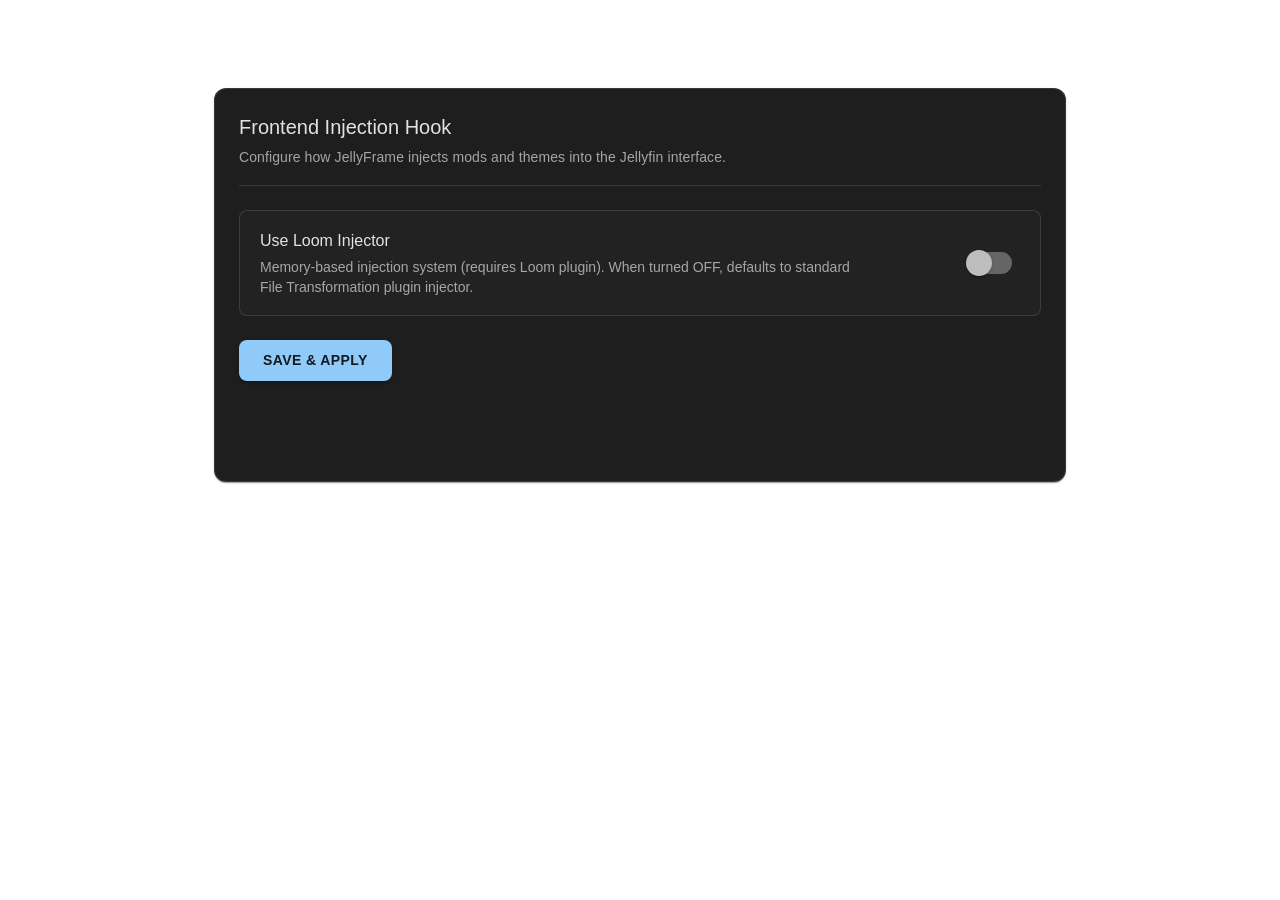
<file: Configuration/jellyframePage.html>
<!DOCTYPE html>
<html lang="en">

<head>
    <title>JellyFrame - Settings</title>
</head>

<body>
    <div id="JellyFramePage" data-role="page" class="page type-interior pluginConfigurationPage jfConfigPage"
        data-require="emby-input,emby-button,emby-select">

        <style>
            :root {
                --mui-palette-primary-main: #90caf9;
                --mui-palette-primary-dark: #42a5f5;
                --mui-palette-primary-contrast: rgba(0, 0, 0, 0.87);
                --mui-palette-secondary-main: #ce93d8;
                --mui-palette-success-main: #66bb6a;
                --mui-palette-warning-main: #ffa726;
                --mui-palette-error-main: #f44336;
                --mui-palette-info-main: #29b6f6;
                --mui-palette-bg-paper: #1e1e1e;
                --mui-palette-bg-elevated: #262626;
                --mui-palette-text-primary: rgba(255, 255, 255, 0.87);
                --mui-palette-text-secondary: rgba(255, 255, 255, 0.60);
                --mui-palette-divider: rgba(255, 255, 255, 0.12);
                --mui-shape-radius-sm: 4px;
                --mui-shape-radius-md: 8px;
                --mui-shape-radius-lg: 12px;
                --mui-shadow-elevation-1: 0px 2px 1px -1px rgba(0, 0, 0, 0.2), 0px 1px 1px 0px rgba(0, 0, 0, 0.14), 0px 1px 3px 0px rgba(0, 0, 0, 0.12);
                --mui-shadow-elevation-2: 0px 3px 1px -2px rgba(0, 0, 0, 0.2), 0px 2px 2px 0px rgba(0, 0, 0, 0.14), 0px 1px 5px 0px rgba(0, 0, 0, 0.12);
                --mui-shadow-elevation-4: 0px 2px 4px -1px rgba(0, 0, 0, 0.2), 0px 4px 5px 0px rgba(0, 0, 0, 0.14), 0px 1px 10px 0px rgba(0, 0, 0, 0.12);
                --mui-shadow-elevation-8: 0px 5px 5px -3px rgba(0, 0, 0, 0.2), 0px 8px 10px 1px rgba(0, 0, 0, 0.14), 0px 3px 14px 2px rgba(0, 0, 0, 0.12);
            }

            .jfConfigPage {
                font-family: "Roboto", "Segoe UI", -apple-system, BlinkMacSystemFont, sans-serif;
                color: var(--mui-palette-text-primary);
                padding: 16px 24px;
                max-width: 900px;
                margin: 0 auto;
                box-sizing: border-box;
            }

            .jfConfigPage h2 {
                font-size: 2.0rem;
                font-weight: 600;
                line-height: 1.25;
                letter-spacing: -0.00833em;
                margin: 0 0 24px 0;
                color: var(--mui-palette-text-primary);
            }

            .jfConfigPage .mui-card {
                background-color: var(--mui-palette-bg-paper);
                border-radius: var(--mui-shape-radius-lg);
                box-shadow: var(--mui-shadow-elevation-1);
                border: 1px solid var(--mui-palette-divider);
                padding: 24px;
                margin-bottom: 24px;
                transition: box-shadow 300ms cubic-bezier(0.4, 0, 0.2, 1) 0ms,
                    border-color 300ms cubic-bezier(0.4, 0, 0.2, 1) 0ms;
            }

            .jfConfigPage .mui-card:hover {
                border-color: rgba(144, 202, 249, 0.35);
                box-shadow: var(--mui-shadow-elevation-2);
            }

            .jfConfigPage .mui-card-header {
                margin-bottom: 24px;
                padding-bottom: 16px;
                border-bottom: 1px solid var(--mui-palette-divider);
            }

            .jfConfigPage .mui-card-title {
                font-size: 1.25rem;
                font-weight: 500;
                line-height: 1.4;
                letter-spacing: 0em;
                margin: 0;
                color: var(--mui-palette-text-primary);
            }

            .jfConfigPage .mui-card-subtitle {
                font-size: 0.875rem;
                font-weight: 400;
                line-height: 1.57;
                letter-spacing: 0.00714em;
                color: var(--mui-palette-text-secondary);
                margin: 6px 0 0 0;
            }

            .jfConfigPage .mui-form-group {
                display: flex;
                align-items: center;
                justify-content: space-between;
                padding: 18px 20px;
                border-radius: var(--mui-shape-radius-md);
                background-color: rgba(255, 255, 255, 0.02);
                border: 1px solid var(--mui-palette-divider);
                margin-bottom: 24px;
                transition: background-color 150ms ease, border-color 150ms ease;
            }

            .jfConfigPage .mui-form-group:hover {
                background-color: rgba(255, 255, 255, 0.04);
                border-color: rgba(255, 255, 255, 0.2);
            }

            .jfConfigPage .mui-switch-container {
                display: flex;
                align-items: center;
                gap: 12px;
                cursor: pointer;
                user-select: none;
                padding: 8px;
                border-radius: 50%;
            }

            .jfConfigPage .mui-switch-track {
                position: relative;
                width: 44px;
                height: 22px;
                background-color: rgba(255, 255, 255, 0.3);
                border-radius: 11px;
                transition: background-color 150ms cubic-bezier(0.4, 0, 0.2, 1) 0ms;
            }

            .jfConfigPage .mui-switch-thumb {
                position: absolute;
                top: -2px;
                left: -2px;
                width: 26px;
                height: 26px;
                border-radius: 50%;
                background-color: #bdbdbd;
                box-shadow: 0px 2px 1px -1px rgba(0, 0, 0, 0.2),
                    0px 1px 1px 0px rgba(0, 0, 0, 0.14),
                    0px 1px 3px 0px rgba(0, 0, 0, 0.12);
                transition: left 150ms cubic-bezier(0.4, 0, 0.2, 1) 0ms,
                    background-color 150ms cubic-bezier(0.4, 0, 0.2, 1) 0ms,
                    box-shadow 150ms ease;
            }

            .jfConfigPage .mui-switch-container:hover .mui-switch-thumb {
                box-shadow: 0px 0px 0px 8px rgba(255, 255, 255, 0.08),
                    0px 2px 1px -1px rgba(0, 0, 0, 0.2);
            }

            .jfConfigPage .mui-switch-container.checked .mui-switch-track {
                background-color: rgba(144, 202, 249, 0.5);
            }

            .jfConfigPage .mui-switch-container.checked .mui-switch-thumb {
                left: 20px;
                background-color: var(--mui-palette-primary-main);
            }

            .jfConfigPage .mui-switch-container.checked:hover .mui-switch-thumb {
                box-shadow: 0px 0px 0px 8px rgba(144, 202, 249, 0.16),
                    0px 2px 1px -1px rgba(0, 0, 0, 0.2);
            }

            .jfConfigPage .mui-label {
                font-size: 1.0rem;
                font-weight: 500;
                line-height: 1.5;
                color: var(--mui-palette-text-primary);
            }

            .jfConfigPage .mui-description {
                font-size: 0.875rem;
                color: var(--mui-palette-text-secondary);
                line-height: 1.43;
                margin-top: 4px;
                max-width: 85%;
            }

            .jfConfigPage .mui-btn-primary,
            button.mui-btn-primary {
                all: unset !important;
                display: inline-flex !important;
                align-items: center !important;
                justify-content: center !important;
                background-color: var(--mui-palette-primary-main) !important;
                color: var(--mui-palette-primary-contrast) !important;
                font-family: inherit !important;
                font-weight: 600 !important;
                padding: 8px 24px !important;
                font-size: 0.875rem !important;
                line-height: 1.75 !important;
                letter-spacing: 0.02857em !important;
                text-transform: uppercase !important;
                border-radius: var(--mui-shape-radius-md) !important;
                border: none !important;
                cursor: pointer !important;
                box-shadow: var(--mui-shadow-elevation-2) !important;
                transition: background-color 250ms cubic-bezier(0.4, 0, 0.2, 1) 0ms,
                    box-shadow 250ms cubic-bezier(0.4, 0, 0.2, 1) 0ms,
                    transform 100ms ease !important;
                user-select: none !important;
                box-sizing: border-box !important;
            }

            .jfConfigPage .mui-btn-primary:hover:not(:disabled),
            button.mui-btn-primary:hover:not(:disabled) {
                background-color: var(--mui-palette-primary-dark) !important;
                box-shadow: var(--mui-shadow-elevation-4) !important;
            }

            .jfConfigPage .mui-btn-primary:active:not(:disabled) {
                transform: scale(0.98) !important;
            }

            .jfConfigPage .mui-btn-primary:disabled,
            button.mui-btn-primary:disabled {
                background-color: rgba(255, 255, 255, 0.12) !important;
                color: rgba(255, 255, 255, 0.3) !important;
                box-shadow: none !important;
                cursor: default !important;
                pointer-events: none !important;
                transform: none !important;
            }

            .jfConfigPage .mui-btn-primary:focus-visible {
                outline: 2px solid var(--mui-palette-primary-main) !important;
                outline-offset: 2px !important;
            }

            .jfConfigPage .mui-alert {
                display: flex;
                align-items: center;
                gap: 14px;
                padding: 14px 18px;
                border-radius: var(--mui-shape-radius-md);
                font-size: 0.875rem;
                margin-top: 24px;
                opacity: 0;
                transform: translateY(8px);
                transition: opacity 300ms cubic-bezier(0.4, 0, 0.2, 1) 0ms,
                    transform 300ms cubic-bezier(0.4, 0, 0.2, 1) 0ms;
                pointer-events: none;
            }

            .jfConfigPage .mui-alert.show {
                opacity: 1;
                transform: translateY(0);
                pointer-events: auto;
            }

            .jfConfigPage .mui-alert-warning {
                background-color: rgba(255, 167, 38, 0.12);
                color: #ffe0b2;
                border: 1px solid rgba(255, 167, 38, 0.35);
            }

            .jfConfigPage .mui-alert-icon {
                display: flex;
                font-size: 20px;
                flex-shrink: 0;
            }

            .jfConfigPage .mui-alert-message {
                flex-grow: 1;
                line-height: 1.5;
            }
        </style>

        <div data-role="content">
            <div class="content-primary">
                <h2>JellyFrame Settings</h2>

                <!-- Main Configuration Card -->
                <div class="mui-card">
                    <div class="mui-card-header">
                        <h3 class="mui-card-title">Frontend Injection Hook</h3>
                        <p class="mui-card-subtitle">Configure how JellyFrame injects mods and themes into the Jellyfin
                            interface.</p>
                    </div>

                    <!-- Switch Control Group -->
                    <div class="mui-form-group">
                        <div>
                            <div class="mui-label">Use Loom Injector</div>
                            <div class="mui-description">
                                Memory-based injection system (requires Loom plugin). When turned OFF, defaults to
                                standard File Transformation plugin injector.
                            </div>
                        </div>

                        <!-- Toggle Switch -->
                        <div id="loomToggle" class="mui-switch-container" role="switch" aria-checked="false"
                            tabindex="0">
                            <div class="mui-switch-track">
                                <div class="mui-switch-thumb"></div>
                            </div>
                        </div>
                    </div>

                    <!-- Save & Apply Button -->
                    <div style="display: flex; align-items: center; gap: 16px; flex-wrap: wrap;">
                        <button type="button" id="btnSaveConfig" class="mui-btn-primary">Save & Apply</button>
                        <span id="saveStatus" style="font-size: 0.875rem; font-weight: 500;"></span>
                    </div>

                    <!-- Warning & Feedback Alert -->
                    <div id="feedbackAlert" class="mui-alert mui-alert-warning" role="alert">
                        <div class="mui-alert-icon">
                            <svg width="22" height="22" viewBox="0 0 24 24" fill="currentColor">
                                <path
                                    d="M12 5.99L19.53 19H4.47L12 5.99M12 2L1 21h22L12 2zm1 14h-2v2h2v-2zm0-6h-2v4h2v-4z" />
                            </svg>
                        </div>
                        <div id="alertMessage" class="mui-alert-message">
                            Configuration saved. A restart of the Jellyfin server is required to apply the injection
                            change.
                        </div>
                    </div>
                </div>

            </div>
        </div>

        <script type="text/javascript">
            (function () {
                var PLUGIN_ID = 'd4e5f6a7-b8c9-0123-defa-456789012345';
                var currentConfig = null;

                function el(id) { return document.getElementById(id); }

                function initPage() {
                    el('saveStatus').textContent = '';
                    el('feedbackAlert').classList.remove('show');
                    el('btnSaveConfig').disabled = true;

                    ApiClient.getPluginConfiguration(PLUGIN_ID).then(function (config) {
                        currentConfig = config;

                        var switchContainer = el('loomToggle');
                        if (config.UseLoomInjector) {
                            switchContainer.classList.add('checked');
                        } else {
                            switchContainer.classList.remove('checked');
                        }

                        el('btnSaveConfig').disabled = false;
                    }).catch(function () {
                        el('saveStatus').textContent = 'Failed to load configuration.';
                        el('saveStatus').style.color = '#ef5350';
                    });
                }

                // Bind Toggle Event
                el('loomToggle').addEventListener('click', function () {
                    this.classList.toggle('checked');
                });

                // Bind Save Event
                el('btnSaveConfig').addEventListener('click', function () {
                    if (!currentConfig) return;

                    var btn = this;
                    btn.disabled = true;
                    el('saveStatus').textContent = 'Saving...';
                    el('saveStatus').style.color = '';
                    el('feedbackAlert').classList.remove('show');

                    var isLoomChecked = el('loomToggle').classList.contains('checked');

                    var updatedConfig = Object.assign({}, currentConfig, {
                        UseLoomInjector: isLoomChecked
                    });

                    ApiClient.updatePluginConfiguration(PLUGIN_ID, updatedConfig).then(function () {
                        currentConfig = updatedConfig;
                        btn.disabled = false;
                        el('saveStatus').textContent = 'Saved successfully.';
                        el('saveStatus').style.color = '#66bb6a';

                        // Show MUI Alert notifying about restart
                        var alertEl = el('feedbackAlert');
                        alertEl.className = 'mui-alert mui-alert-warning show';
                        el('alertMessage').textContent = 'Configuration saved successfully! A restart of the Jellyfin server is required to swap the frontend injection method.';

                        Dashboard.processPluginConfigurationUpdateResult();
                    }).catch(function () {
                        btn.disabled = false;
                        el('saveStatus').textContent = 'Failed to save configuration.';
                        el('saveStatus').style.color = '#ef5350';
                    });
                });

                // Bind page initialization to viewshow
                var pageEl = document.querySelector('.jfConfigPage');
                if (pageEl) {
                    pageEl.addEventListener('viewshow', initPage);
                }
            })();
        </script>

    </div>
</body>

</html>
</file>
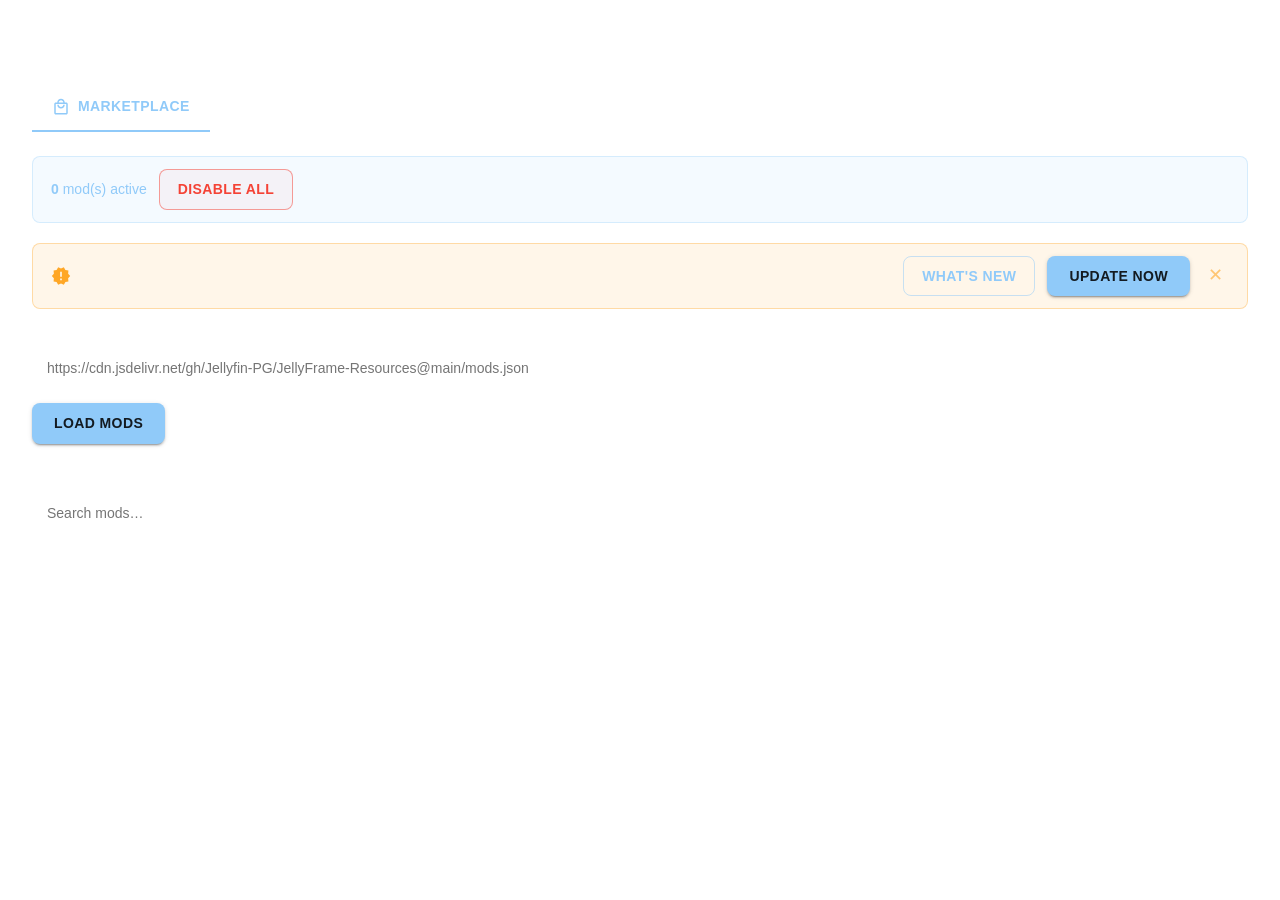
<file: Configuration/modsPage.html>
<!DOCTYPE html>
<html lang="en">

<head>
    <title>JellyFrame - Mods</title>
</head>

<body>
    <div id="JellyFrameConfigurationPage" data-role="page"
        class="page type-interior pluginConfigurationPage jfModsConfigPage jfModsPage"
        data-require="emby-input,emby-button,emby-select">

        <style>
            :root {
                --mui-palette-primary-main: #90caf9;
                --mui-palette-primary-dark: #42a5f5;
                --mui-palette-primary-contrast: rgba(0, 0, 0, 0.87);
                --mui-palette-secondary-main: #ce93d8;
                --mui-palette-success-main: #66bb6a;
                --mui-palette-warning-main: #ffa726;
                --mui-palette-error-main: #f44336;
                --mui-palette-info-main: #29b6f6;
                --mui-palette-bg-default: #121212;
                --mui-palette-bg-paper: #1e1e1e;
                --mui-palette-bg-elevated: #262626;
                --mui-palette-text-primary: rgba(255, 255, 255, 0.87);
                --mui-palette-text-secondary: rgba(255, 255, 255, 0.60);
                --mui-palette-divider: rgba(255, 255, 255, 0.12);
                --mui-shape-radius-sm: 4px;
                --mui-shape-radius-md: 8px;
                --mui-shape-radius-lg: 12px;
                --mui-shape-radius-pill: 9999px;
                --mui-shadow-elevation-1: 0px 2px 1px -1px rgba(0, 0, 0, 0.2), 0px 1px 1px 0px rgba(0, 0, 0, 0.14), 0px 1px 3px 0px rgba(0, 0, 0, 0.12);
                --mui-shadow-elevation-2: 0px 3px 1px -2px rgba(0, 0, 0, 0.2), 0px 2px 2px 0px rgba(0, 0, 0, 0.14), 0px 1px 5px 0px rgba(0, 0, 0, 0.12);
                --mui-shadow-elevation-4: 0px 2px 4px -1px rgba(0, 0, 0, 0.2), 0px 4px 5px 0px rgba(0, 0, 0, 0.14), 0px 1px 10px 0px rgba(0, 0, 0, 0.12);
                --mui-shadow-elevation-8: 0px 5px 5px -3px rgba(0, 0, 0, 0.2), 0px 8px 10px 1px rgba(0, 0, 0, 0.14), 0px 3px 14px 2px rgba(0, 0, 0, 0.12);
                --mui-shadow-elevation-24: 0px 11px 15px -7px rgba(0, 0, 0, 0.2), 0px 24px 38px 3px rgba(0, 0, 0, 0.14), 0px 9px 46px 8px rgba(0, 0, 0, 0.12);
            }

            .jfModsPage {
                font-family: "Roboto", "Segoe UI", -apple-system, BlinkMacSystemFont, sans-serif !important;
                color: var(--mui-palette-text-primary) !important;
                box-sizing: border-box !important;
                padding: 16px 24px !important;
                max-width: 1300px !important;
                margin: 0 auto !important;
            }

            .jfModsPage h2 {
                font-size: 2.0rem !important;
                font-weight: 600 !important;
                line-height: 1.25 !important;
                letter-spacing: -0.00833em !important;
                margin: 0 0 20px 0 !important;
                color: var(--mui-palette-text-primary) !important;
            }

            /* MUI Tabs Navigation */
            .jfModsPage .mui-tabs {
                display: flex !important;
                flex-direction: row !important;
                gap: 0 !important;
                margin-bottom: 24px !important;
                border-bottom: 1px solid var(--mui-palette-divider) !important;
                padding-bottom: 0 !important;
                width: 100% !important;
                min-height: 48px !important;
                box-sizing: border-box !important;
                position: relative !important;
            }

            .jfModsPage .mmTab,
            .jfModsPage .mui-tab {
                all: unset !important;
                display: inline-flex !important;
                align-items: center !important;
                justify-content: center !important;
                gap: 8px !important;
                min-height: 48px !important;
                min-width: 90px !important;
                padding: 12px 20px !important;
                border: none !important;
                background: transparent !important;
                cursor: pointer !important;
                border-bottom: 2px solid transparent !important;
                margin-bottom: -1px !important;
                color: var(--mui-palette-text-secondary) !important;
                font-family: inherit !important;
                font-size: 0.875rem !important;
                font-weight: 500 !important;
                line-height: 1.25 !important;
                letter-spacing: 0.02857em !important;
                text-transform: uppercase !important;
                transition: color 200ms cubic-bezier(0.4, 0, 0.2, 1), background-color 200ms cubic-bezier(0.4, 0, 0.2, 1), border-color 200ms cubic-bezier(0.4, 0, 0.2, 1) !important;
                position: relative !important;
                box-sizing: border-box !important;
                user-select: none !important;
                outline: none !important;
                border-top-left-radius: var(--mui-shape-radius-sm) !important;
                border-top-right-radius: var(--mui-shape-radius-sm) !important;
            }

            .jfModsPage .mmTab:hover,
            .jfModsPage .mui-tab:hover {
                color: var(--mui-palette-text-primary) !important;
                background-color: rgba(255, 255, 255, 0.04) !important;
            }

            .jfModsPage .mmTab:focus-visible,
            .jfModsPage .mui-tab:focus-visible {
                outline: 2px solid var(--mui-palette-primary-main) !important;
                outline-offset: -2px !important;
            }

            .jfModsPage .mmTab.mmTabActive,
            .jfModsPage .mmTabActive,
            .jfModsPage .mui-tab-active {
                color: var(--mui-palette-primary-main) !important;
                border-bottom: 2px solid var(--mui-palette-primary-main) !important;
                font-weight: 600 !important;
                background-color: transparent !important;
            }

            .jfModsPage .mui-tab-icon {
                display: inline-flex !important;
                align-items: center !important;
                justify-content: center !important;
                font-size: 1.1rem !important;
                line-height: 1 !important;
            }

            /* MUI Alert Banners */
            .jfModsPage .mui-alert-banner {
                display: flex !important;
                align-items: center !important;
                gap: 12px !important;
                padding: 12px 18px !important;
                border-radius: var(--mui-shape-radius-md) !important;
                margin-bottom: 20px !important;
                font-size: 0.875rem !important;
                line-height: 1.5 !important;
                transition: all 200ms ease !important;
                box-sizing: border-box !important;
            }

            .jfModsPage .mui-alert-banner-info {
                background-color: rgba(144, 202, 249, 0.1) !important;
                border: 1px solid rgba(144, 202, 249, 0.3) !important;
                color: var(--mui-palette-primary-main) !important;
            }

            .jfModsPage .mui-alert-banner-warning {
                background-color: rgba(255, 167, 38, 0.1) !important;
                border: 1px solid rgba(255, 167, 38, 0.35) !important;
                color: var(--mui-palette-warning-main) !important;
            }

            /* MUI Outlined Inputs & Form Controls */
            .jfModsPage .inputContainer,
            .jfModsPage .selectContainer {
                margin-bottom: 16px !important;
            }

            .jfModsPage .inputLabel,
            .jfModsPage .selectLabel {
                font-size: 0.75rem !important;
                font-weight: 600 !important;
                color: var(--mui-palette-text-secondary) !important;
                margin-bottom: 6px !important;
                display: block !important;
                letter-spacing: 0.01em !important;
                text-transform: uppercase !important;
            }

            .jfModsPage input.emby-input,
            .jfModsPage select.emby-select {
                width: 100% !important;
                padding: 10px 14px !important;
                background-color: rgba(255, 255, 255, 0.04) !important;
                border: 1px solid rgba(255, 255, 255, 0.23) !important;
                border-radius: var(--mui-shape-radius-md) !important;
                color: var(--mui-palette-text-primary) !important;
                font-family: inherit !important;
                font-size: 0.875rem !important;
                box-sizing: border-box !important;
                transition: border-color 200ms cubic-bezier(0.4, 0, 0.2, 1), box-shadow 200ms ease, background-color 200ms ease !important;
            }

            .jfModsPage input.emby-input:hover,
            .jfModsPage select.emby-select:hover {
                border-color: rgba(255, 255, 255, 0.4) !important;
                background-color: rgba(255, 255, 255, 0.06) !important;
            }

            .jfModsPage input.emby-input:focus,
            .jfModsPage select.emby-select:focus {
                border-color: var(--mui-palette-primary-main) !important;
                outline: none !important;
                box-shadow: 0 0 0 1px var(--mui-palette-primary-main) !important;
                background-color: rgba(255, 255, 255, 0.07) !important;
            }

            /* MUI Buttons */
            .jfModsPage .mui-btn-contained,
            button.mui-btn-contained,
            a.mui-btn-contained {
                all: unset !important;
                display: inline-flex !important;
                align-items: center !important;
                justify-content: center !important;
                background-color: var(--mui-palette-primary-main) !important;
                color: var(--mui-palette-primary-contrast) !important;
                font-family: inherit !important;
                font-weight: 600 !important;
                padding: 8px 22px !important;
                font-size: 0.875rem !important;
                line-height: 1.75 !important;
                letter-spacing: 0.02857em !important;
                text-transform: uppercase !important;
                border-radius: var(--mui-shape-radius-md) !important;
                border: none !important;
                cursor: pointer !important;
                box-shadow: var(--mui-shadow-elevation-2) !important;
                transition: all 200ms cubic-bezier(0.4, 0, 0.2, 1) !important;
                text-decoration: none !important;
                user-select: none !important;
                box-sizing: border-box !important;
            }

            .jfModsPage .mui-btn-contained:hover:not(:disabled),
            button.mui-btn-contained:hover:not(:disabled) {
                background-color: var(--mui-palette-primary-dark) !important;
                box-shadow: var(--mui-shadow-elevation-4) !important;
            }

            .jfModsPage .mui-btn-contained:active:not(:disabled) {
                transform: scale(0.98) !important;
            }

            .jfModsPage .mui-btn-contained:disabled,
            button.mui-btn-contained:disabled {
                background-color: rgba(255, 255, 255, 0.12) !important;
                color: rgba(255, 255, 255, 0.3) !important;
                box-shadow: none !important;
                cursor: default !important;
                pointer-events: none !important;
            }

            .jfModsPage .mui-btn-outlined,
            button.mui-btn-outlined,
            a.mui-btn-outlined {
                all: unset !important;
                display: inline-flex !important;
                align-items: center !important;
                justify-content: center !important;
                background-color: transparent !important;
                color: var(--mui-palette-primary-main) !important;
                border: 1px solid rgba(144, 202, 249, 0.5) !important;
                font-family: inherit !important;
                font-weight: 600 !important;
                padding: 7px 18px !important;
                font-size: 0.875rem !important;
                line-height: 1.75 !important;
                letter-spacing: 0.02857em !important;
                text-transform: uppercase !important;
                border-radius: var(--mui-shape-radius-md) !important;
                cursor: pointer !important;
                transition: all 200ms cubic-bezier(0.4, 0, 0.2, 1) !important;
                text-decoration: none !important;
                user-select: none !important;
                box-sizing: border-box !important;
            }

            .jfModsPage .mui-btn-outlined:hover:not(:disabled),
            button.mui-btn-outlined:hover:not(:disabled) {
                background-color: rgba(144, 202, 249, 0.08) !important;
                border-color: var(--mui-palette-primary-main) !important;
            }

            .jfModsPage .mui-btn-outlined-danger,
            button.mui-btn-outlined-danger {
                color: var(--mui-palette-error-main) !important;
                border-color: rgba(244, 67, 54, 0.5) !important;
                background-color: rgba(244, 67, 54, 0.04) !important;
            }

            .jfModsPage .mui-btn-outlined-danger:hover:not(:disabled),
            button.mui-btn-outlined-danger:hover:not(:disabled) {
                background-color: rgba(244, 67, 54, 0.12) !important;
                border-color: var(--mui-palette-error-main) !important;
            }

            /* MUI Cards Grid */
            .jfModsPage #modGrid,
            #modGrid {
                display: grid !important;
                grid-template-columns: repeat(auto-fill, minmax(260px, 1fr)) !important;
                gap: 20px !important;
                padding: 16px 0 24px 0 !important;
                margin: 0 !important;
                width: 100% !important;
                box-sizing: border-box !important;
            }

            /* MUI Card Containers */
            .jfModsPage .card,
            .jfModsPage .mui-card,
            .jfModsPage .overflowBackdropCard {
                background-color: var(--mui-palette-bg-paper) !important;
                border-radius: var(--mui-shape-radius-lg) !important;
                border: 1px solid var(--mui-palette-divider) !important;
                box-shadow: var(--mui-shadow-elevation-1) !important;
                display: flex !important;
                flex-direction: column !important;
                overflow: hidden !important;
                margin: 0 !important;
                width: 100% !important;
                min-width: 0 !important;
                max-width: 100% !important;
                box-sizing: border-box !important;
                position: relative !important;
                pointer-events: auto !important;
                transition: box-shadow 250ms cubic-bezier(0.4, 0, 0.2, 1), transform 200ms ease, border-color 250ms ease !important;
            }

            .jfModsPage .card:hover,
            .jfModsPage .mui-card:hover {
                box-shadow: var(--mui-shadow-elevation-4) !important;
                border-color: rgba(144, 202, 249, 0.4) !important;
                transform: translateY(-2px) !important;
            }

            .jfModsPage .card.enabledCard {
                border-color: var(--mui-palette-primary-main) !important;
                box-shadow: 0 0 0 1px var(--mui-palette-primary-main), var(--mui-shadow-elevation-2) !important;
            }

            .jfModsPage .card.editorsChoiceCard {
                border-color: rgba(255, 167, 38, 0.6) !important;
            }

            .jfModsPage .card.editorsChoiceCard.enabledCard {
                border-color: var(--mui-palette-primary-main) !important;
            }

            .jfModsPage #mm-tabSettings .card,
            .jfModsPage #mm-tabSettings .mui-card,
            #mm-tabSettings .card,
            #mm-tabSettings .mui-card {
                margin: 0 0 24px 0 !important;
                padding: 24px !important;
            }

            .jfModsPage #mm-tabSettings .card:last-child,
            .jfModsPage #mm-tabSettings .mui-card:last-child,
            #mm-tabSettings .card:last-child,
            #mm-tabSettings .mui-card:last-child {
                margin-bottom: 0 !important;
            }

            .jfModsPage .cardBox,
            .jfModsPage .cardScalable,
            .jfModsPage .cardPadder,
            .jfModsPage .cardContent {
                display: flex !important;
                flex-direction: column !important;
                flex: 1 1 auto !important;
                width: 100% !important;
                height: 100% !important;
                min-height: 0 !important;
                padding: 0 !important;
                margin: 0 !important;
                background: transparent !important;
                border: none !important;
                border-radius: 0 !important;
                outline: none !important;
                box-shadow: none !important;
                pointer-events: auto !important;
                position: relative !important;
            }

            .jfModsPage .cardImageContainer {
                display: block !important;
                width: 100% !important;
                height: 160px !important;
                min-height: 160px !important;
                max-height: 160px !important;
                flex: 0 0 160px !important;
                position: relative !important;
                overflow: hidden !important;
                background-size: cover !important;
                background-position: top center !important;
                background-color: rgba(0, 0, 0, 0.35) !important;
                border-top-left-radius: var(--mui-shape-radius-lg) !important;
                border-top-right-radius: var(--mui-shape-radius-lg) !important;
                box-sizing: border-box !important;
            }

            .jfModsPage .cardImageContainer img {
                position: absolute !important;
                top: 0 !important;
                left: 0 !important;
                width: 100% !important;
                height: 160px !important;
                min-height: 160px !important;
                max-height: 160px !important;
                object-fit: cover !important;
                object-position: top center !important;
                display: block !important;
                pointer-events: none !important;
            }

            .jfModsPage .cardFooter {
                display: flex !important;
                flex-direction: column !important;
                flex: 1 1 auto !important;
                padding: 14px 16px !important;
                background: transparent !important;
                box-sizing: border-box !important;
            }

            /* MUI Badges & Chips on Cards */
            .jfModsPage .typeBadge {
                position: absolute;
                top: 10px;
                left: 10px;
                padding: 3px 8px;
                border-radius: var(--mui-shape-radius-sm);
                font-size: 10px;
                font-weight: 700;
                letter-spacing: 0.05em;
                text-transform: uppercase;
                z-index: 2;
                pointer-events: none;
                backdrop-filter: blur(8px);
                -webkit-backdrop-filter: blur(8px);
                box-shadow: 0 1px 4px rgba(0, 0, 0, 0.4);
            }

            .jfModsPage .typeBadge-js {
                background: rgba(255, 167, 38, 0.9);
                color: #000;
                font-weight: 800;
            }

            .jfModsPage .typeBadge-css {
                background: rgba(41, 182, 246, 0.9);
                color: #000;
                font-weight: 800;
            }

            .jfModsPage .typeBadge-both {
                background: rgba(171, 71, 188, 0.9);
                color: #fff;
            }

            .jfModsPage .typeBadge-srv {
                background: rgba(102, 187, 106, 0.9);
                color: #000;
                font-weight: 800;
            }

            .jfModsPage .typeBadge-mixed {
                background: rgba(255, 112, 67, 0.9);
                color: #fff;
            }

            .jfModsPage .enabledCheck {
                position: absolute;
                top: 8px;
                right: 8px;
                background: var(--mui-palette-primary-main);
                color: #000;
                border-radius: 50%;
                width: 24px;
                height: 24px;
                display: flex;
                align-items: center;
                justify-content: center;
                font-size: 13px;
                font-weight: 800;
                z-index: 2;
                box-shadow: 0 2px 6px rgba(0, 0, 0, 0.4);
            }

            .jfModsPage .stateMsg {
                padding: 48px 16px;
                text-align: center;
                color: var(--mui-palette-text-secondary);
                font-size: 0.95rem;
                grid-column: 1 / -1;
            }
        </style>

        <div data-role="content">
            <div class="content-primary">

                <h2>Mods</h2>

                <div id="mmTabs" class="mui-tabs" role="tablist">
                    <button type="button" class="mmTab mmTabActive mui-tab mui-tab-active" data-tab="marketplace"
                        role="tab" aria-selected="true" tabindex="0">
                        <span class="mui-tab-icon">
                            <svg width="18" height="18" viewBox="0 0 24 24" fill="currentColor">
                                <path
                                    d="M19 6h-2c0-2.76-2.24-5-5-5S7 3.24 7 6H5c-1.1 0-2 .9-2 2v12c0 1.1.9 2 2 2h14c1.1 0 2-.9 2-2V8c0-1.1-.9-2-2-2zm-7-3c1.66 0 3 1.34 3 3H9c0-1.66 1.34-3 3-3zm7 17H5V8h14v12zm-7-8c-1.66 0-3-1.34-3-3H7c0 2.76 2.24 5 5 5s5-2.24 5-5h-2c0 1.66-1.34 3-3 3z" />
                            </svg>
                        </span>
                        <span>Marketplace</span>
                    </button>
                    <button type="button" class="mmTab mui-tab" data-tab="health" role="tab" aria-selected="false"
                        tabindex="-1">
                        <span class="mui-tab-icon">
                            <svg width="18" height="18" viewBox="0 0 24 24" fill="currentColor">
                                <path
                                    d="M19 3H5c-1.1 0-1.99.9-1.99 2L3 19c0 1.1.9 2 2 2h14c1.1 0 2-.9 2-2V5c0-1.1-.9-2-2-2zm-1 11h-4v4h-4v-4H6v-4h4V6h4v4h4v4z" />
                            </svg>
                        </span>
                        <span>Health</span>
                    </button>
                    <button type="button" class="mmTab mui-tab" data-tab="settings" role="tab" aria-selected="false"
                        tabindex="-1">
                        <span class="mui-tab-icon">
                            <svg width="18" height="18" viewBox="0 0 24 24" fill="currentColor">
                                <path
                                    d="M19.14 12.94c.04-.3.06-.61.06-.94 0-.32-.02-.64-.07-.94l2.03-1.58c.18-.14.23-.41.12-.61l-1.92-3.32c-.12-.22-.37-.29-.59-.22l-2.39.96c-.5-.38-1.03-.7-1.62-.94l-.36-2.54c-.04-.24-.24-.41-.48-.41h-3.84c-.24 0-.43.17-.47.41l-.36 2.54c-.59.24-1.13.57-1.62.94l-2.39-.96c-.22-.08-.47 0-.59.22L2.74 8.87c-.12.21-.08.47.12.61l2.03 1.58c-.05.3-.09.63-.09.94s.02.64.07.94l-2.03 1.58c-.18.14-.23.41-.12.61l1.92 3.32c.12.22.37.29.59.22l2.39-.96c.5.38 1.03.7 1.62.94l.36 2.54c.05.24.24.41.48.41h3.84c.24 0 .44-.17.47-.41l.36-2.54c.59-.24 1.13-.56 1.62-.94l2.39.96c.22.08.47 0 .59-.22l1.92-3.32c.12-.22.07-.47-.12-.61l-2.01-1.58zM12 15.6c-1.98 0-3.6-1.62-3.6-3.6s1.62-3.6 3.6-3.6 3.6 1.62 3.6 3.6-1.62 3.6-3.6 3.6z" />
                            </svg>
                        </span>
                        <span>Settings</span>
                    </button>
                </div>

                <div id="tabMarketplace">
                    <div class="mui-alert-banner mui-alert-banner-info" id="mm-activeBar" style="display:none">
                        <span><strong id="activeCount">0</strong> mod(s) active</span>
                        <button type="button" id="btnDisableAll" class="mui-btn-outlined mui-btn-outlined-danger"
                            style="margin-left:auto;padding:4px 14px;font-size:0.75rem;">
                            Disable All
                        </button>
                    </div>

                    <div id="whatsNewBar" class="mui-alert-banner mui-alert-banner-warning" style="display:none">
                        <span class="mui-alert-icon" style="display:inline-flex;align-items:center;">
                            <svg width="20" height="20" viewBox="0 0 24 24" fill="currentColor">
                                <path
                                    d="M23 12l-2.44-2.79.34-3.69-3.61-.82-1.89-3.2L12 2.96 8.6 1.5 6.71 4.69 3.1 5.5l.34 3.7L1 12l2.44 2.79-.34 3.7 3.61.82L8.6 22.5l3.4-1.47 3.4 1.46 1.89-3.19 3.61-.82-.34-3.69L23 12zm-10 5h-2v-2h2v2zm0-4h-2V7h2v6z" />
                            </svg>
                        </span>
                        <span id="whatsNewText" style="flex:1"></span>
                        <button type="button" id="btnWhatsNewChangelog" class="mui-btn-outlined"
                            style="display:none;color:#ffa726;border-color:rgba(255,167,38,0.5);padding:4px 12px;font-size:0.75rem;">What's
                            New</button>
                        <button type="button" id="btnWhatsNewUpdate" class="mui-btn-contained"
                            style="padding:4px 14px;font-size:0.75rem;">Update Now</button>
                        <button type="button" id="btnWhatsNewDismiss"
                            style="background:none;border:none;cursor:pointer;opacity:0.6;color:inherit;font-size:1.1rem;padding:0 6px;">✕</button>
                    </div>

                    <div class="inputContainer">
                        <label class="inputLabel" for="modsUrl">Mod Repository URL</label>
                        <input type="url" id="modsUrl" class="emby-input"
                            placeholder="https://cdn.jsdelivr.net/gh/Jellyfin-PG/JellyFrame-Resources@main/mods.json" />
                    </div>
                    <div id="mm-sourceStatus"
                        style="display:none;margin:6px 0 16px;font-size:0.8125rem;padding:6px 12px;border-radius:6px;">
                    </div>
                    <div style="margin-bottom:1.75rem">
                        <button type="button" id="mm-btnLoad" class="mui-btn-contained">Load Mods</button>
                    </div>

                    <div style="display:flex;gap:16px;align-items:flex-end;margin-bottom:12px;flex-wrap:wrap;">
                        <div class="inputContainer" style="flex:1;min-width:220px;margin:0;">
                            <label class="inputLabel" for="mm-searchInput">Search</label>
                            <input type="text" id="mm-searchInput" class="emby-input" placeholder="Search mods…" />
                        </div>
                        <div class="selectContainer" style="min-width:200px;margin:0;">
                            <label class="selectLabel" for="mm-sortSelect">Sort by</label>
                            <select is="emby-select" id="mm-sortSelect" class="emby-select-withcolor emby-select">
                                <option value="recently-updated" selected>Recently Updated</option>
                                <option value="newest">Newest</option>
                                <option value="name">Name (A–Z)</option>
                                <option value="name-desc">Name (Z–A)</option>
                            </select>
                        </div>
                    </div>

                    <div id="typeFilters"
                        style="display:flex;flex-wrap:wrap;gap:8px;margin-top:12px;margin-bottom:8px;"></div>
                    <div id="mm-tagFilters"
                        style="display:flex;flex-wrap:wrap;gap:8px;margin-top:8px;margin-bottom:20px;"></div>

                    <div id="modGrid" class="itemsContainer vertical-wrap">
                        <div class="stateMsg">Enter a repository URL above and click <strong>Load Mods</strong>.</div>
                    </div>

                    <div style="margin-top:2rem;display:flex;align-items:center;gap:1.25rem;flex-wrap:wrap">
                        <span id="mm-pendingLabel" style="font-size:0.875rem;opacity:0.7">No pending changes</span>
                        <button type="button" id="mm-btnSave" class="mui-btn-contained" disabled>Save &amp;
                            Apply</button>
                    </div>
                    <p style="font-size:0.8125rem;opacity:0.5;margin-top:0.75rem">
                        After saving, hard-refresh with <strong>Ctrl+Shift+R</strong> to see changes.
                    </p>
                </div>


                <div id="tabHealth" style="display:none">
                    <div style="display:flex;align-items:center;gap:16px;margin-bottom:16px;">
                        <h3 style="margin:0;font-size:1.125rem;font-weight:600;color:rgba(255,255,255,0.87);">Server Mod
                            Health</h3>
                        <button type="button" id="btnRefreshHealth" class="mui-btn-outlined"
                            style="padding:4px 14px;font-size:0.75rem;">
                            ↻ Refresh
                        </button>
                    </div>
                    <div id="pluginHealthSummary" style="display:flex;flex-wrap:wrap;gap:12px;margin-bottom:1.5em;">
                    </div>
                    <div id="healthGrid" style="display:flex;flex-direction:column;gap:12px;">
                        <div class="stateMsg" style="opacity:.5;font-size:0.875rem">Loading health data…</div>
                    </div>
                </div>


                <div id="mm-tabSettings" style="display:none">

                    <div class="card" style="padding:20px;margin-bottom:20px;">
                        <label
                            style="display:flex;align-items:center;gap:12px;cursor:pointer;font-size:0.875rem;font-weight:500;">
                            <input type="checkbox" id="chkDebug" is="emby-checkbox"
                                style="width:18px;height:18px;accent-color:#90caf9;" />
                            <span>Enable debug logging (writes to Jellyfin log)</span>
                        </label>
                        <p style="font-size:0.8125rem;color:rgba(255,255,255,0.5);margin:6px 0 0 30px;">Takes effect
                            immediately — no page reload needed.</p>
                    </div>

                    <div class="card" style="padding:20px;margin-bottom:20px;">
                        <div style="display:flex;align-items:center;gap:16px;margin-bottom:12px;">
                            <p style="margin:0;font-size:1.0rem;font-weight:600;color:rgba(255,255,255,0.87);">Mod Cache
                            </p>
                            <button type="button" id="btnRefreshCacheInfo" class="mui-btn-outlined"
                                style="padding:3px 12px;font-size:0.75rem;">
                                ↻ Refresh
                            </button>
                        </div>
                        <p style="margin:0 0 16px;font-size:0.8125rem;color:rgba(255,255,255,0.6);line-height:1.5;">
                            Cached files are pre-compiled JS/CSS downloads stored on disk.
                            Purging forces a fresh download and re-compilation on next page load.
                            <strong>Permissions only apply to server-side JS</strong> — CSS and browser JS are
                            unaffected.
                        </p>
                        <div id="cacheInfoBar"
                            style="font-size:0.8125rem;color:rgba(255,255,255,0.6);margin-bottom:12px;">Loading…</div>
                        <div id="cacheModList"
                            style="display:flex;flex-direction:column;gap:8px;margin-bottom:16px;max-height:240px;overflow-y:auto;">
                        </div>
                        <div style="display:flex;gap:12px;flex-wrap:wrap;">
                            <button type="button" id="btnPurgeAll" class="mui-btn-outlined mui-btn-outlined-danger"
                                style="padding:6px 16px;font-size:0.8125rem;">
                                Purge All Cache
                            </button>
                            <button type="button" id="btnPurgeSelected" class="mui-btn-outlined"
                                style="padding:6px 16px;font-size:0.8125rem;" disabled>
                                Purge Selected
                            </button>
                        </div>
                        <p id="cacheActionResult"
                            style="margin:12px 0 0;font-size:0.8125rem;color:#66bb6a;display:none;">
                        </p>
                    </div>

                    <div class="card" style="padding:20px;">
                        <p style="margin:0 0 6px;font-size:1.0rem;font-weight:600;color:rgba(255,255,255,0.87);">Plugin
                            Info</p>
                        <p style="margin:0;font-size:0.8125rem;color:rgba(255,255,255,0.6);" id="pluginVersionLabel">
                            Loading…</p>
                    </div>
                </div>

            </div>
        </div>

        <script type="text/javascript">

            (function () {
                var PLUGIN_ID = 'd4e5f6a7-b8c9-0123-defa-456789012345';

                var CHIP_OFF = 'display:inline-flex;align-items:center;padding:4px 12px;border-radius:9999px;border:1px solid rgba(255,255,255,0.23);background:transparent;color:rgba(255,255,255,0.7);font-size:12px;font-weight:500;line-height:1.4;cursor:pointer;user-select:none;box-sizing:border-box;transition:all 150ms cubic-bezier(0.4,0,0.2,1);';
                var CHIP_ON = 'display:inline-flex;align-items:center;padding:4px 12px;border-radius:9999px;border:1px solid #90caf9;background:rgba(144,202,249,0.16);color:#90caf9;font-size:12px;font-weight:600;line-height:1.4;cursor:pointer;user-select:none;box-sizing:border-box;transition:all 150ms cubic-bezier(0.4,0,0.2,1);box-shadow:0 0 0 1px #90caf9;';

                /**
                 * Returns the best localised description for a mod.
                 *
                 * Supports two formats in mods.json:
                 *   1. Plain string (legacy):  "description": "English only text"
                 *   2. Locale map:             "description": { "en": "Hello", "fr": "Bonjour", "de": "Hallo" }
                 *
                 * Resolution order: exact match → language-only match → "en" fallback → first available → ""
                 * The locale is derived from the browser's navigator.language (e.g. "fr-CA" → try "fr-CA" then "fr").
                 */
                function getLocalized(raw) {
                    if (!raw) return '';
                    if (typeof raw === 'string') return raw;
                    if (typeof raw !== 'object') return '';
                    var lang = (navigator.language || navigator.userLanguage || 'en').toLowerCase();
                    var langBase = lang.split('-')[0];
                    var keys = Object.keys(raw);
                    function pick(target) {
                        for (var i = 0; i < keys.length; i++) {
                            if (keys[i].toLowerCase() === target) return raw[keys[i]];
                        }
                        return null;
                    }
                    return pick(lang) || pick(langBase) || pick('en') || raw[keys[0]] || '';
                }

                function getLocalizedTitle(item) { return getLocalized(item.title || item.name) || ''; }

                function getLocalizedDescription(item) { return getLocalized(item.description) || ''; }

                var state = {
                    mods: [],
                    enabledIds: [],
                    pendingIds: null,
                    modVars: {},
                    pendingVars: null,
                    config: {},
                    activeTags: [],
                    typeFilter: 'all',
                    sortBy: 'recently-updated',
                    query: ''
                };

                function getModType(m) {
                    var hasCss = !!m.cssUrl || (m.files && m.files.some(function (f) { return f.type === 'css'; }));
                    var hasJs = !!m.jsUrl || (m.files && m.files.some(function (f) { return f.type === 'js'; }));
                    var hasServer = !!m.serverJs || (m.files && m.files.some(function (f) { return f.type === 'server' || f.type === 'serverjs'; }));
                    var count = [hasCss, hasJs, hasServer].filter(Boolean).length;
                    if (count > 1) return 'mixed';
                    if (hasCss) return 'css';
                    if (hasJs) return 'js';
                    if (hasServer) return 'server';
                    return ((m.type || 'js') || 'js').toLowerCase();
                }

                function sortItems(list, sortBy) {
                    return list.slice().sort(function (a, b) {
                        if (sortBy === 'name') {
                            return getLocalizedTitle(a).localeCompare(getLocalizedTitle(b), undefined, { sensitivity: 'base' });
                        }
                        if (sortBy === 'name-desc') {
                            return getLocalizedTitle(b).localeCompare(getLocalizedTitle(a), undefined, { sensitivity: 'base' });
                        }
                        if (sortBy === 'newest') {
                            var dateA = new Date(a.createdAt || a.date || (a.files && a.files[0] && a.files[0].date) || 0).getTime();
                            var dateB = new Date(b.createdAt || b.date || (b.files && b.files[0] && b.files[0].date) || 0).getTime();
                            if (dateB !== dateA) return dateB - dateA;
                            return getLocalizedTitle(a).localeCompare(getLocalizedTitle(b));
                        }
                        // Default: recently-updated
                        var updateA = new Date(a.updatedAt || a.date || a.createdAt || (a.files && a.files[0] && a.files[0].date) || 0).getTime();
                        var updateB = new Date(b.updatedAt || b.date || b.createdAt || (b.files && b.files[0] && b.files[0].date) || 0).getTime();
                        if (updateB !== updateA) return updateB - updateA;
                        return getLocalizedTitle(a).localeCompare(getLocalizedTitle(b));
                    });
                }

                var modalContext = null;

                function el(id) { return document.getElementById(id); }

                function loadConfig() {
                    switchTab('marketplace');
                    Dashboard.showLoadingMsg();
                    ApiClient.getPluginConfiguration(PLUGIN_ID).then(function (cfg) {
                        state.config = cfg;
                        state.enabledIds = cfg.EnabledMods || [];
                        state.pendingIds = null;
                        state.modVars = safeParseJson(cfg.ModVars, {});
                        state.pendingVars = null;
                        el('modsUrl').value = cfg.ModsUrl || OFFICIAL_MODS_URL;
                        updateModSourceStatus();
                        el('chkDebug').checked = cfg.DebugLogging || false;

                        var cached = safeParseJson(cfg.CachedMods, []);
                        if (Array.isArray(cached) && cached.length > 0) {
                            state.mods = cached;
                            buildTypeChips(cached);
                            buildTagChips(cached);
                            render();
                        }

                        Dashboard.hideLoadingMsg();
                        updateActiveBar();
                        updatePending();

                        var url = el('modsUrl').value.trim();
                        if (url) loadMods(url);
                    });
                }

                function safeParseJson(str, fallback) {
                    try { return JSON.parse(str || '{}') || fallback; }
                    catch (e) { return fallback; }
                }

                var OFFICIAL_MODS_URL = 'https://cdn.jsdelivr.net/gh/Jellyfin-PG/JellyFrame-Resources@main/mods.v2.json';

                function updateModSourceStatus() {
                    var url = (el('modsUrl').value || '').trim();
                    var statusEl = document.getElementById('mm-sourceStatus');
                    if (!statusEl) { return; }
                    if (!url) { statusEl.style.display = 'none'; return; }
                    statusEl.style.display = 'block';
                    if (url === OFFICIAL_MODS_URL) {
                        statusEl.innerHTML = '<span style="color:#66bb6a;font-weight:600;">Official JellyFrame repository</span>';
                    } else {
                        statusEl.innerHTML = '<span style="color:#ffa726;font-weight:600;">Unofficial source</span><span style="opacity:.6;"> - only load repositories you trust</span>';
                    }
                }

                function loadMods(url) {
                    if (state.mods.length === 0) {
                        el('modGrid').innerHTML = '<div class="stateMsg">Loading mods\u2026</div>';
                    }
                    el('mm-tagFilters').innerHTML = '';
                    el('typeFilters').innerHTML = '';
                    fetch(url)
                        .then(function (r) { if (!r.ok) throw new Error('HTTP ' + r.status); return r.json(); })
                        .then(function (mods) {
                            state.mods = mods;
                            buildTypeChips(mods);
                            buildTagChips(mods);
                            render();
                        })
                        .catch(function (err) {
                            if (state.mods.length === 0) {
                                el('modGrid').innerHTML = '<div class="stateMsg">Could not load mods: ' + err.message + '</div>';
                            } else {
                                console.warn('[JellyFrame] Could not refresh mods from URL:', err.message, '— showing cached mods');
                            }
                        });
                }

                function buildTypeChips(mods) {
                    var types = ['all'], seen = {};
                    mods.forEach(function (m) {
                        var t = getModType(m);
                        if (!seen[t]) { seen[t] = true; types.push(t); }
                    });
                    var c = el('typeFilters');
                    c.innerHTML = '';
                    types.forEach(function (type) {
                        var b = document.createElement('span');
                        b.setAttribute('style', type === 'all' ? CHIP_ON : CHIP_OFF);
                        b.textContent = type === 'all' ? 'All' : type.toUpperCase();
                        b.addEventListener('click', function () {
                            state.typeFilter = type;
                            c.querySelectorAll('span').forEach(function (s) {
                                s.setAttribute('style', s === b ? CHIP_ON : CHIP_OFF);
                            });
                            render();
                        });
                        c.appendChild(b);
                    });
                }

                function buildTagChips(mods) {
                    var set = {};
                    mods.forEach(function (m) { (m.tags || []).forEach(function (t) { set[t] = true; }); });
                    state.activeTags = [];
                    var c = el('mm-tagFilters');
                    c.innerHTML = '';
                    Object.keys(set).sort().forEach(function (tag) {
                        var b = document.createElement('span');
                        b.setAttribute('style', CHIP_OFF);
                        b.textContent = tag;
                        b.addEventListener('click', function () {
                            var i = state.activeTags.indexOf(tag);
                            if (i === -1) { state.activeTags.push(tag); b.setAttribute('style', CHIP_ON); }
                            else { state.activeTags.splice(i, 1); b.setAttribute('style', CHIP_OFF); }
                            render();
                        });
                        c.appendChild(b);
                    });
                }

                function render() {
                    var q = state.query.toLowerCase();
                    var ids = currentIds();
                    var list = state.mods.filter(function (m) {
                        var mq = !q ||
                            getLocalizedTitle(m).toLowerCase().includes(q) ||
                            (m.author || '').toLowerCase().includes(q) ||
                            getLocalizedDescription(m).toLowerCase().includes(q);
                        var mt = state.activeTags.length === 0 ||
                            state.activeTags.every(function (t) { return (m.tags || []).includes(t); });
                        var mtype = state.typeFilter === 'all' || getModType(m) === state.typeFilter;
                        return mq && mt && mtype;
                    });

                    list = sortItems(list, state.sortBy || 'recently-updated');

                    var grid = el('modGrid');
                    if (list.length === 0) {
                        grid.innerHTML = '<div class="stateMsg">No mods match your search.</div>';
                        return;
                    }
                    grid.innerHTML = '';
                    list.forEach(function (m) { grid.appendChild(buildCard(m, ids)); });
                }

                function buildCard(mod, ids) {
                    var isOn = ids.indexOf(mod.id) !== -1;
                    var type = ((mod.type || "js") || 'js').toLowerCase();
                    var hasVars = ((mod.vars || []) || []).length > 0;
                    var hasCss = !!(mod.cssUrl || "");
                    var hasJs = !!(mod.jsUrl || "");
                    var hasSrv = !!(mod.serverJs || "");

                    var card = document.createElement('div');
                    card.className = 'card mui-card overflowBackdropCard' + (isOn ? ' enabledCard' : '') + (mod.editorsChoice ? ' editorsChoiceCard' : '');

                    var imgContainer = document.createElement('div');
                    imgContainer.className = 'cardImageContainer coveredImage';
                    imgContainer.style.cursor = 'zoom-in';
                    imgContainer.style.pointerEvents = 'auto';
                    var _shotCount = (mod.previewUrl ? 1 : 0)
                        + (mod.screenshots ? mod.screenshots.length : 0);
                    imgContainer.title = _shotCount > 1 ? 'Click to view gallery (' + _shotCount + ' images)' : 'Click to preview';
                    imgContainer.addEventListener('click', function (e) {
                        e.stopPropagation();
                        openPreviewModal(mod);
                    });
                    if ((mod.previewUrl || "")) {
                        var img = document.createElement('img');
                        img.src = (mod.previewUrl || "");
                        img.alt = (mod.name || "");
                        img.onerror = function () {
                            img.remove();
                            var fallback = document.createElement('div');
                            fallback.className = 'cardImageFallback';
                            fallback.style.cssText = 'position:absolute;inset:0;width:100%;height:100%;min-height:160px;display:flex;align-items:center;justify-content:center;opacity:.25;pointer-events:none;color:#90caf9;';
                            fallback.innerHTML = '<svg width="44" height="44" viewBox="0 0 24 24" fill="currentColor"><path d="M19.14 12.94c.04-.3.06-.61.06-.94 0-.32-.02-.64-.07-.94l2.03-1.58c.18-.14.23-.41.12-.61l-1.92-3.32c-.12-.22-.37-.29-.59-.22l-2.39.96c-.5-.38-1.03-.7-1.62-.94l-.36-2.54c-.04-.24-.24-.41-.48-.41h-3.84c-.24 0-.43.17-.47.41l-.36 2.54c-.59.24-1.13.57-1.62.94l-2.39-.96c-.22-.08-.47 0-.59.22L2.74 8.87c-.12.21-.08.47.12.61l2.03 1.58c-.05.3-.09.63-.09.94s.02.64.07.94l-2.03 1.58c-.18.14-.23.41-.12.61l1.92 3.32c.12.22.37.29.59.22l2.39-.96c.5.38 1.03.7 1.62.94l.36 2.54c.05.24.24.41.48.41h3.84c.24 0 .44-.17.47-.41l.36-2.54c.59-.24 1.13-.56 1.62-.94l2.39.96c.22.08.47 0 .59-.22l1.92-3.32c.12-.22.07-.47-.12-.61l-2.01-1.58zM12 15.6c-1.98 0-3.6-1.62-3.6-3.6s1.62-3.6 3.6-3.6 3.6 1.62 3.6 3.6-1.62 3.6-3.6 3.6z"/></svg>';
                            imgContainer.appendChild(fallback);
                        };
                        imgContainer.appendChild(img);
                    } else {
                        var fallback = document.createElement('div');
                        fallback.className = 'cardImageFallback';
                        fallback.style.cssText = 'position:absolute;inset:0;width:100%;height:100%;min-height:160px;display:flex;align-items:center;justify-content:center;opacity:.25;pointer-events:none;color:#90caf9;';
                        fallback.innerHTML = '<svg width="44" height="44" viewBox="0 0 24 24" fill="currentColor"><path d="M19.14 12.94c.04-.3.06-.61.06-.94 0-.32-.02-.64-.07-.94l2.03-1.58c.18-.14.23-.41.12-.61l-1.92-3.32c-.12-.22-.37-.29-.59-.22l-2.39.96c-.5-.38-1.03-.7-1.62-.94l-.36-2.54c-.04-.24-.24-.41-.48-.41h-3.84c-.24 0-.43.17-.47.41l-.36 2.54c-.59.24-1.13.57-1.62.94l-2.39-.96c-.22-.08-.47 0-.59.22L2.74 8.87c-.12.21-.08.47.12.61l2.03 1.58c-.05.3-.09.63-.09.94s.02.64.07.94l-2.03 1.58c-.18.14-.23.41-.12.61l1.92 3.32c.12.22.37.29.59.22l2.39-.96c.5.38 1.03.7 1.62.94l.36 2.54c.05.24.24.41.48.41h3.84c.24 0 .44-.17.47-.41l.36-2.54c.59-.24 1.13-.56 1.62-.94l2.39.96c.22.08.47 0 .59-.22l1.92-3.32c.12-.22.07-.47-.12-.61l-2.01-1.58zM12 15.6c-1.98 0-3.6-1.62-3.6-3.6s1.62-3.6 3.6-3.6 3.6 1.62 3.6 3.6-1.62 3.6-3.6 3.6z"/></svg>';
                        imgContainer.appendChild(fallback);
                    }

                    var badgeParts = [];
                    if (hasCss) badgeParts.push('CSS');
                    if (hasJs) badgeParts.push('JS');
                    if (hasSrv) badgeParts.push('SRV');
                    if (badgeParts.length === 0) badgeParts.push(type.toUpperCase());
                    var frontendCount = (hasCss ? 1 : 0) + (hasJs ? 1 : 0);
                    var badgeClass = hasSrv && frontendCount > 0 ? 'mixed' : hasSrv ? 'srv' : (hasCss && hasJs ? 'both' : hasCss ? 'css' : 'js');
                    var badge = document.createElement('div');
                    badge.className = 'typeBadge typeBadge-' + badgeClass;
                    badge.textContent = badgeParts.join('+');
                    imgContainer.appendChild(badge);

                    if (isOn) {
                        var chk = document.createElement('div');
                        chk.className = 'enabledCheck';
                        chk.textContent = '✓';
                        chk.style.pointerEvents = 'none';
                        imgContainer.appendChild(chk);
                    }

                    if (hasVars) {
                        var varsBadge = document.createElement('div');
                        varsBadge.style.cssText = 'position:absolute;bottom:8px;left:8px;background:rgba(0,0,0,.75);border:1px solid rgba(255,255,255,.25);color:rgba(255,255,255,.85);border-radius:4px;font-size:10px;font-weight:600;padding:2px 7px;z-index:1;letter-spacing:.04em;pointer-events:none;';
                        varsBadge.textContent = 'CONFIGURABLE';
                        imgContainer.appendChild(varsBadge);
                    }

                    if (_shotCount > 1) {
                        var shotsBadge = document.createElement('div');
                        shotsBadge.style.cssText = 'position:absolute;bottom:8px;right:8px;background:rgba(0,0,0,.75);border:1px solid rgba(255,255,255,.25);color:rgba(255,255,255,.85);border-radius:4px;font-size:10px;font-weight:600;padding:2px 7px;z-index:1;letter-spacing:.04em;pointer-events:none;display:inline-flex;align-items:center;gap:3px;';
                        shotsBadge.innerHTML = '<svg width="12" height="12" viewBox="0 0 24 24" fill="currentColor"><path d="M12 12m-3.2 0a3.2 3.2 0 1 0 6.4 0a3.2 3.2 0 1 0 -6.4 0M9 2L7.17 4H4c-1.1 0-2 .9-2 2v12c0 1.1.9 2 2 2h16c1.1 0 2-.9 2-2V6c0-1.1-.9-2-2-2h-3.17L15 2H9zm3 15c-2.76 0-5-2.24-5-5s2.24-5 5-5 5 2.24 5 5-2.24 5-5 5z"/></svg>' + _shotCount;
                        imgContainer.appendChild(shotsBadge);
                    }

                    if (mod.editorsChoice) {
                        var ecBadge = document.createElement('div');
                        ecBadge.style.cssText = 'position:absolute;top:8px;right:8px;z-index:3;background:linear-gradient(135deg,#ffa726,#f57c00);border:1px solid rgba(255,255,255,0.4);border-radius:4px;padding:3px 8px;font-size:10px;font-weight:800;letter-spacing:.06em;text-transform:uppercase;color:#000;box-shadow:0 2px 6px rgba(0,0,0,0.4);pointer-events:none;display:inline-flex;align-items:center;gap:3px;';
                        ecBadge.innerHTML = '<svg width="12" height="12" viewBox="0 0 24 24" fill="currentColor"><path d="M12 17.27L18.18 21l-1.64-7.03L22 9.24l-7.19-.61L12 2 9.19 8.63 2 9.24l5.46 4.73L5.82 21z"/></svg>Editor\'s Choice';
                        imgContainer.appendChild(ecBadge);
                    }

                    card.appendChild(imgContainer);

                    var footer = document.createElement('div');
                    footer.className = 'cardFooter';
                    footer.style.cssText = 'padding:14px 14px 12px;';

                    var nameEl = document.createElement('div');
                    nameEl.className = 'cardText';
                    nameEl.style.cssText = 'font-size:0.95rem;font-weight:600;color:rgba(255,255,255,0.87);line-height:1.4;margin-bottom:2px;';
                    nameEl.textContent = getLocalizedTitle(mod);
                    footer.appendChild(nameEl);

                    if ((mod.author || "")) {
                        var authEl = document.createElement('div');
                        authEl.className = 'cardText cardText-secondary';
                        authEl.style.cssText = 'font-size:0.75rem;color:rgba(255,255,255,0.6);margin-bottom:6px;';
                        authEl.textContent = 'by ' + (mod.author || "");
                        footer.appendChild(authEl);
                    }

                    var _modDesc = getLocalizedDescription(mod);
                    if (_modDesc) {
                        var descEl = document.createElement('div');
                        descEl.className = 'cardText cardText-secondary';
                        descEl.style.cssText = 'font-size:0.8125rem;color:rgba(255,255,255,0.7);line-height:1.5;margin-top:4px;white-space:normal;word-break:break-word;';
                        var TRUNCATE_LEN = 100;
                        if (_modDesc.length <= TRUNCATE_LEN) {
                            descEl.textContent = _modDesc;
                        } else {
                            var shortText = document.createTextNode(_modDesc.slice(0, TRUNCATE_LEN) + '… ');
                            var readMoreBtn = document.createElement('button');
                            readMoreBtn.type = 'button';
                            readMoreBtn.textContent = 'more';
                            readMoreBtn.style.cssText = 'background:none;border:none;padding:0;color:#90caf9;cursor:pointer;font-size:inherit;font-family:inherit;pointer-events:auto;text-decoration:underline;font-weight:500;';
                            readMoreBtn.addEventListener('click', function (e) {
                                e.stopPropagation();
                                openPreviewModal(mod);
                            });
                            descEl.appendChild(shortText);
                            descEl.appendChild(readMoreBtn);
                        }
                        footer.appendChild(descEl);
                    }

                    if (((mod.tags || []) || []).length > 0) {
                        var tagRow = document.createElement('div');
                        tagRow.style.cssText = 'display:flex;flex-wrap:wrap;gap:5px;margin-top:8px;margin-bottom:4px;';
                        (mod.tags || []).slice(0, 4).forEach(function (tag) {
                            var t = document.createElement('span');
                            t.style.cssText = 'display:inline-flex;align-items:center;padding:2px 8px;border-radius:4px;font-size:11px;background:rgba(255,255,255,0.06);border:1px solid rgba(255,255,255,0.14);color:rgba(255,255,255,0.7);line-height:1.5;';
                            t.textContent = tag;
                            tagRow.appendChild(t);
                        });
                        footer.appendChild(tagRow);
                    }

                    if ((mod.permissions || []).length > 0) {
                        var permRow = document.createElement('div');
                        permRow.style.cssText = 'display:flex;flex-wrap:wrap;gap:5px;margin-top:8px;';
                        var permColors = {
                            'http': '#ffa726',
                            'jellyfin.read': '#29b6f6',
                            'jellyfin.write': '#f44336',
                            'jellyfin.delete': '#d32f2f',
                            'jellyfin.tasks': '#fb8c00',
                            'jellyfin.refresh': '#ab47bc',
                            'jellyfin.livetv': '#26a69a',
                            'jellyfin.admin': '#e53935',
                            'store': '#66bb6a',
                            'shared-store': '#43a047',
                            'scheduler': '#7e57c2',
                            'webhooks': '#00acc1',
                            'rpc': '#8d6e63',
                            'bus': '#78909c',
                            'filesystem': '#ffb74d',
                            'os': '#9575cd',
                            'db': '#4fc3f7',
                            'db.shared': '#0288d1'
                        };
                        (mod.permissions || []).forEach(function (p) {
                            var badge = document.createElement('span');
                            var col = permColors[p] || '#90a4ae';
                            badge.style.cssText = 'display:inline-flex;align-items:center;gap:4px;padding:2px 7px;border-radius:4px;font-size:10px;font-weight:700;letter-spacing:0.03em;background:' + col + '22;border:1px solid ' + col + '66;color:' + col + ';line-height:1.5;';
                            badge.innerHTML = '<svg width="10" height="10" viewBox="0 0 24 24" fill="currentColor"><path d="M18 8h-1V6c0-2.76-2.24-5-5-5S7 3.24 7 6v2H6c-1.1 0-2 .9-2 2v10c0 1.1.9 2 2 2h12c1.1 0 2-.9 2-2V10c0-1.1-.9-2-2-2zm-6 9c-1.1 0-2-.9-2-2s.9-2 2-2 2 .9 2 2-.9 2-2 2zm3.1-9H8.9V6c0-1.71 1.39-3.1 3.1-3.1 1.71 0 3.1 1.39 3.1 3.1v2z"/></svg>' + escHtml(p);
                            badge.title = 'Permission required: ' + p;
                            permRow.appendChild(badge);
                        });
                        footer.appendChild(permRow);
                    }

                    if ((mod.requires || []).length > 0) {
                        var reqEl = document.createElement('div');
                        reqEl.style.cssText = 'margin-top:8px;font-size:0.75rem;opacity:0.7;';
                        var missingDeps = (mod.requires || []).filter(function (dep) {
                            return !currentIds().includes(dep);
                        });
                        if (missingDeps.length > 0) {
                            reqEl.style.color = '#ffa726';
                            reqEl.textContent = 'Requires: ' + missingDeps.join(', ') + ' (will be auto-enabled)';
                        } else {
                            reqEl.textContent = '↳ Requires: ' + (mod.requires || []).join(', ');
                        }
                        footer.appendChild(reqEl);
                    }

                    var btnRow = document.createElement('div');
                    btnRow.style.cssText = 'display:flex;gap:8px;margin-top:12px;padding-bottom:2px;';

                    var toggleBtn = document.createElement('button');
                    toggleBtn.type = 'button';
                    toggleBtn.style.cssText = 'flex:1;padding:6px 12px;font-size:0.75rem;font-weight:600;letter-spacing:0.02857em;text-transform:uppercase;border-radius:6px;border:none;cursor:pointer;pointer-events:auto;transition:all 150ms;'
                        + (isOn ? 'background:#90caf9;color:rgba(0,0,0,0.87);box-shadow:0 1px 3px rgba(0,0,0,0.3);' : 'background:rgba(255,255,255,0.08);color:rgba(255,255,255,0.87);border:1px solid rgba(255,255,255,0.16);');
                    toggleBtn.textContent = isOn ? '✓ Enabled' : 'Enable';
                    toggleBtn.addEventListener('click', function (e) {
                        e.stopPropagation();
                        toggleMod(mod);
                    });
                    btnRow.appendChild(toggleBtn);

                    if (isOn && hasVars) {
                        var cfgBtn = document.createElement('button');
                        cfgBtn.type = 'button';
                        cfgBtn.style.cssText = 'padding:6px 10px;font-size:0.85rem;border:1px solid rgba(255,255,255,0.2);border-radius:6px;background:rgba(255,255,255,0.06);color:rgba(255,255,255,0.87);cursor:pointer;pointer-events:auto;display:inline-flex;align-items:center;justify-content:center;transition:all 150ms;';
                        cfgBtn.innerHTML = '<svg width="14" height="14" viewBox="0 0 24 24" fill="currentColor"><path d="M19.14 12.94c.04-.3.06-.61.06-.94 0-.32-.02-.64-.07-.94l2.03-1.58c.18-.14.23-.41.12-.61l-1.92-3.32c-.12-.22-.37-.29-.59-.22l-2.39.96c-.5-.38-1.03-.7-1.62-.94l-.36-2.54c-.04-.24-.24-.41-.48-.41h-3.84c-.24 0-.43.17-.47.41l-.36 2.54c-.59.24-1.13.57-1.62.94l-2.39-.96c-.22-.08-.47 0-.59.22L2.74 8.87c-.12.21-.08.47.12.61l2.03 1.58c-.05.3-.09.63-.09.94s.02.64.07.94l-2.03 1.58c-.18.14-.23.41-.12.61l1.92 3.32c.12.22.37.29.59.22l2.39-.96c.5.38 1.03.7 1.62.94l.36 2.54c.05.24.24.41.48.41h3.84c.24 0 .44-.17.47-.41l.36-2.54c.59-.24 1.13-.56 1.62-.94l2.39.96c.22.08.47 0 .59-.22l1.92-3.32c.12-.22.07-.47-.12-.61l-2.01-1.58zM12 15.6c-1.98 0-3.6-1.62-3.6-3.6s1.62-3.6 3.6-3.6 3.6 1.62 3.6 3.6-1.62 3.6-3.6 3.6z"/></svg>';
                        cfgBtn.title = 'Configure variables';
                        cfgBtn.addEventListener('click', function (e) {
                            e.stopPropagation();
                            openVarsModal(mod);
                        });
                        btnRow.appendChild(cfgBtn);
                    }

                    if (isOn) {
                        (function (m) {
                            var editBtn = document.createElement('button');
                            editBtn.type = 'button';
                            editBtn.style.cssText = 'padding:6px 10px;font-size:0.85rem;border:1px solid rgba(255,255,255,0.2);border-radius:6px;background:rgba(255,255,255,0.06);color:rgba(255,255,255,0.87);cursor:pointer;pointer-events:auto;display:inline-flex;align-items:center;justify-content:center;transition:all 150ms;';
                            editBtn.innerHTML = '<svg width="14" height="14" viewBox="0 0 24 24" fill="currentColor"><path d="M3 17.25V21h3.75L17.81 9.94l-3.75-3.75L3 17.25zM20.71 7.04c.39-.39.39-1.02 0-1.41l-2.34-2.34c-.39-.39-1.02-.39-1.41 0l-1.83 1.83 3.75 3.75 1.83-1.83z"/></svg>';
                            editBtn.title = 'Edit cached files';
                            editBtn.addEventListener('click', function (e) {
                                e.stopPropagation();
                                openCacheEditor(m.id, m.name || m.id, 'mod');
                            });
                            btnRow.appendChild(editBtn);
                        })(mod);
                    }

                    if ((mod.sourceUrl || "")) {
                        var srcBtn = document.createElement('a');
                        srcBtn.style.cssText = 'padding:6px 10px;font-size:0.85rem;border:1px solid rgba(255,255,255,0.2);border-radius:6px;background:rgba(255,255,255,0.06);color:rgba(255,255,255,0.87);cursor:pointer;text-decoration:none;display:inline-flex;align-items:center;pointer-events:auto;transition:all 150ms;';
                        srcBtn.innerHTML = '<svg width="14" height="14" viewBox="0 0 24 24" fill="none" stroke="currentColor" stroke-width="2" stroke-linecap="round" stroke-linejoin="round"><path d="M18 13v6a2 2 0 0 1-2 2H5a2 2 0 0 1-2-2V8a2 2 0 0 1 2-2h6"/><polyline points="15 3 21 3 21 9"/><line x1="10" y1="14" x2="21" y2="3"/></svg>';
                        srcBtn.title = 'View source';
                        srcBtn.href = (mod.sourceUrl || "");
                        srcBtn.target = '_blank';
                        srcBtn.rel = 'noopener noreferrer';
                        srcBtn.addEventListener('click', function (e) { e.stopPropagation(); });
                        btnRow.appendChild(srcBtn);
                    }

                    footer.appendChild(btnRow);
                    card.appendChild(footer);
                    return card;
                }

                function openVarsModal(mod) {
                    var vars = (mod.vars || []) || [];
                    var saved = (state.pendingVars || state.modVars)[mod.id] || {};
                    modalContext = mod;

                    var existing = document.getElementById('mmModalOverlay');
                    if (existing) existing.remove();

                    var overlay = document.createElement('div');
                    overlay.id = 'mmModalOverlay';
                    overlay.style.cssText = [
                        'position:fixed',
                        'inset:0',
                        'background:rgba(0,0,0,0.75)',
                        'backdrop-filter:blur(6px)',
                        '-webkit-backdrop-filter:blur(6px)',
                        'z-index:100000',
                        'display:flex',
                        'align-items:center',
                        'justify-content:center',
                        'padding:20px',
                        'box-sizing:border-box'
                    ].join(';');

                    var dialog = document.createElement('div');
                    dialog.style.cssText = [
                        'background:#1e1e1e',
                        'border:1px solid rgba(255,255,255,0.12)',
                        'border-radius:16px',
                        'padding:28px',
                        'width:100%',
                        'max-width:480px',
                        'box-shadow:0px 11px 15px -7px rgba(0,0,0,0.2),0px 24px 38px 3px rgba(0,0,0,0.14),0px 9px 46px 8px rgba(0,0,0,0.12)',
                        'position:relative',
                        'overflow-y:auto',
                        'max-height:90vh',
                        'box-sizing:border-box'
                    ].join(';');

                    var title = document.createElement('div');
                    title.style.cssText = 'font-size:1.25rem;font-weight:600;margin-bottom:6px;color:rgba(255,255,255,0.87);';
                    title.textContent = (mod.name || "");
                    dialog.appendChild(title);

                    var subtitle = document.createElement('div');
                    subtitle.style.cssText = 'font-size:0.8125rem;color:rgba(255,255,255,0.6);margin-bottom:24px;line-height:1.43;';
                    subtitle.textContent = 'Configure variables. Leave blank to use the default.';
                    dialog.appendChild(subtitle);

                    var varContainer = document.createElement('div');
                    varContainer.id = 'mmModalVars';
                    vars.forEach(function (v) {
                        var row = document.createElement('div');
                        row.style.marginBottom = '20px';

                        var lbl = document.createElement('div');
                        lbl.style.cssText = 'font-size:0.875rem;font-weight:500;margin-bottom:4px;color:rgba(255,255,255,0.87);';
                        lbl.textContent = (v.name || v.key || "") || v.key;
                        row.appendChild(lbl);

                        if ((v.description || "")) {
                            var desc = document.createElement('div');
                            desc.style.cssText = 'font-size:0.75rem;color:rgba(255,255,255,0.55);margin-bottom:8px;line-height:1.4;';
                            desc.textContent = (v.description || "");
                            row.appendChild(desc);
                        }

                        var inputType = ((v.type || "text") || 'text').toLowerCase();
                        var input;

                        if (inputType === 'boolean') {
                            var trueVal = (v.trueValue !== undefined ? v.trueValue : "true") !== undefined ? (v.trueValue !== undefined ? v.trueValue : "true") : 'true';
                            var falseVal = (v.falseValue !== undefined ? v.falseValue : "false") !== undefined ? (v.falseValue !== undefined ? v.falseValue : "false") : 'false';
                            var savedBool = saved[v.key] !== undefined ? saved[v.key] : ((v.default || "") === 'true' || (v.default || "") === trueVal ? trueVal : falseVal);
                            input = document.createElement('select');
                            [['true', trueVal], ['false', falseVal]].forEach(function (pair) {
                                var o = document.createElement('option');
                                o.value = pair[1]; o.textContent = pair[0];
                                input.appendChild(o);
                            });
                            input.value = savedBool;
                            input.name = 'mm-var-' + v.key;
                            input.id = 'mm-var-' + v.key;
                            input.style.cssText = 'width:100%;padding:10px 14px;background:rgba(255,255,255,0.04);border:1px solid rgba(255,255,255,0.23);border-radius:8px;color:#fff;font-size:0.875rem;font-family:inherit;box-sizing:border-box;appearance:none;-webkit-appearance:none;cursor:pointer;';
                            input.dataset.varKey = v.key;
                            row.appendChild(input);
                        } else if (inputType === 'color') {
                            var colorWidget = buildColorInput(
                                saved[v.key] !== undefined ? saved[v.key] : null,
                                (v.default || "") || '#000000',
                                (v.allowGradient !== false) !== false
                            );
                            colorWidget.querySelector('input[type=hidden]').dataset.varKey = v.key;
                            row.appendChild(colorWidget);
                        } else {
                            input = document.createElement('input');
                            input.type = inputType === 'number' ? 'number' : 'text';
                            input.value = saved[v.key] !== undefined ? saved[v.key] : ((v.default || "") || '');
                            input.placeholder = (v.default || "") || '';
                            input.name = 'mm-var-' + v.key;
                            input.id = 'mm-var-' + v.key;
                            input.style.cssText = 'width:100%;padding:10px 14px;background:rgba(255,255,255,0.04);border:1px solid rgba(255,255,255,0.23);border-radius:8px;color:inherit;font-size:0.875rem;font-family:inherit;box-sizing:border-box;';
                            input.dataset.varKey = v.key;
                            row.appendChild(input);
                        }
                        varContainer.appendChild(row);
                    });
                    dialog.appendChild(varContainer);

                    var actions = document.createElement('div');
                    actions.style.cssText = 'display:flex;gap:12px;margin-top:24px;justify-content:flex-end;border-top:1px solid rgba(255,255,255,0.08);padding-top:16px;';

                    var cancelBtn = document.createElement('button');
                    cancelBtn.type = 'button';
                    cancelBtn.textContent = 'Cancel';
                    cancelBtn.style.cssText = 'padding:7px 18px;border-radius:8px;border:1px solid rgba(255,255,255,0.23);background:transparent;color:rgba(255,255,255,0.87);cursor:pointer;font-size:0.875rem;font-weight:600;text-transform:uppercase;letter-spacing:0.02857em;transition:all 150ms;';
                    cancelBtn.addEventListener('click', closeModal);

                    var saveBtn = document.createElement('button');
                    saveBtn.type = 'button';
                    saveBtn.textContent = 'Save';
                    saveBtn.style.cssText = 'padding:8px 22px;border-radius:8px;border:none;background:#90caf9;color:rgba(0,0,0,0.87);cursor:pointer;font-size:0.875rem;font-weight:600;text-transform:uppercase;letter-spacing:0.02857em;box-shadow:0px 3px 1px -2px rgba(0,0,0,0.2),0px 2px 2px 0px rgba(0,0,0,0.14),0px 1px 5px 0px rgba(0,0,0,0.12);transition:all 150ms;';
                    saveBtn.addEventListener('click', saveModalVars);

                    actions.appendChild(cancelBtn);
                    actions.appendChild(saveBtn);
                    dialog.appendChild(actions);

                    overlay.appendChild(dialog);
                    overlay.addEventListener('click', function (e) { if (e.target === overlay) closeModal(); });
                    document.body.appendChild(overlay);
                }


                function closeModal() {
                    var overlay = document.getElementById('mmModalOverlay');
                    if (overlay) overlay.remove();
                    modalContext = null;
                }

                function openPreviewModal(item) {
                    var existing = document.getElementById('smPreviewOverlay');
                    if (existing) existing.remove();

                    var shots = [];
                    if (item.previewUrl) shots.push(item.previewUrl);
                    if (item.screenshots && item.screenshots.length > 0) {
                        for (var si = 0; si < item.screenshots.length; si++) {
                            shots.push(item.screenshots[si]);
                        }
                    }
                    var isGallery = shots.length > 1;
                    var idx = 0;
                    var desc = getLocalizedDescription(item);

                    var overlay = document.createElement('div');
                    overlay.id = 'smPreviewOverlay';
                    overlay.style.cssText = [
                        'position:fixed', 'inset:0', 'background:rgba(0,0,0,0.82)',
                        'backdrop-filter:blur(6px)', '-webkit-backdrop-filter:blur(6px)',
                        'z-index:100001', 'display:flex', 'align-items:center',
                        'justify-content:center', 'padding:20px', 'cursor:pointer'
                    ].join(';');

                    var dialog = document.createElement('div');
                    dialog.style.cssText = [
                        'background:#1e1e1e',
                        'border:1px solid rgba(255,255,255,0.12)',
                        'border-radius:16px',
                        'width:100%',
                        'max-width:680px',
                        'max-height:88vh',
                        'display:flex',
                        'flex-direction:column',
                        'overflow:hidden',
                        'box-shadow:0px 11px 15px -7px rgba(0,0,0,0.2),0px 24px 38px 3px rgba(0,0,0,0.14),0px 9px 46px 8px rgba(0,0,0,0.12)',
                        'cursor:default',
                        'position:relative'
                    ].join(';');

                    var closeBtn = document.createElement('button');
                    closeBtn.type = 'button';
                    closeBtn.textContent = '\u2715';
                    closeBtn.style.cssText = [
                        'position:absolute', 'top:14px', 'right:14px',
                        'z-index:10', 'background:rgba(0,0,0,0.6)',
                        'border:none', 'border-radius:50%',
                        'width:32px', 'height:32px',
                        'color:rgba(255,255,255,0.87)', 'cursor:pointer',
                        'font-size:1rem', 'line-height:1',
                        'display:flex', 'align-items:center', 'justify-content:center',
                        'transition:background-color 150ms'
                    ].join(';');
                    closeBtn.addEventListener('click', function (e) { e.stopPropagation(); overlay.remove(); });
                    dialog.appendChild(closeBtn);

                    var imgArea = document.createElement('div');
                    imgArea.style.cssText = [
                        'position:relative',
                        'background:#121212',
                        'flex-shrink:0',
                        'overflow:hidden',
                        'border-radius:16px 16px 0 0',
                        'max-height:52vh',
                        'display:flex',
                        'align-items:center',
                        'justify-content:center'
                    ].join(';');

                    var imgEl;
                    if (shots.length > 0) {
                        imgEl = document.createElement('img');
                        imgEl.style.cssText = 'display:block;width:100%;max-height:52vh;object-fit:contain;pointer-events:none;';
                        imgEl.alt = item.name || '';
                        imgEl.src = shots[0];
                    } else {
                        imgEl = document.createElement('div');
                        imgEl.style.cssText = 'width:100%;height:200px;display:flex;flex-direction:column;align-items:center;justify-content:center;gap:12px;opacity:.4;';
                        var noIcon = document.createElement('div');
                        noIcon.style.cssText = 'color:#90caf9;display:flex;align-items:center;justify-content:center;';
                        noIcon.innerHTML = '<svg width="48" height="48" viewBox="0 0 24 24" fill="currentColor"><path d="M21 19V5c0-1.1-.9-2-2-2H5c-1.1 0-2 .9-2 2v14c0 1.1.9 2 2 2h14c1.1 0 2-.9 2-2zM8.5 13.5l2.5 3.01L14.5 12l4.5 6H5l3.5-4.5z"/></svg>';
                        var noText = document.createElement('div');
                        noText.style.cssText = 'font-size:.82em;letter-spacing:.05em;';
                        noText.textContent = 'No preview available';
                        imgEl.appendChild(noIcon);
                        imgEl.appendChild(noText);
                    }
                    imgArea.appendChild(imgEl);

                    var dotContainer = null;
                    if (isGallery) {
                        var ARROW_BASE = [
                            'position:absolute', 'top:50%', 'transform:translateY(-50%)',
                            'background:rgba(0,0,0,0.55)', 'border:none', 'color:#fff',
                            'font-size:1.6em', 'line-height:1', 'width:40px', 'height:60px',
                            'border-radius:6px', 'cursor:pointer', 'z-index:2',
                            'display:flex', 'align-items:center', 'justify-content:center',
                            'transition:opacity .15s'
                        ].join(';');

                        var prevBtn = document.createElement('button');
                        prevBtn.type = 'button';
                        prevBtn.style.cssText = ARROW_BASE + ';left:8px;';
                        prevBtn.innerHTML = '&#8249;';
                        prevBtn.title = 'Previous (left arrow key)';

                        var nextBtn = document.createElement('button');
                        nextBtn.type = 'button';
                        nextBtn.style.cssText = ARROW_BASE + ';right:8px;';
                        nextBtn.innerHTML = '&#8250;';
                        nextBtn.title = 'Next (right arrow key)';

                        dotContainer = document.createElement('div');
                        dotContainer.style.cssText = 'display:flex;gap:6px;justify-content:center;padding:10px 0 2px;flex-shrink:0;background:#1a1d21;';

                        function renderDots() {
                            dotContainer.innerHTML = '';
                            for (var di = 0; di < shots.length; di++) {
                                (function (i) {
                                    var dot = document.createElement('button');
                                    dot.type = 'button';
                                    var active = i === idx;
                                    dot.style.cssText = [
                                        'width:' + (active ? '20px' : '8px'),
                                        'height:8px', 'border-radius:4px', 'border:none',
                                        'background:' + (active ? '#00a4dc' : 'rgba(255,255,255,0.3)'),
                                        'cursor:pointer', 'padding:0', 'transition:all .2s'
                                    ].join(';');
                                    dot.addEventListener('click', function (e) {
                                        e.stopPropagation();
                                        idx = i;
                                        updateGallery();
                                    });
                                    dotContainer.appendChild(dot);
                                })(di);
                            }
                        }

                        function updateGallery() {
                            imgEl.src = shots[idx];
                            prevBtn.style.opacity = idx === 0 ? '0.25' : '0.8';
                            nextBtn.style.opacity = idx === shots.length - 1 ? '0.25' : '0.8';
                            renderDots();
                        }

                        prevBtn.addEventListener('click', function (e) { e.stopPropagation(); if (idx > 0) { idx--; updateGallery(); } });
                        nextBtn.addEventListener('click', function (e) { e.stopPropagation(); if (idx < shots.length - 1) { idx++; updateGallery(); } });
                        [prevBtn, nextBtn].forEach(function (btn) {
                            btn.addEventListener('mouseenter', function () { this.style.opacity = '1'; });
                            btn.addEventListener('mouseleave', function () { updateGallery(); });
                        });

                        document.addEventListener('keydown', function onGalleryKey(e) {
                            if (!document.getElementById('smPreviewOverlay')) { document.removeEventListener('keydown', onGalleryKey); return; }
                            if (e.key === 'ArrowLeft' && idx > 0) { idx--; updateGallery(); }
                            if (e.key === 'ArrowRight' && idx < shots.length - 1) { idx++; updateGallery(); }
                        });

                        imgArea.appendChild(prevBtn);
                        imgArea.appendChild(nextBtn);
                        updateGallery();
                    }

                    dialog.appendChild(imgArea);
                    if (dotContainer) dialog.appendChild(dotContainer);

                    var infoPanel = document.createElement('div');
                    infoPanel.style.cssText = [
                        'overflow-y:auto',
                        'padding:18px 20px 20px',
                        'flex:1',
                        'min-height:0'
                    ].join(';');

                    var titleEl = document.createElement('div');
                    titleEl.style.cssText = 'font-size:1.1em;font-weight:700;color:#fff;margin-bottom:4px;';
                    titleEl.textContent = getLocalizedTitle(item);
                    infoPanel.appendChild(titleEl);

                    if (item.author) {
                        var authorEl = document.createElement('div');
                        authorEl.style.cssText = 'font-size:.8em;opacity:.5;margin-bottom:10px;';
                        authorEl.textContent = 'by ' + item.author;
                        infoPanel.appendChild(authorEl);
                    }

                    if (isGallery) {
                        var counterEl = document.createElement('div');
                        counterEl.style.cssText = 'font-size:.72em;opacity:.35;margin-bottom:10px;';
                        counterEl.textContent = shots.length + ' screenshots';
                        infoPanel.appendChild(counterEl);
                    }

                    if (desc) {
                        var divider = document.createElement('div');
                        divider.style.cssText = 'border-top:1px solid rgba(255,255,255,0.07);margin-bottom:12px;';
                        infoPanel.appendChild(divider);

                        var descEl = document.createElement('div');
                        descEl.style.cssText = 'font-size:.85em;line-height:1.7;color:rgba(255,255,255,0.72);white-space:pre-wrap;word-break:break-word;';
                        descEl.textContent = desc;
                        infoPanel.appendChild(descEl);
                    }

                    dialog.appendChild(infoPanel);
                    overlay.appendChild(dialog);

                    overlay.addEventListener('click', function () { overlay.remove(); });
                    dialog.addEventListener('click', function (e) { e.stopPropagation(); });
                    document.addEventListener('keydown', function onKey(e) {
                        if (e.key === 'Escape') { overlay.remove(); document.removeEventListener('keydown', onKey); }
                    });

                    document.body.appendChild(overlay);
                }


                function saveModalVars() {
                    if (!modalContext) return closeModal();
                    var mod = modalContext;
                    var container = document.getElementById('mmModalVars');
                    var values = {};
                    container.querySelectorAll('input[type=hidden][data-var-key]').forEach(function (input) {
                        values[input.dataset.varKey] = input.value;
                    });
                    container.querySelectorAll('[data-var-key]').forEach(function (input) {
                        if (input.type === 'hidden') return;
                        if (!values.hasOwnProperty(input.dataset.varKey)) {
                            values[input.dataset.varKey] = input.type === 'checkbox'
                                ? (input.checked ? 'true' : 'false')
                                : input.value;
                        }
                    });

                    var pv = JSON.parse(JSON.stringify(state.pendingVars || state.modVars));
                    pv[mod.id] = values;
                    state.pendingVars = pv;

                    el('mm-btnSave').disabled = false;
                    updatePending();
                    closeModal();
                    render();
                }

                function toggleMod(mod) {
                    var ids = currentIds().slice();
                    var vars = (mod.vars || []) || [];
                    var i = ids.indexOf(mod.id);

                    if (i !== -1) {
                        ids.splice(i, 1);
                        state.pendingIds = ids;
                        el('mm-btnSave').disabled = false;
                        updatePending();
                        updateActiveBar();
                        render();
                    } else {
                        var missing = (mod.requires || []).filter(function (dep) {
                            return !ids.includes(dep);
                        });

                        if (missing.length > 0) {
                            var notFound = missing.filter(function (dep) {
                                return !state.mods.some(function (m) { return m.id === dep; });
                            });
                            if (notFound.length > 0) {
                                alert('Cannot enable "' + (mod.name || mod.id) + '".\n\nThe following required mods are not available in the current repository:\n  ' + notFound.join('\n  '));
                                return;
                            }
                            for (var d = 0; d < missing.length; d++) {
                                var depId = missing[d];
                                if (!ids.includes(depId)) {
                                    ids.push(depId);
                                }
                            }
                        }

                        ids.push(mod.id);
                        state.pendingIds = ids;
                        el('mm-btnSave').disabled = false;
                        updatePending();
                        updateActiveBar();
                        render();
                        if (vars.length > 0) {
                            openVarsModal(mod);
                        }
                    }
                }

                function currentIds() {
                    return state.pendingIds !== null ? state.pendingIds : state.enabledIds;
                }

                function currentVars() {
                    return state.pendingVars !== null ? state.pendingVars : state.modVars;
                }

                function updateActiveBar() {
                    var n = currentIds().length;
                    el('mm-activeBar').style.display = n > 0 ? 'flex' : 'none';
                    el('activeCount').textContent = n;
                }

                function updatePending() {
                    var p = el('mm-pendingLabel');
                    var ids = currentIds();
                    if (state.pendingIds !== null || state.pendingVars !== null) {
                        p.textContent = ids.length + ' mod(s) pending — unsaved';
                        p.style.color = '#00a4dc';
                    } else {
                        p.textContent = ids.length > 0 ? ids.length + ' mod(s) active' : 'No pending changes';
                        p.style.color = '';
                    }
                }

                function doSave() {
                    if (state.mods.length === 0) {
                        Dashboard.alert('Please click Load Mods before saving.');
                        return;
                    }
                    var ids = currentIds();
                    var vars = currentVars();
                    var cfg = Object.assign({}, state.config, {
                        ModsUrl: el('modsUrl').value.trim(),
                        EnabledMods: ids,
                        CachedMods: JSON.stringify(state.mods),
                        ModVars: JSON.stringify(vars)
                    });
                    el('mm-btnSave').disabled = true;
                    ApiClient.updatePluginConfiguration(PLUGIN_ID, cfg).then(function (result) {
                        Dashboard.processPluginConfigurationUpdateResult(result);
                        state.config = cfg;
                        state.enabledIds = ids;
                        state.modVars = vars;
                        state.pendingIds = null;
                        state.pendingVars = null;
                        updatePending();
                        updateActiveBar();
                        render();
                        var doReload = function () { setTimeout(function () { window.top.location.reload(true); }, 300); };
                        if (window.caches) {
                            caches.keys().then(function (keys) {
                                return Promise.all(
                                    keys.filter(function (k) { return k.startsWith('modmanager-'); })
                                        .map(function (k) { return caches.delete(k); })
                                );
                            }).then(doReload).catch(doReload);
                        } else {
                            doReload();
                        }
                    }).catch(function (err) {
                        el('mm-btnSave').disabled = false;
                        Dashboard.alert('Save failed: ' + err.message);
                    });
                }

                var mmPageEl = document.querySelector('.jfModsConfigPage');
                if (mmPageEl) {
                    mmPageEl.addEventListener('viewshow', loadConfig);
                }

                function buildColorInput(savedValue, defaultValue, allowGradient) {
                    var initial = (savedValue || defaultValue || '#000000').trim();

                    function toHex(n) { return Math.round(Math.max(0, Math.min(255, n))).toString(16).padStart(2, '0'); }
                    function toStr(r, g, b, a) { return a >= 1 ? '#' + toHex(r) + toHex(g) + toHex(b) : 'rgba(' + Math.round(r) + ', ' + Math.round(g) + ', ' + Math.round(b) + ', ' + Math.round(a * 100) / 100 + ')'; }

                    function parseColor(str) {
                        str = (str || '').trim();
                        var c = { r: 0, g: 0, b: 0, a: 1 }, m;
                        m = str.match(/rgba?\(\s*(\d+)[,\s]+(\d+)[,\s]+(\d+)(?:[,\/\s]+([\d.]+))?\s*\)/i);
                        if (m) { c.r = parseInt(m[1]); c.g = parseInt(m[2]); c.b = parseInt(m[3]); c.a = m[4] !== undefined ? parseFloat(m[4]) : 1; return c; }
                        m = str.match(/^#([0-9a-f]{8})$/i);
                        if (m) { c.r = parseInt(m[1].slice(0, 2), 16); c.g = parseInt(m[1].slice(2, 4), 16); c.b = parseInt(m[1].slice(4, 6), 16); c.a = parseInt(m[1].slice(6, 8), 16) / 255; return c; }
                        m = str.match(/^#([0-9a-f]{6})$/i);
                        if (m) { c.r = parseInt(m[1].slice(0, 2), 16); c.g = parseInt(m[1].slice(2, 4), 16); c.b = parseInt(m[1].slice(4, 6), 16); return c; }
                        m = str.match(/^#([0-9a-f]{3})$/i);
                        if (m) { c.r = parseInt(m[1][0] + m[1][0], 16); c.g = parseInt(m[1][1] + m[1][1], 16); c.b = parseInt(m[1][2] + m[1][2], 16); return c; }
                        return c;
                    }

                    function isGradient(str) { return /^(linear|radial|conic)-gradient\(/.test((str || '').trim()); }

                    function parseGradientStops(str) {
                        var stops = [];
                        var inner = str.replace(/^(linear|radial|conic)-gradient\(\s*/, '').replace(/\s*\)$/, '');
                        var chunks = inner.split(/,(?![^()]*\))/);
                        var colorChunks = chunks.filter(function (ch) {
                            return /rgba?\(|#[0-9a-f]/i.test(ch.trim());
                        });
                        colorChunks.forEach(function (ch) {
                            ch = ch.trim();
                            var posMatch = ch.match(/([\d.]+%)\s*$/);
                            var pos = posMatch ? parseFloat(posMatch[1]) : null;
                            var colorPart = posMatch ? ch.slice(0, ch.lastIndexOf(posMatch[1])).trim() : ch;
                            stops.push({ color: colorPart, pos: pos });
                        });
                        if (stops.length < 2) { stops = [{ color: '#000000', pos: 0 }, { color: '#ffffff', pos: 100 }]; }
                        return stops;
                    }

                    function parseGradientDir(str) {
                        var m = str.match(/^linear-gradient\(\s*([^,]+),/);
                        if (!m) return '180deg';
                        var d = m[1].trim();
                        if (/deg/.test(d)) return d;
                        if (d === 'to bottom') return '180deg';
                        if (d === 'to top') return '0deg';
                        if (d === 'to right') return '90deg';
                        if (d === 'to left') return '270deg';
                        if (d === 'to bottom right') return '135deg';
                        if (d === 'to bottom left') return '225deg';
                        return '180deg';
                    }

                    function buildGradientStr(type, dir, stops) {
                        var stopsStr = stops.map(function (s) {
                            return s.color + (s.pos !== null ? ' ' + s.pos + '%' : '');
                        }).join(', ');
                        if (type === 'radial') return 'radial-gradient(circle, ' + stopsStr + ')';
                        if (type === 'conic') return 'conic-gradient(from ' + dir + ', ' + stopsStr + ')';
                        return 'linear-gradient(' + dir + ', ' + stopsStr + ')';
                    }

                    var MODE_SOLID = 'solid', MODE_GRADIENT = 'gradient';
                    var mode = (isGradient(initial) && allowGradient !== false) ? MODE_GRADIENT : MODE_SOLID;

                    var solidColor = mode === MODE_SOLID ? parseColor(initial) : { r: 0, g: 164, b: 220, a: 1 };
                    var gradStops = mode === MODE_GRADIENT ? parseGradientStops(initial) : [{ color: '#00a4dc', pos: 0 }, { color: '#0066aa', pos: 100 }];
                    var gradType = mode === MODE_GRADIENT ? (initial.startsWith('radial') ? 'radial' : initial.startsWith('conic') ? 'conic' : 'linear') : 'linear';
                    var gradDir = mode === MODE_GRADIENT ? parseGradientDir(initial) : '180deg';

                    var S = 'display:flex;flex-direction:column;gap:8px;';
                    var wrap = document.createElement('div');
                    wrap.style.cssText = S;

                    var hidden = document.createElement('input');
                    hidden.type = 'hidden'; hidden.name = 'var-color-value';

                    var modeRow = document.createElement('div');
                    modeRow.style.cssText = 'display:flex;gap:4px;';
                    function modeBtn(label, val) {
                        var b = document.createElement('button');
                        b.type = 'button'; b.textContent = label; b.dataset.mode = val;
                        b.style.cssText = 'flex:1;padding:4px 8px;border-radius:5px;border:1px solid rgba(255,255,255,0.14);font-size:11px;cursor:pointer;transition:all .15s;background:' + (mode === val ? '#00a4dc' : 'rgba(255,255,255,0.06)') + ';color:' + (mode === val ? '#fff' : 'rgba(255,255,255,0.7)') + ';';
                        b.addEventListener('click', function () {
                            mode = val;
                            modeRow.querySelectorAll('button').forEach(function (x) {
                                var active = x.dataset.mode === val;
                                x.style.background = active ? '#00a4dc' : 'rgba(255,255,255,0.06)';
                                x.style.color = active ? '#fff' : 'rgba(255,255,255,0.7)';
                            });
                            solidPanel.style.display = val === MODE_SOLID ? 'flex' : 'none';
                            gradPanel.style.display = val === MODE_GRADIENT ? 'flex' : 'none';
                            updateValue();
                        });
                        return b;
                    }
                    modeRow.appendChild(modeBtn('Solid', MODE_SOLID));
                    if (allowGradient !== false) modeRow.appendChild(modeBtn('Gradient', MODE_GRADIENT));

                    var swatch = document.createElement('div');
                    swatch.style.cssText = 'height:28px;border-radius:5px;border:1px solid rgba(255,255,255,0.14);background-image:linear-gradient(45deg,#666 25%,transparent 25%),linear-gradient(-45deg,#666 25%,transparent 25%),linear-gradient(45deg,transparent 75%,#666 75%),linear-gradient(-45deg,transparent 75%,#666 75%);background-size:10px 10px;background-position:0 0,0 5px,5px -5px,-5px 0;position:relative;overflow:hidden;';
                    var swatchInner = document.createElement('div');
                    swatchInner.style.cssText = 'position:absolute;inset:0;';
                    swatch.appendChild(swatchInner);

                    var valueDisplay = document.createElement('div');
                    valueDisplay.style.cssText = 'font-size:10px;opacity:0.4;font-family:monospace;word-break:break-all;';

                    function updateValue() {
                        var val;
                        if (mode === MODE_SOLID) {
                            var hex = solidPicker.value, a = parseFloat(solidAlpha.value);
                            var r = parseInt(hex.slice(1, 3), 16), g = parseInt(hex.slice(3, 5), 16), b = parseInt(hex.slice(5, 7), 16);
                            solidAlphaLabel.textContent = 'Opacity ' + Math.round(a * 100) + '%';
                            val = toStr(r, g, b, a);
                        } else {
                            val = buildGradientStr(gradType, gradDir, gradStops);
                        }
                        hidden.value = val;
                        swatchInner.style.background = val;
                        valueDisplay.textContent = val;
                    }

                    var solidPanel = document.createElement('div');
                    solidPanel.style.cssText = 'flex-direction:column;gap:6px;display:' + (mode === MODE_SOLID ? 'flex' : 'none') + ';';

                    var solidRow1 = document.createElement('div'); solidRow1.style.cssText = 'display:flex;gap:8px;align-items:center;';
                    var solidPicker = document.createElement('input'); solidPicker.type = 'color'; solidPicker.name = 'var-color-hex';
                    solidPicker.value = '#' + toHex(solidColor.r) + toHex(solidColor.g) + toHex(solidColor.b);
                    solidPicker.style.cssText = 'width:44px;height:34px;padding:2px 3px;border:1px solid rgba(255,255,255,0.14);border-radius:5px;background:rgba(255,255,255,0.06);cursor:pointer;flex-shrink:0;';
                    var solidHexInput = document.createElement('input'); solidHexInput.type = 'text'; solidHexInput.name = 'var-color-hex-text';
                    solidHexInput.style.cssText = 'flex:1;padding:5px 8px;background:rgba(255,255,255,0.06);border:1px solid rgba(255,255,255,0.14);border-radius:5px;color:inherit;font-size:12px;font-family:monospace;';
                    solidHexInput.value = solidPicker.value;
                    solidPicker.addEventListener('input', function () { solidHexInput.value = solidPicker.value; updateValue(); });
                    solidHexInput.addEventListener('input', function () {
                        var v = solidHexInput.value.trim();
                        if (/^#[0-9a-f]{6}$/i.test(v) || /^#[0-9a-f]{3}$/i.test(v)) solidPicker.value = v;
                        updateValue();
                    });
                    solidRow1.appendChild(solidPicker); solidRow1.appendChild(solidHexInput);

                    var solidRow2 = document.createElement('div'); solidRow2.style.cssText = 'display:flex;gap:8px;align-items:center;';
                    var solidAlphaLabel = document.createElement('div'); solidAlphaLabel.style.cssText = 'font-size:11px;opacity:0.55;flex-shrink:0;width:72px;';
                    var solidAlpha = document.createElement('input'); solidAlpha.type = 'range'; solidAlpha.min = '0'; solidAlpha.max = '1'; solidAlpha.step = '0.01';
                    solidAlpha.name = 'var-color-alpha'; solidAlpha.value = String(solidColor.a);
                    solidAlpha.style.cssText = 'flex:1;cursor:pointer;accent-color:#00a4dc;';
                    solidAlpha.addEventListener('input', updateValue);
                    solidRow2.appendChild(solidAlphaLabel); solidRow2.appendChild(solidAlpha);
                    solidPanel.appendChild(solidRow1); solidPanel.appendChild(solidRow2);

                    var gradPanel = document.createElement('div');
                    gradPanel.style.cssText = 'flex-direction:column;gap:8px;display:' + (mode === MODE_GRADIENT ? 'flex' : 'none') + ';';

                    var gradTypeRow = document.createElement('div'); gradTypeRow.style.cssText = 'display:flex;gap:4px;';
                    ['linear', 'radial', 'conic'].forEach(function (t) {
                        var b = document.createElement('button'); b.type = 'button'; b.textContent = t.charAt(0).toUpperCase() + t.slice(1); b.dataset.gtype = t;
                        b.style.cssText = 'flex:1;padding:3px 6px;border-radius:4px;border:1px solid rgba(255,255,255,0.14);font-size:11px;cursor:pointer;background:' + (gradType === t ? 'rgba(0,164,220,0.25)' : 'rgba(255,255,255,0.06)') + ';color:inherit;';
                        b.addEventListener('click', function () {
                            gradType = t;
                            gradTypeRow.querySelectorAll('[data-gtype]').forEach(function (x) { x.style.background = x.dataset.gtype === t ? 'rgba(0,164,220,0.25)' : 'rgba(255,255,255,0.06)'; });
                            gradDirRow.style.display = t === 'radial' ? 'none' : 'flex';
                            updateValue();
                        });
                        gradTypeRow.appendChild(b);
                    });

                    var gradDirRow = document.createElement('div'); gradDirRow.style.cssText = 'display:' + (gradType === 'radial' ? 'none' : 'flex') + ';flex-direction:column;gap:4px;';
                    var gradDirLabel = document.createElement('div'); gradDirLabel.style.cssText = 'font-size:11px;opacity:0.55;'; gradDirLabel.textContent = 'Direction';
                    var gradDirBtns = document.createElement('div'); gradDirBtns.style.cssText = 'display:flex;flex-wrap:wrap;gap:3px;';
                    var DIRS = [['↑', '0deg'], ['↗', '45deg'], ['→', '90deg'], ['↘', '135deg'], ['↓', '180deg'], ['↙', '225deg'], ['←', '270deg'], ['↖', '315deg']];
                    DIRS.forEach(function (d) {
                        var b = document.createElement('button'); b.type = 'button'; b.textContent = d[0]; b.dataset.deg = d[1];
                        b.title = d[1];
                        b.style.cssText = 'width:28px;height:28px;border-radius:4px;border:1px solid rgba(255,255,255,0.14);font-size:14px;cursor:pointer;background:' + (gradDir === d[1] ? 'rgba(0,164,220,0.3)' : 'rgba(255,255,255,0.06)') + ';color:inherit;';
                        b.addEventListener('click', function () {
                            gradDir = d[1];
                            gradDirBtns.querySelectorAll('[data-deg]').forEach(function (x) { x.style.background = x.dataset.deg === d[1] ? 'rgba(0,164,220,0.3)' : 'rgba(255,255,255,0.06)'; });
                            updateValue();
                        });
                        gradDirBtns.appendChild(b);
                    });
                    var gradDirCustomRow = document.createElement('div'); gradDirCustomRow.style.cssText = 'display:flex;gap:6px;align-items:center;';
                    var gradDirCustomLabel = document.createElement('div'); gradDirCustomLabel.style.cssText = 'font-size:11px;opacity:0.55;flex-shrink:0;'; gradDirCustomLabel.textContent = 'Custom:';
                    var gradDirCustom = document.createElement('input'); gradDirCustom.type = 'range'; gradDirCustom.min = '0'; gradDirCustom.max = '360'; gradDirCustom.step = '1';
                    gradDirCustom.value = parseInt(gradDir);
                    gradDirCustom.style.cssText = 'flex:1;cursor:pointer;accent-color:#00a4dc;';
                    var gradDirCustomVal = document.createElement('div'); gradDirCustomVal.style.cssText = 'font-size:11px;font-family:monospace;width:40px;flex-shrink:0;';
                    gradDirCustomVal.textContent = gradDir;
                    gradDirCustom.addEventListener('input', function () {
                        gradDir = gradDirCustom.value + 'deg';
                        gradDirCustomVal.textContent = gradDir;
                        gradDirBtns.querySelectorAll('[data-deg]').forEach(function (x) { x.style.background = 'rgba(255,255,255,0.06)'; });
                        updateValue();
                    });
                    gradDirCustomRow.appendChild(gradDirCustomLabel); gradDirCustomRow.appendChild(gradDirCustom); gradDirCustomRow.appendChild(gradDirCustomVal);
                    gradDirRow.appendChild(gradDirLabel); gradDirRow.appendChild(gradDirBtns); gradDirRow.appendChild(gradDirCustomRow);

                    var stopsContainer = document.createElement('div'); stopsContainer.style.cssText = 'display:flex;flex-direction:column;gap:6px;';
                    var stopsLabel = document.createElement('div'); stopsLabel.style.cssText = 'display:flex;justify-content:space-between;align-items:center;';
                    var stopsTitle = document.createElement('div'); stopsTitle.style.cssText = 'font-size:11px;opacity:0.55;'; stopsTitle.textContent = 'Color stops';
                    var addStopBtn = document.createElement('button'); addStopBtn.type = 'button'; addStopBtn.textContent = '+ Add stop';
                    addStopBtn.style.cssText = 'font-size:11px;padding:2px 8px;border-radius:4px;border:1px solid rgba(255,255,255,0.14);background:rgba(255,255,255,0.06);color:inherit;cursor:pointer;';
                    stopsLabel.appendChild(stopsTitle); stopsLabel.appendChild(addStopBtn);
                    var stopsList = document.createElement('div'); stopsList.style.cssText = 'display:flex;flex-direction:column;gap:5px;';

                    function renderStop(stop, idx) {
                        var stopRow = document.createElement('div'); stopRow.style.cssText = 'display:flex;gap:6px;align-items:center;';
                        var stopPicker = document.createElement('input'); stopPicker.type = 'color'; stopPicker.value = stop.color.startsWith('#') ? stop.color : '#000000';
                        stopPicker.style.cssText = 'width:34px;height:28px;padding:1px 2px;border:1px solid rgba(255,255,255,0.14);border-radius:4px;background:rgba(255,255,255,0.06);cursor:pointer;flex-shrink:0;';
                        var stopAlpha = document.createElement('input'); stopAlpha.type = 'range'; stopAlpha.min = '0'; stopAlpha.max = '1'; stopAlpha.step = '0.01';
                        var sc = parseColor(stop.color); stopAlpha.value = String(sc.a);
                        stopAlpha.style.cssText = 'flex:1;cursor:pointer;accent-color:#00a4dc;';
                        var stopPos = document.createElement('input'); stopPos.type = 'number'; stopPos.min = '0'; stopPos.max = '100'; stopPos.step = '1';
                        stopPos.value = stop.pos !== null ? stop.pos : Math.round(idx / (gradStops.length - 1 || 1) * 100);
                        stopPos.style.cssText = 'width:44px;padding:3px 5px;background:rgba(255,255,255,0.06);border:1px solid rgba(255,255,255,0.14);border-radius:4px;color:inherit;font-size:11px;text-align:center;';
                        var stopDel = document.createElement('button'); stopDel.type = 'button'; stopDel.textContent = '✕';
                        stopDel.style.cssText = 'width:22px;height:22px;border-radius:4px;border:1px solid rgba(255,255,255,0.14);background:rgba(255,255,255,0.06);color:rgba(255,255,255,0.5);cursor:pointer;font-size:11px;flex-shrink:0;';
                        if (gradStops.length <= 2) stopDel.disabled = true;
                        function syncStop() {
                            var hex = stopPicker.value, a = parseFloat(stopAlpha.value);
                            var r = parseInt(hex.slice(1, 3), 16), g = parseInt(hex.slice(3, 5), 16), b = parseInt(hex.slice(5, 7), 16);
                            stop.color = toStr(r, g, b, a);
                            stop.pos = parseInt(stopPos.value) || 0;
                            updateValue();
                        }
                        stopPicker.addEventListener('input', syncStop);
                        stopAlpha.addEventListener('input', syncStop);
                        stopPos.addEventListener('input', syncStop);
                        stopDel.addEventListener('click', function () {
                            if (gradStops.length > 2) { gradStops.splice(idx, 1); renderStops(); updateValue(); }
                        });
                        stopRow.appendChild(stopPicker); stopRow.appendChild(stopAlpha); stopRow.appendChild(stopPos); stopRow.appendChild(stopDel);
                        return stopRow;
                    }

                    function renderStops() {
                        stopsList.innerHTML = '';
                        gradStops.forEach(function (stop, idx) { stopsList.appendChild(renderStop(stop, idx)); });
                    }
                    renderStops();

                    addStopBtn.addEventListener('click', function () {
                        gradStops.push({ color: '#888888', pos: 100 });
                        renderStops(); updateValue();
                    });

                    stopsContainer.appendChild(stopsLabel); stopsContainer.appendChild(stopsList);
                    gradPanel.appendChild(gradTypeRow); gradPanel.appendChild(gradDirRow); gradPanel.appendChild(stopsContainer);

                    wrap.appendChild(modeRow);
                    wrap.appendChild(swatch);
                    wrap.appendChild(solidPanel);
                    wrap.appendChild(gradPanel);
                    wrap.appendChild(valueDisplay);
                    wrap.appendChild(hidden);

                    updateValue();
                    return wrap;
                }

                el('mm-btnLoad').addEventListener('click', function () {
                    var url = el('modsUrl').value.trim();
                    if (url) loadMods(url);
                });
                el('modsUrl').addEventListener('input', updateModSourceStatus);
                el('mm-searchInput').addEventListener('input', function () { state.query = this.value; render(); });
                var sortSelect = el('mm-sortSelect');
                if (sortSelect) {
                    sortSelect.addEventListener('change', function () { state.sortBy = this.value; render(); });
                }
                el('mm-btnSave').addEventListener('click', doSave);
                el('btnDisableAll').addEventListener('click', function () {
                    state.pendingIds = [];
                    el('mm-btnSave').disabled = false;
                    updatePending();
                    updateActiveBar();
                    render();
                });
                el('chkDebug').addEventListener('change', function () {
                    var cfg = Object.assign({}, state.config, { DebugLogging: this.checked });
                    ApiClient.updatePluginConfiguration(PLUGIN_ID, cfg).then(function () {
                        state.config = cfg;
                    });
                });

                var TAB_PANELS = { marketplace: 'tabMarketplace', health: 'tabHealth', settings: 'mm-tabSettings' };
                function switchTab(name) {
                    Object.keys(TAB_PANELS).forEach(function (k) {
                        var panel = document.getElementById(TAB_PANELS[k]);
                        if (panel) panel.style.display = k === name ? '' : 'none';
                    });
                    var mmRoot = document.querySelector('.jfModsConfigPage') || document;
                    mmRoot.querySelectorAll('.mmTab').forEach(function (btn) {
                        var tabKey = btn.getAttribute('data-tab') || btn.dataset.tab;
                        var active = tabKey === name;
                        btn.classList.toggle('mmTabActive', active);
                        btn.classList.toggle('mui-tab-active', active);
                        btn.setAttribute('aria-selected', active ? 'true' : 'false');
                        btn.setAttribute('tabindex', active ? '0' : '-1');
                    });
                    if (name === 'health') loadHealth();
                    if (name === 'settings') {
                        var vEl = document.getElementById('pluginVersionLabel');
                        if (vEl) vEl.textContent = 'Plugin ID: ' + PLUGIN_ID;
                        loadCacheInfo();
                    }
                }

                document.querySelectorAll('.mmTab').forEach(function (btn) {
                    btn.addEventListener('click', function () {
                        var tabKey = this.getAttribute('data-tab') || this.dataset.tab;
                        if (tabKey) switchTab(tabKey);
                    });
                });
                var selectedCacheModIds = [];

                function formatCacheDate(d) {
                    if (!d || isNaN(d.getTime()) || d.getTime() === 0) return '—';
                    var now = new Date();
                    var diffMs = now - d;
                    var diffMin = Math.floor(diffMs / 60000);
                    var diffHr = Math.floor(diffMin / 60);
                    var diffDay = Math.floor(diffHr / 24);
                    var rel = '';
                    if (diffMin < 1) rel = 'just now';
                    else if (diffMin < 60) rel = diffMin + 'm ago';
                    else if (diffHr < 24) rel = diffHr + 'h ago';
                    else if (diffDay < 30) rel = diffDay + 'd ago';
                    else rel = d.toLocaleDateString();
                    return rel + ' (' + d.toLocaleDateString() + ' ' + d.toLocaleTimeString([], { hour: '2-digit', minute: '2-digit' }) + ')';
                }

                function loadCacheInfo() {
                    var infoBar = document.getElementById('cacheInfoBar');
                    var modList = document.getElementById('cacheModList');
                    var purgeSel = document.getElementById('btnPurgeSelected');
                    infoBar.textContent = 'Loading…';
                    modList.innerHTML = '';
                    selectedCacheModIds = [];
                    if (purgeSel) purgeSel.disabled = true;

                    ApiClient.ajax({ url: ApiClient.getUrl('JellyFrame/api/mods/cache'), type: 'GET', dataType: 'json' })
                        .then(function (data) {
                            var kb = (data.totalBytes / 1024).toFixed(1);
                            infoBar.textContent = data.fileCount + ' file(s) · ' + kb + ' KB  —  ' + data.cacheDir;

                            var grouped = {};
                            (data.entries || []).forEach(function (e) {
                                var key = e.modId || 'unknown';
                                if (!grouped[key]) grouped[key] = [];
                                grouped[key].push(e);
                            });

                            if (Object.keys(grouped).length === 0) {
                                modList.innerHTML = '<div style="font-size:0.8125rem;color:rgba(255,255,255,0.5);padding:8px 0;">Cache is empty.</div>';
                                return;
                            }

                            Object.keys(grouped).sort().forEach(function (modId) {
                                var files = grouped[modId];
                                var modKb = (files.reduce(function (s, f) { return s + f.sizeBytes; }, 0) / 1024).toFixed(1);
                                var latestTimestamp = Math.max.apply(null, files.map(function (f) {
                                    return f.modified ? new Date(f.modified).getTime() : 0;
                                }));
                                var latestDate = latestTimestamp > 0 ? new Date(latestTimestamp) : null;

                                var row = document.createElement('div');
                                row.style.cssText = 'display:flex;align-items:center;gap:12px;padding:10px 14px;border-radius:8px;background:rgba(255,255,255,0.04);border:1px solid rgba(255,255,255,0.1);cursor:pointer;user-select:none;transition:background-color 150ms;';

                                var chk = document.createElement('input');
                                chk.type = 'checkbox';
                                chk.style.cssText = 'flex-shrink:0;accent-color:#90caf9;cursor:pointer;width:16px;height:16px;';
                                chk.addEventListener('change', function () {
                                    if (chk.checked) {
                                        if (!selectedCacheModIds.includes(modId)) selectedCacheModIds.push(modId);
                                    } else {
                                        selectedCacheModIds = selectedCacheModIds.filter(function (x) { return x !== modId; });
                                    }
                                    if (purgeSel) purgeSel.disabled = selectedCacheModIds.length === 0;
                                });

                                var label = document.createElement('div');
                                label.style.cssText = 'flex:1;min-width:0;display:flex;flex-direction:column;gap:3px;';

                                var distinctTypes = [];
                                files.forEach(function (f) {
                                    var t = (f.type || 'js').toUpperCase();
                                    if (!distinctTypes.includes(t)) distinctTypes.push(t);
                                });
                                var badgesHtml = distinctTypes.map(function (t) {
                                    return '<span style="display:inline-block;padding:1px 6px;border-radius:4px;background:rgba(144,202,249,0.12);color:#90caf9;font-size:0.7rem;font-weight:600;">' + escHtml(t) + '</span>';
                                }).join(' ');

                                var topRow = '<div style="display:flex;align-items:center;flex-wrap:wrap;gap:6px;">'
                                    + '<span style="font-weight:600;font-size:0.875rem;color:rgba(255,255,255,0.87);">' + escHtml(modId) + '</span>'
                                    + '<span style="color:rgba(255,255,255,0.5);font-size:0.75rem;">v' + escHtml(files[0].version || '1.0.0') + '</span>'
                                    + badgesHtml
                                    + '</div>';

                                var bottomRow = '<div style="font-size:0.75rem;color:rgba(255,255,255,0.5);display:flex;align-items:center;gap:12px;flex-wrap:wrap;">'
                                    + '<span>Cached: ' + escHtml(formatCacheDate(latestDate)) + '</span>'
                                    + '<span>' + files.length + ' file' + (files.length > 1 ? 's' : '') + '</span>'
                                    + '</div>';

                                label.innerHTML = topRow + bottomRow;

                                var size = document.createElement('div');
                                size.style.cssText = 'font-size:0.8125rem;font-weight:500;color:rgba(255,255,255,0.7);flex-shrink:0;font-variant-numeric:tabular-nums;';
                                size.textContent = modKb + ' KB';

                                row.appendChild(chk);
                                row.appendChild(label);
                                row.appendChild(size);
                                row.addEventListener('click', function (e) {
                                    if (e.target !== chk) chk.checked = !chk.checked;
                                    chk.dispatchEvent(new Event('change'));
                                });
                                modList.appendChild(row);
                            });
                        })
                        .catch(function () {
                            infoBar.textContent = 'Failed to load cache info.';
                        });
                }

                function doPurge(modIds) {
                    var resultEl = document.getElementById('cacheActionResult');
                    var body = modIds && modIds.length > 0 ? JSON.stringify({ modIds: modIds }) : '{}';
                    ApiClient.ajax({
                        url: ApiClient.getUrl('JellyFrame/api/mods/cache/purge'),
                        type: 'POST',
                        data: body,
                        contentType: 'application/json',
                        dataType: 'json'
                    }).then(function (res) {
                        if (resultEl) {
                            resultEl.style.display = '';
                            resultEl.textContent = '✓ Purged ' + res.deleted + ' file(s). Cache will rebuild on next load.';
                            setTimeout(function () { resultEl.style.display = 'none'; }, 4000);
                        }
                        selectedCacheModIds = [];
                        loadCacheInfo();
                    }).catch(function () {
                        if (resultEl) {
                            resultEl.style.display = '';
                            resultEl.style.color = '#e06060';
                            resultEl.textContent = '✗ Purge failed. Check that you are logged in as admin.';
                        }
                    });
                }

                document.getElementById('btnPurgeAll').addEventListener('click', function () {
                    if (confirm('Purge the entire cache? All mods will re-download on next page load.'))
                        doPurge([]);
                });
                document.getElementById('btnPurgeSelected').addEventListener('click', function () {
                    if (selectedCacheModIds.length === 0) return;
                    if (confirm('Purge cache for: ' + selectedCacheModIds.join(', ') + '?'))
                        doPurge(selectedCacheModIds);
                });
                document.getElementById('btnRefreshCacheInfo').addEventListener('click', loadCacheInfo);

                function loadHealth() {
                    var grid = document.getElementById('healthGrid');
                    var summary = document.getElementById('pluginHealthSummary');
                    grid.innerHTML = '<div class="stateMsg" style="opacity:.5;font-size:.9em">Loading health data…</div>';

                    ApiClient.ajax({ url: ApiClient.getUrl('JellyFrame/api/health'), type: 'GET', dataType: 'json' })
                        .then(function (data) {
                            summary.innerHTML = '';
                            var chips = [
                                ['Loaded server mods', data.plugin.loadedServerMods],
                                ['Enabled mods', data.plugin.enabledMods],
                                ['Cached mods', data.plugin.totalCachedMods],
                                ['Hot-reload watcher', data.plugin.watcherActive ? 'active' : 'off']
                            ];
                            chips.forEach(function (c) {
                                var chip = document.createElement('div');
                                chip.style.cssText = 'padding:10px 18px;border-radius:12px;background:#1e1e1e;border:1px solid rgba(255,255,255,0.12);font-size:0.875rem;display:flex;flex-direction:column;align-items:center;gap:4px;min-width:110px;box-shadow:0px 2px 1px -1px rgba(0,0,0,0.2),0px 1px 1px 0px rgba(0,0,0,0.14),0px 1px 3px 0px rgba(0,0,0,0.12);';
                                chip.innerHTML = '<span style="font-size:1.35rem;font-weight:700;line-height:1.2;color:#90caf9;">' + c[1] + '</span><span style="opacity:0.6;font-size:0.75rem;text-align:center;text-transform:uppercase;letter-spacing:0.02em;">' + c[0] + '</span>';
                                summary.appendChild(chip);
                            });

                            grid.innerHTML = '';
                            if (!data.mods || data.mods.length === 0) {
                                grid.innerHTML = '<div class="stateMsg" style="opacity:.5;font-size:.9em">No server mods loaded.</div>';
                                return;
                            }
                            data.mods.forEach(function (mod) {
                                var card = document.createElement('div');
                                card.style.cssText = 'padding:16px 20px;border-radius:12px;background:#1e1e1e;border:1px solid rgba(255,255,255,0.12);box-shadow:0px 2px 1px -1px rgba(0,0,0,0.2),0px 1px 1px 0px rgba(0,0,0,0.14),0px 1px 3px 0px rgba(0,0,0,0.12);';

                                var statusDot = mod.loaded
                                    ? '<span style="display:inline-block;width:8px;height:8px;border-radius:50%;background:#66bb6a;margin-right:8px;vertical-align:middle;"></span>'
                                    : '<span style="display:inline-block;width:8px;height:8px;border-radius:50%;background:#f44336;margin-right:8px;vertical-align:middle;"></span>';

                                var loadedAt = mod.loadedAt ? new Date(mod.loadedAt).toLocaleTimeString() : '—';

                                var metrics = [
                                    ['Routes', mod.routeCount],
                                    ['Scheduler', mod.schedulerTasks],
                                    ['Cache entries', mod.cacheEntries],
                                    ['Store keys', mod.storeKeys],
                                    ['User store', mod.userStoreUsers + ' user(s)'],
                                    ['Bus subscriptions', mod.busSubscriptions != null ? mod.busSubscriptions : '—'],
                                    ['KV keys', mod.kvKeys != null ? mod.kvKeys : '—'],
                                    ['DB tables', (mod.dbTables && mod.dbTables.length) ? mod.dbTables.join(', ') : '—'],
                                    ['Shared DB tables', (mod.sharedDbTables && mod.sharedDbTables.length) ? mod.sharedDbTables.join(', ') : '—'],
                                    ['Webhooks', (mod.registeredWebhooks || []).join(', ') || '—'],
                                    ['RPC methods', (mod.rpcMethods || []).join(', ') || '—'],
                                    ['Permissions', (mod.permissions || []).join(', ') || 'none'],
                                    ['Requires', (mod.requires || []).join(', ') || 'none']
                                ];

                                var metricHtml = metrics.map(function (m) {
                                    return '<div style="display:flex;justify-content:space-between;padding:6px 0;border-bottom:1px solid rgba(255,255,255,0.06);font-size:0.8125rem;">'
                                        + '<span style="opacity:0.6;">' + m[0] + '</span>'
                                        + '<span style="font-variant-numeric:tabular-nums;color:rgba(255,255,255,0.87);">' + m[1] + '</span>'
                                        + '</div>';
                                }).join('');

                                var crashHtml = '';
                                if (mod.crashCount || mod.restartOnCrash) {
                                    var crashColor = mod.crashCount ? '#f44336' : 'rgba(255,255,255,0.4)';
                                    var lastCrash = mod.lastCrashAt ? new Date(mod.lastCrashAt).toLocaleString() : 'never';
                                    var nextRestart = mod.nextRestartAt ? new Date(mod.nextRestartAt).toLocaleString() : '—';
                                    crashHtml = '<div style="margin-top:12px;padding:10px 14px;border-radius:8px;background:rgba(244,67,54,0.08);border:1px solid rgba(244,67,54,0.25);font-size:0.8125rem;">'
                                        + '<div style="font-weight:600;color:' + crashColor + ';margin-bottom:6px;">Crash / Restart</div>'
                                        + '<div style="display:flex;justify-content:space-between;padding:3px 0;"><span style="opacity:.6;">Crashes</span><span>' + (mod.crashCount || 0) + '</span></div>'
                                        + '<div style="display:flex;justify-content:space-between;padding:3px 0;"><span style="opacity:.6;">Last crash</span><span>' + escHtml(lastCrash) + '</span></div>'
                                        + (mod.lastError ? '<div style="padding:6px 0;opacity:.7;word-break:break-word;color:#f44336;">' + escHtml(mod.lastError) + '</div>' : '')
                                        + '<div style="display:flex;justify-content:space-between;padding:3px 0;"><span style="opacity:.6;">Restart on crash</span><span>' + (mod.restartOnCrash ? 'yes' : 'no') + '</span></div>'
                                        + (mod.restartOnCrash && mod.nextRestartAt ? '<div style="display:flex;justify-content:space-between;padding:3px 0;"><span style="opacity:.6;">Next restart</span><span>' + escHtml(nextRestart) + '</span></div>' : '')
                                        + '</div>';
                                }

                                card.innerHTML = '<div style="display:flex;justify-content:space-between;align-items:baseline;margin-bottom:12px;">'
                                    + '<span style="font-weight:600;font-size:1.0rem;color:rgba(255,255,255,0.87);">' + statusDot + escHtml(mod.name || mod.id) + '</span>'
                                    + '<span style="font-size:0.75rem;opacity:0.5;">loaded ' + loadedAt + '</span>'
                                    + '</div>'
                                    + metricHtml
                                    + crashHtml;

                                grid.appendChild(card);
                            });
                        })
                        .catch(function () {
                            grid.innerHTML = '<div class="stateMsg" style="color:#e06060;font-size:.9em">Failed to load health data. Are you logged in as admin?</div>';
                        });
                }

                document.getElementById('btnRefreshHealth').addEventListener('click', loadHealth);

                function escHtml(s) {
                    return String(s).replace(/&/g, '&amp;').replace(/</g, '&lt;').replace(/>/g, '&gt;');
                }

                var _pendingUpdateIds = [];
                var _pendingChangelogs = [];

                function checkWhatsNew(freshMods) {
                    var cached = [];
                    try { cached = JSON.parse(state.config.CachedMods || '[]'); } catch (e) { }

                    var cachedById = {};
                    cached.forEach(function (m) { cachedById[m.id] = m.version; });

                    var updatedLabels = [];
                    var updatedIds = [];
                    var changelogs = [];
                    freshMods.forEach(function (m) {
                        var prev = cachedById[m.id];
                        if (prev && prev !== m.version) {
                            updatedLabels.push(m.name + ' (' + prev + ' → ' + m.version + ')');
                            updatedIds.push(m.id);
                            if (m.changelog && m.changelog.length > 0) {
                                changelogs.push({ id: m.id, name: m.name || m.id, prevVersion: prev, newVersion: m.version, entries: m.changelog });
                            }
                        }
                    });

                    if (updatedLabels.length > 0) {
                        _pendingUpdateIds = updatedIds;
                        _pendingChangelogs = changelogs;
                        var bar = document.getElementById('whatsNewBar');
                        var text = document.getElementById('whatsNewText');
                        text.textContent = 'Updated: ' + updatedLabels.join(' · ');
                        bar.style.display = 'flex';
                        var clBtn = document.getElementById('btnWhatsNewChangelog');
                        if (clBtn) clBtn.style.display = changelogs.length > 0 ? '' : 'none';
                    }
                }

                document.getElementById('btnWhatsNewChangelog').addEventListener('click', function () {
                    if (_pendingChangelogs && _pendingChangelogs.length > 0) {
                        openChangelogModal(_pendingChangelogs, 'mod');
                    }
                });

                document.getElementById('btnWhatsNewUpdate').addEventListener('click', function () {
                    if (!_pendingUpdateIds.length) return;
                    var btn = document.getElementById('btnWhatsNewUpdate');
                    btn.disabled = true;
                    btn.textContent = 'Updating…';

                    var modsUrl = el('modsUrl').value.trim();
                    var manifestPromise = modsUrl
                        ? fetch(modsUrl).then(function (r) { return r.ok ? r.json() : null; }).catch(function () { return null; })
                        : Promise.resolve(null);

                    manifestPromise.then(function (freshMods) {
                        var configToSave = Object.assign({}, state.config);
                        if (freshMods && freshMods.length > 0) {
                            var existing = [];
                            try { existing = JSON.parse(state.config.CachedMods || '[]'); } catch (e) { existing = []; }
                            var freshById = {};
                            freshMods.forEach(function (m) { freshById[m.id] = m; });
                            var merged = existing.map(function (m) {
                                return freshById[m.id] ? freshById[m.id] : m;
                            });
                            freshMods.forEach(function (m) {
                                if (!merged.some(function (e) { return e.id === m.id; })) {
                                    merged.push(m);
                                }
                            });
                            configToSave.CachedMods = JSON.stringify(merged);
                            state.mods = merged;
                        }

                        return ApiClient.updatePluginConfiguration(PLUGIN_ID, configToSave).then(function () {
                            state.config = configToSave;
                            return ApiClient.ajax({
                                url: ApiClient.getUrl('JellyFrame/api/mods/cache/purge'),
                                type: 'POST',
                                contentType: 'application/json',
                                data: JSON.stringify({ modIds: _pendingUpdateIds })
                            });
                        });
                    }).then(function () {
                        _pendingUpdateIds = [];
                        document.getElementById('whatsNewBar').style.display = 'none';
                        Dashboard.processPluginConfigurationUpdateResult();
                    }).catch(function () {
                        btn.disabled = false;
                        btn.textContent = 'Update Now';
                        Dashboard.alert('Update failed. Try saving the page manually and restarting Jellyfin.');
                    });
                });

                document.getElementById('btnWhatsNewDismiss').addEventListener('click', function () {
                    document.getElementById('whatsNewBar').style.display = 'none';
                });

                var _origLoadMods = loadMods;
                loadMods = function (url) {
                    _origLoadMods(url);
                    var attempts = 0;
                    var poll = setInterval(function () {
                        if (state.mods && state.mods.length > 0) {
                            clearInterval(poll);
                            checkWhatsNew(state.mods);
                        }
                        if (++attempts > 20) clearInterval(poll);
                    }, 300);
                };

                function openChangelogModal(changelogs, kind) {
                    var existing = document.getElementById('jfChangelogOverlay');
                    if (existing) existing.remove();

                    var overlay = document.createElement('div');
                    overlay.id = 'jfChangelogOverlay';
                    overlay.style.cssText = [
                        'position:fixed', 'inset:0', 'background:rgba(0,0,0,0.82)',
                        'z-index:100020', 'display:flex', 'align-items:center',
                        'justify-content:center', 'padding:20px'
                    ].join(';');

                    var dialog = document.createElement('div');
                    dialog.style.cssText = [
                        'background:#1a1d21',
                        'border:1px solid rgba(255,200,50,0.25)',
                        'border-radius:10px',
                        'width:100%',
                        'max-width:540px',
                        'max-height:82vh',
                        'display:flex',
                        'flex-direction:column',
                        'box-shadow:0 24px 60px rgba(0,0,0,0.75)',
                        'overflow:hidden'
                    ].join(';');

                    var header = document.createElement('div');
                    header.style.cssText = [
                        'display:flex', 'align-items:center', 'gap:10px',
                        'padding:18px 20px 14px',
                        'border-bottom:1px solid rgba(255,255,255,0.07)',
                        'flex-shrink:0'
                    ].join(';');

                    var headerTitle = document.createElement('div');
                    headerTitle.style.cssText = 'font-size:1em;font-weight:700;color:#fff;flex:1;';
                    headerTitle.textContent = "What's New";

                    var headerSub = document.createElement('div');
                    headerSub.style.cssText = 'font-size:.75em;opacity:.45;';
                    headerSub.textContent = changelogs.length + ' ' + kind + (changelogs.length === 1 ? '' : 's') + ' updated';

                    var closeBtn = document.createElement('button');
                    closeBtn.type = 'button';
                    closeBtn.textContent = '\u2715';
                    closeBtn.style.cssText = [
                        'background:none', 'border:none', 'color:rgba(255,255,255,0.45)',
                        'cursor:pointer', 'font-size:1.1em', 'padding:4px 6px', 'line-height:1'
                    ].join(';');
                    closeBtn.addEventListener('click', function () { overlay.remove(); });

                    header.appendChild(headerTitle);
                    header.appendChild(headerSub);
                    header.appendChild(closeBtn);

                    var body = document.createElement('div');
                    body.style.cssText = 'overflow-y:auto;padding:16px 20px 20px;flex:1;';

                    changelogs.forEach(function (item, i) {
                        if (i > 0) {
                            var divider = document.createElement('div');
                            divider.style.cssText = 'border-top:1px solid rgba(255,255,255,0.06);margin:18px 0;';
                            body.appendChild(divider);
                        }

                        var nameRow = document.createElement('div');
                        nameRow.style.cssText = 'display:flex;align-items:baseline;gap:8px;margin-bottom:10px;flex-wrap:wrap;';

                        var nameEl = document.createElement('div');
                        nameEl.style.cssText = 'font-size:.95em;font-weight:700;color:#fff;';
                        nameEl.textContent = item.name;

                        var pill = document.createElement('div');
                        pill.style.cssText = [
                            'font-size:.72em', 'font-family:monospace',
                            'background:rgba(255,200,50,0.12)',
                            'border:1px solid rgba(255,200,50,0.3)',
                            'color:#ffd966', 'border-radius:4px',
                            'padding:1px 7px', 'white-space:nowrap'
                        ].join(';');
                        pill.textContent = item.prevVersion + ' \u2192 ' + item.newVersion;

                        nameRow.appendChild(nameEl);
                        nameRow.appendChild(pill);
                        body.appendChild(nameRow);

                        var entries = item.entries || [];
                        var matched = null;
                        var unversioned = [];
                        entries.forEach(function (e) {
                            if (typeof e === 'string') {
                                unversioned.push({ version: null, changes: [e] });
                            } else if (e && typeof e === 'object') {
                                if (e.version === item.newVersion) {
                                    matched = e;
                                } else if (!e.version) {
                                    unversioned.push(e);
                                }
                            }
                        });

                        var toShow = matched ? [matched] : entries.map(function (e) {
                            return typeof e === 'string' ? { version: null, changes: [e] } : e;
                        });

                        if (toShow.length === 0) {
                            var noChanges = document.createElement('div');
                            noChanges.style.cssText = 'font-size:.82em;opacity:.4;font-style:italic;';
                            noChanges.textContent = 'No changelog entries for this version.';
                            body.appendChild(noChanges);
                            return;
                        }

                        toShow.forEach(function (entry) {
                            if (!entry) return;
                            var changes = Array.isArray(entry.changes) ? entry.changes
                                : (typeof entry.changes === 'string' ? [entry.changes] : []);
                            if (changes.length === 0) return;

                            if (entry.version && toShow.length > 1) {
                                var vLabel = document.createElement('div');
                                vLabel.style.cssText = 'font-size:.72em;font-family:monospace;opacity:.4;margin-bottom:4px;margin-top:6px;';
                                vLabel.textContent = 'v' + entry.version;
                                body.appendChild(vLabel);
                            }

                            var list = document.createElement('ul');
                            list.style.cssText = 'margin:0 0 4px 4px;padding-left:16px;list-style:disc;';

                            changes.forEach(function (change) {
                                var li = document.createElement('li');
                                li.style.cssText = 'font-size:.85em;line-height:1.65;color:rgba(255,255,255,0.75);margin-bottom:2px;';
                                li.textContent = change;
                                list.appendChild(li);
                            });

                            body.appendChild(list);
                        });
                    });

                    var footer = document.createElement('div');
                    footer.style.cssText = [
                        'display:flex', 'justify-content:flex-end',
                        'padding:12px 20px',
                        'border-top:1px solid rgba(255,255,255,0.07)',
                        'flex-shrink:0'
                    ].join(';');

                    var dismissBtn = document.createElement('button');
                    dismissBtn.type = 'button';
                    dismissBtn.textContent = 'Close';
                    dismissBtn.style.cssText = [
                        'padding:7px 18px', 'border-radius:4px',
                        'border:1px solid rgba(255,255,255,0.15)',
                        'background:rgba(255,255,255,0.06)',
                        'color:rgba(255,255,255,0.75)', 'cursor:pointer', 'font-size:.85em'
                    ].join(';');
                    dismissBtn.addEventListener('click', function () { overlay.remove(); });

                    footer.appendChild(dismissBtn);
                    dialog.appendChild(header);
                    dialog.appendChild(body);
                    dialog.appendChild(footer);
                    overlay.appendChild(dialog);

                    overlay.addEventListener('click', function (e) { if (e.target === overlay) overlay.remove(); });
                    document.addEventListener('keydown', function onKey(e) {
                        if (e.key === 'Escape') { overlay.remove(); document.removeEventListener('keydown', onKey); }
                    });

                    document.body.appendChild(overlay);
                }

                function openCacheEditor(itemId, itemName, kind) {
                    var existing = document.getElementById('jfCacheEditorOverlay');
                    if (existing) existing.remove();

                    var overlay = document.createElement('div');
                    overlay.id = 'jfCacheEditorOverlay';
                    overlay.style.cssText = [
                        'position:fixed', 'inset:0', 'background:rgba(0,0,0,0.88)',
                        'z-index:100010', 'display:flex', 'flex-direction:column',
                        'align-items:center', 'justify-content:center', 'padding:20px'
                    ].join(';');

                    var dialog = document.createElement('div');
                    dialog.style.cssText = [
                        'background:#1e1e1e', 'border:1px solid rgba(255,255,255,0.12)',
                        'border-radius:10px', 'width:100%', 'max-width:900px',
                        'height:88vh', 'display:flex', 'flex-direction:column',
                        'box-shadow:0 32px 80px rgba(0,0,0,0.8)', 'overflow:hidden'
                    ].join(';');

                    var header = document.createElement('div');
                    header.style.cssText = [
                        'display:flex', 'align-items:center', 'gap:10px',
                        'padding:12px 16px', 'background:#252526',
                        'border-bottom:1px solid rgba(255,255,255,0.08)', 'flex-shrink:0'
                    ].join(';');

                    var titleEl = document.createElement('div');
                    titleEl.style.cssText = 'font-size:.9em;font-weight:600;color:#fff;flex:1;';
                    titleEl.textContent = 'Cache Editor: ' + itemName;

                    var saveBtn = document.createElement('button');
                    saveBtn.type = 'button';
                    saveBtn.style.cssText = [
                        'padding:5px 16px', 'border-radius:4px', 'border:none',
                        'background:#0e639c', 'color:#fff', 'cursor:pointer',
                        'font-size:.82em', 'font-weight:600'
                    ].join(';');
                    saveBtn.textContent = 'Save';

                    var saveStatus = document.createElement('span');
                    saveStatus.style.cssText = 'font-size:.78em;opacity:.55;min-width:80px;text-align:right;';

                    var closeBtn = document.createElement('button');
                    closeBtn.type = 'button';
                    closeBtn.textContent = '\u2715';
                    closeBtn.style.cssText = [
                        'background:none', 'border:none', 'color:rgba(255,255,255,0.5)',
                        'cursor:pointer', 'font-size:1.1em', 'line-height:1', 'padding:4px 6px'
                    ].join(';');
                    closeBtn.addEventListener('click', function () { overlay.remove(); });

                    header.appendChild(titleEl);
                    header.appendChild(saveStatus);
                    header.appendChild(saveBtn);
                    header.appendChild(closeBtn);

                    var tabStrip = document.createElement('div');
                    tabStrip.style.cssText = [
                        'display:flex', 'background:#2d2d2d',
                        'border-bottom:1px solid rgba(255,255,255,0.08)',
                        'flex-shrink:0', 'overflow-x:auto', 'min-height:36px'
                    ].join(';');

                    var editorWrap = document.createElement('div');
                    editorWrap.style.cssText = 'flex:1;overflow:hidden;position:relative;';

                    var textarea = document.createElement('textarea');
                    textarea.style.cssText = [
                        'width:100%', 'height:100%', 'background:#1e1e1e',
                        'color:#d4d4d4', 'border:none', 'outline:none',
                        'font-family:\'Consolas\',\'Monaco\',\'Courier New\',monospace',
                        'font-size:13px', 'line-height:1.5', 'padding:16px',
                        'resize:none', 'box-sizing:border-box', 'tab-size:2'
                    ].join(';');
                    textarea.spellcheck = false;

                    textarea.addEventListener('keydown', function (e) {
                        if (e.key === 'Tab') {
                            e.preventDefault();
                            var start = textarea.selectionStart;
                            var end = textarea.selectionEnd;
                            textarea.value = textarea.value.substring(0, start) + '  ' + textarea.value.substring(end);
                            textarea.selectionStart = textarea.selectionEnd = start + 2;
                        }
                        if ((e.ctrlKey || e.metaKey) && e.key === 's') {
                            e.preventDefault();
                            doSave();
                        }
                    });

                    editorWrap.appendChild(textarea);

                    var statusBar = document.createElement('div');
                    statusBar.style.cssText = [
                        'display:flex', 'align-items:center', 'gap:16px',
                        'padding:4px 16px', 'background:#007acc', 'font-size:.72em',
                        'color:#fff', 'flex-shrink:0'
                    ].join(';');
                    var langLabel = document.createElement('span');
                    langLabel.textContent = '';
                    var fileLabel = document.createElement('span');
                    fileLabel.style.cssText = 'opacity:.8;flex:1;overflow:hidden;text-overflow:ellipsis;white-space:nowrap;';
                    fileLabel.textContent = '';
                    var sizeLabel = document.createElement('span');
                    sizeLabel.style.cssText = 'opacity:.7;';
                    statusBar.appendChild(langLabel);
                    statusBar.appendChild(fileLabel);
                    statusBar.appendChild(sizeLabel);

                    dialog.appendChild(header);
                    dialog.appendChild(tabStrip);
                    dialog.appendChild(editorWrap);
                    dialog.appendChild(statusBar);

                    overlay.appendChild(dialog);
                    overlay.addEventListener('click', function (e) { if (e.target === overlay) overlay.remove(); });
                    document.addEventListener('keydown', function onKey(e) {
                        if (e.key === 'Escape') { overlay.remove(); document.removeEventListener('keydown', onKey); }
                    });
                    document.body.appendChild(overlay);

                    var files = [];
                    var activeIdx = 0;
                    var dirty = false;

                    function setDirty(val) {
                        dirty = val;
                        saveBtn.style.background = val ? '#c97c0c' : '#0e639c';
                        saveStatus.textContent = val ? 'Unsaved changes' : '';
                    }

                    textarea.addEventListener('input', function () { setDirty(true); });

                    function loadTab(idx) {
                        if (files.length === 0) return;
                        if (dirty) {
                            files[activeIdx].pendingContent = textarea.value;
                        }
                        activeIdx = idx;
                        var f = files[idx];
                        textarea.value = f.pendingContent !== undefined ? f.pendingContent : (f.content || '');
                        langLabel.textContent = (f.lang || '').toUpperCase();
                        fileLabel.textContent = f.filename || '';
                        sizeLabel.textContent = ((f.content || '').length / 1024).toFixed(1) + ' KB';
                        setDirty(f.pendingContent !== undefined);

                        var tabs = tabStrip.querySelectorAll('[data-tab-idx]');
                        for (var i = 0; i < tabs.length; i++) {
                            var active = parseInt(tabs[i].getAttribute('data-tab-idx')) === idx;
                            tabs[i].style.background = active ? '#1e1e1e' : 'transparent';
                            tabs[i].style.borderBottom = active ? '2px solid #007acc' : '2px solid transparent';
                            tabs[i].style.color = active ? '#fff' : 'rgba(255,255,255,0.5)';
                        }
                        textarea.focus();
                    }

                    function buildTabs() {
                        tabStrip.innerHTML = '';
                        for (var i = 0; i < files.length; i++) {
                            (function (idx) {
                                var tab = document.createElement('button');
                                tab.type = 'button';
                                tab.setAttribute('data-tab-idx', idx);
                                tab.style.cssText = [
                                    'padding:8px 20px', 'border:none', 'background:transparent',
                                    'color:rgba(255,255,255,0.5)', 'cursor:pointer',
                                    'font-size:.8em', 'border-bottom:2px solid transparent',
                                    'white-space:nowrap', 'flex-shrink:0'
                                ].join(';');
                                tab.textContent = files[idx].tabLabel || (files[idx].type + '.' + files[idx].lang);
                                tab.addEventListener('click', function () { loadTab(idx); });
                                tabStrip.appendChild(tab);
                            })(i);
                        }
                    }

                    function doSave() {
                        if (files.length === 0) return;
                        files[activeIdx].pendingContent = textarea.value;

                        var toSave = [];
                        for (var i = 0; i < files.length; i++) {
                            if (files[i].pendingContent !== undefined) {
                                toSave.push({ idx: i, file: files[i] });
                            }
                        }
                        if (toSave.length === 0) return;

                        saveBtn.disabled = true;
                        saveStatus.textContent = 'Saving...';

                        var done = 0;
                        var failed = 0;
                        toSave.forEach(function (item) {
                            ApiClient.ajax({
                                url: ApiClient.getUrl('JellyFrame/api/cache/file') + '?path=' + encodeURIComponent(item.file.path),
                                type: 'PUT',
                                data: JSON.stringify({ content: item.file.pendingContent }),
                                contentType: 'application/json'
                            }).then(function () {
                                files[item.idx].content = files[item.idx].pendingContent;
                                delete files[item.idx].pendingContent;
                                done++;
                                if (done + failed === toSave.length) onSaveDone(failed);
                            }).catch(function () {
                                failed++;
                                if (done + failed === toSave.length) onSaveDone(failed);
                            });
                        });
                    }

                    function onSaveDone(failCount) {
                        saveBtn.disabled = false;
                        if (failCount > 0) {
                            saveStatus.textContent = failCount + ' file(s) failed to save';
                            saveStatus.style.color = '#f44';
                        } else {
                            saveStatus.textContent = 'Saved - reloading...';
                            saveStatus.style.color = '#4f4';
                            setDirty(false);
                            setTimeout(function () {
                                try {
                                    if (window.parent && window.parent.location) {
                                        window.parent.location.reload();
                                    }
                                } catch (e) {
                                    saveStatus.textContent = 'Saved - refresh to apply';
                                    saveStatus.style.color = '';
                                }
                            }, 800);
                        }
                    }

                    saveBtn.addEventListener('click', doSave);

                    textarea.value = 'Loading...';
                    ApiClient.ajax({
                        url: ApiClient.getUrl('JellyFrame/api/cache/files/' + encodeURIComponent(itemId)) + '?kind=' + kind,
                        type: 'GET',
                        dataType: 'json'
                    }).then(function (data) {
                        files = data.files || [];
                        if (files.length === 0) {
                            textarea.value = '// No cached files found for this ' + kind + '.\n// Enable the ' + kind + ' and trigger a page load to populate the cache, then reopen this editor.';
                            tabStrip.innerHTML = '';
                            langLabel.textContent = '';
                            fileLabel.textContent = 'No files cached';
                            sizeLabel.textContent = '';
                            return;
                        }

                        var pending = files.length;
                        files.forEach(function (f, idx) {
                            ApiClient.ajax({
                                url: ApiClient.getUrl('JellyFrame/api/cache/file') + '?path=' + encodeURIComponent(f.path),
                                type: 'GET',
                                dataType: 'json'
                            }).then(function (res) {
                                files[idx].content = res.content || '';
                                pending--;
                                if (pending === 0) {
                                    buildTabs();
                                    loadTab(0);
                                }
                            }).catch(function () {
                                files[idx].content = '// Failed to load file content.';
                                pending--;
                                if (pending === 0) {
                                    buildTabs();
                                    loadTab(0);
                                }
                            });
                        });
                    }).catch(function () {
                        textarea.value = '// Failed to load file list. Are you logged in as admin?';
                    });
                }

            })();
        </script>

    </div>
</body>

</html>
</file>
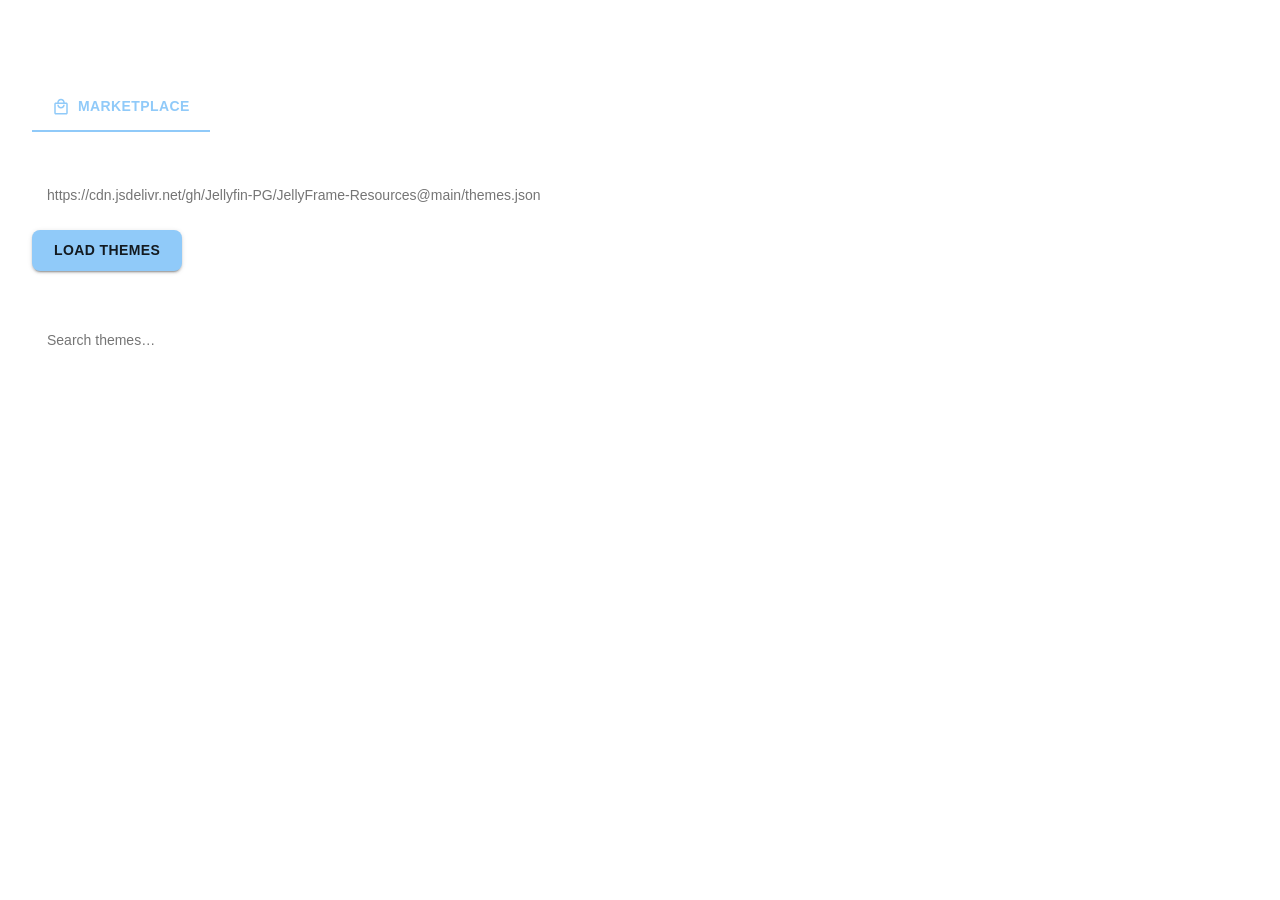
<file: Configuration/themesPage.html>
<!DOCTYPE html>
<html lang="en">

<head>
    <title>JellyFrame - Themes</title>
</head>

<body>
    <div id="JellyFrameThemesPage" data-role="page"
        class="page type-interior pluginConfigurationPage jfThemesConfigPage jfThemePage"
        data-require="emby-input,emby-button,emby-select">

        <style>
            :root {
                --mui-palette-primary-main: #90caf9;
                --mui-palette-primary-dark: #42a5f5;
                --mui-palette-primary-contrast: rgba(0, 0, 0, 0.87);
                --mui-palette-secondary-main: #ce93d8;
                --mui-palette-success-main: #66bb6a;
                --mui-palette-warning-main: #ffa726;
                --mui-palette-error-main: #f44336;
                --mui-palette-info-main: #29b6f6;
                --mui-palette-bg-default: #121212;
                --mui-palette-bg-paper: #1e1e1e;
                --mui-palette-bg-elevated: #262626;
                --mui-palette-text-primary: rgba(255, 255, 255, 0.87);
                --mui-palette-text-secondary: rgba(255, 255, 255, 0.60);
                --mui-palette-divider: rgba(255, 255, 255, 0.12);
                --mui-shape-radius-sm: 4px;
                --mui-shape-radius-md: 8px;
                --mui-shape-radius-lg: 12px;
                --mui-shape-radius-pill: 9999px;
                --mui-shadow-elevation-1: 0px 2px 1px -1px rgba(0, 0, 0, 0.2), 0px 1px 1px 0px rgba(0, 0, 0, 0.14), 0px 1px 3px 0px rgba(0, 0, 0, 0.12);
                --mui-shadow-elevation-2: 0px 3px 1px -2px rgba(0, 0, 0, 0.2), 0px 2px 2px 0px rgba(0, 0, 0, 0.14), 0px 1px 5px 0px rgba(0, 0, 0, 0.12);
                --mui-shadow-elevation-4: 0px 2px 4px -1px rgba(0, 0, 0, 0.2), 0px 4px 5px 0px rgba(0, 0, 0, 0.14), 0px 1px 10px 0px rgba(0, 0, 0, 0.12);
                --mui-shadow-elevation-8: 0px 5px 5px -3px rgba(0, 0, 0, 0.2), 0px 8px 10px 1px rgba(0, 0, 0, 0.14), 0px 3px 14px 2px rgba(0, 0, 0, 0.12);
                --mui-shadow-elevation-24: 0px 11px 15px -7px rgba(0, 0, 0, 0.2), 0px 24px 38px 3px rgba(0, 0, 0, 0.14), 0px 9px 46px 8px rgba(0, 0, 0, 0.12);
            }

            .jfThemePage {
                font-family: "Roboto", "Segoe UI", -apple-system, BlinkMacSystemFont, sans-serif !important;
                color: var(--mui-palette-text-primary) !important;
                box-sizing: border-box !important;
                padding: 16px 24px !important;
                max-width: 1300px !important;
                margin: 0 auto !important;
            }

            .jfThemePage h2 {
                font-size: 2.0rem !important;
                font-weight: 600 !important;
                line-height: 1.25 !important;
                letter-spacing: -0.00833em !important;
                margin: 0 0 20px 0 !important;
                color: var(--mui-palette-text-primary) !important;
            }

            /* MUI Tabs Navigation */
            .jfThemePage .mui-tabs {
                display: flex !important;
                flex-direction: row !important;
                gap: 0 !important;
                margin-bottom: 24px !important;
                border-bottom: 1px solid var(--mui-palette-divider) !important;
                padding-bottom: 0 !important;
                width: 100% !important;
                min-height: 48px !important;
                box-sizing: border-box !important;
                position: relative !important;
            }

            .jfThemePage .jfThemeTab,
            .jfThemePage .mui-tab {
                all: unset !important;
                display: inline-flex !important;
                align-items: center !important;
                justify-content: center !important;
                gap: 8px !important;
                min-height: 48px !important;
                min-width: 90px !important;
                padding: 12px 20px !important;
                border: none !important;
                background: transparent !important;
                cursor: pointer !important;
                border-bottom: 2px solid transparent !important;
                margin-bottom: -1px !important;
                color: var(--mui-palette-text-secondary) !important;
                font-family: inherit !important;
                font-size: 0.875rem !important;
                font-weight: 500 !important;
                line-height: 1.25 !important;
                letter-spacing: 0.02857em !important;
                text-transform: uppercase !important;
                transition: color 200ms cubic-bezier(0.4, 0, 0.2, 1), background-color 200ms cubic-bezier(0.4, 0, 0.2, 1), border-color 200ms cubic-bezier(0.4, 0, 0.2, 1) !important;
                position: relative !important;
                box-sizing: border-box !important;
                user-select: none !important;
                outline: none !important;
                border-top-left-radius: var(--mui-shape-radius-sm) !important;
                border-top-right-radius: var(--mui-shape-radius-sm) !important;
            }

            .jfThemePage .jfThemeTab:hover,
            .jfThemePage .mui-tab:hover {
                color: var(--mui-palette-text-primary) !important;
                background-color: rgba(255, 255, 255, 0.04) !important;
            }

            .jfThemePage .jfThemeTab:focus-visible,
            .jfThemePage .mui-tab:focus-visible {
                outline: 2px solid var(--mui-palette-primary-main) !important;
                outline-offset: -2px !important;
            }

            .jfThemePage .jfThemeTab.jfThemeTabActive,
            .jfThemePage .jfThemeTabActive,
            .jfThemePage .mui-tab-active {
                color: var(--mui-palette-primary-main) !important;
                border-bottom: 2px solid var(--mui-palette-primary-main) !important;
                font-weight: 600 !important;
                background-color: transparent !important;
            }

            .jfThemePage .mui-tab-icon {
                display: inline-flex !important;
                align-items: center !important;
                justify-content: center !important;
                font-size: 1.1rem !important;
                line-height: 1 !important;
            }

            /* MUI Alert Banners */
            .jfThemePage .mui-alert-banner {
                display: flex;
                align-items: center !important;
                gap: 12px !important;
                padding: 12px 18px !important;
                border-radius: var(--mui-shape-radius-md) !important;
                margin-bottom: 20px !important;
                font-size: 0.875rem !important;
                line-height: 1.5 !important;
                transition: all 200ms ease !important;
                box-sizing: border-box !important;
            }

            .jfThemePage .mui-alert-banner-info {
                background-color: rgba(144, 202, 249, 0.1) !important;
                border: 1px solid rgba(144, 202, 249, 0.3) !important;
                color: var(--mui-palette-primary-main) !important;
            }

            .jfThemePage .mui-alert-banner-warning {
                background-color: rgba(255, 167, 38, 0.1) !important;
                border: 1px solid rgba(255, 167, 38, 0.35) !important;
                color: var(--mui-palette-warning-main) !important;
            }

            /* MUI Outlined Inputs & Form Controls */
            .jfThemePage .inputContainer,
            .jfThemePage .selectContainer {
                margin-bottom: 16px !important;
            }

            .jfThemePage .inputLabel,
            .jfThemePage .selectLabel {
                font-size: 0.75rem !important;
                font-weight: 600 !important;
                color: var(--mui-palette-text-secondary) !important;
                margin-bottom: 6px !important;
                display: block !important;
                letter-spacing: 0.01em !important;
                text-transform: uppercase !important;
            }

            .jfThemePage input.emby-input,
            .jfThemePage select.emby-select {
                width: 100% !important;
                padding: 10px 14px !important;
                background-color: rgba(255, 255, 255, 0.04) !important;
                border: 1px solid rgba(255, 255, 255, 0.23) !important;
                border-radius: var(--mui-shape-radius-md) !important;
                color: var(--mui-palette-text-primary) !important;
                font-family: inherit !important;
                font-size: 0.875rem !important;
                box-sizing: border-box !important;
                transition: border-color 200ms cubic-bezier(0.4, 0, 0.2, 1), box-shadow 200ms ease, background-color 200ms ease !important;
            }

            .jfThemePage input.emby-input:hover,
            .jfThemePage select.emby-select:hover {
                border-color: rgba(255, 255, 255, 0.4) !important;
                background-color: rgba(255, 255, 255, 0.06) !important;
            }

            .jfThemePage input.emby-input:focus,
            .jfThemePage select.emby-select:focus {
                border-color: var(--mui-palette-primary-main) !important;
                outline: none !important;
                box-shadow: 0 0 0 1px var(--mui-palette-primary-main) !important;
                background-color: rgba(255, 255, 255, 0.07) !important;
            }

            /* MUI Buttons */
            .jfThemePage .mui-btn-contained,
            button.mui-btn-contained,
            a.mui-btn-contained {
                all: unset !important;
                display: inline-flex !important;
                align-items: center !important;
                justify-content: center !important;
                background-color: var(--mui-palette-primary-main) !important;
                color: var(--mui-palette-primary-contrast) !important;
                font-family: inherit !important;
                font-weight: 600 !important;
                padding: 8px 22px !important;
                font-size: 0.875rem !important;
                line-height: 1.75 !important;
                letter-spacing: 0.02857em !important;
                text-transform: uppercase !important;
                border-radius: var(--mui-shape-radius-md) !important;
                border: none !important;
                cursor: pointer !important;
                box-shadow: var(--mui-shadow-elevation-2) !important;
                transition: all 200ms cubic-bezier(0.4, 0, 0.2, 1) !important;
                text-decoration: none !important;
                user-select: none !important;
                box-sizing: border-box !important;
            }

            .jfThemePage .mui-btn-contained:hover:not(:disabled),
            button.mui-btn-contained:hover:not(:disabled) {
                background-color: var(--mui-palette-primary-dark) !important;
                box-shadow: var(--mui-shadow-elevation-4) !important;
            }

            .jfThemePage .mui-btn-contained:active:not(:disabled) {
                transform: scale(0.98) !important;
            }

            .jfThemePage .mui-btn-contained:disabled,
            button.mui-btn-contained:disabled {
                background-color: rgba(255, 255, 255, 0.12) !important;
                color: rgba(255, 255, 255, 0.3) !important;
                box-shadow: none !important;
                cursor: default !important;
                pointer-events: none !important;
            }

            .jfThemePage .mui-btn-outlined,
            button.mui-btn-outlined,
            a.mui-btn-outlined {
                all: unset !important;
                display: inline-flex !important;
                align-items: center !important;
                justify-content: center !important;
                background-color: transparent !important;
                color: var(--mui-palette-primary-main) !important;
                border: 1px solid rgba(144, 202, 249, 0.5) !important;
                font-family: inherit !important;
                font-weight: 600 !important;
                padding: 7px 18px !important;
                font-size: 0.875rem !important;
                line-height: 1.75 !important;
                letter-spacing: 0.02857em !important;
                text-transform: uppercase !important;
                border-radius: var(--mui-shape-radius-md) !important;
                cursor: pointer !important;
                transition: all 200ms cubic-bezier(0.4, 0, 0.2, 1) !important;
                text-decoration: none !important;
                user-select: none !important;
                box-sizing: border-box !important;
            }

            .jfThemePage .mui-btn-outlined:hover:not(:disabled),
            button.mui-btn-outlined:hover:not(:disabled) {
                background-color: rgba(144, 202, 249, 0.08) !important;
                border-color: var(--mui-palette-primary-main) !important;
            }

            .jfThemePage .mui-btn-outlined-danger,
            button.mui-btn-outlined-danger {
                color: var(--mui-palette-error-main) !important;
                border-color: rgba(244, 67, 54, 0.5) !important;
                background-color: rgba(244, 67, 54, 0.04) !important;
            }

            .jfThemePage .mui-btn-outlined-danger:hover:not(:disabled),
            button.mui-btn-outlined-danger:hover:not(:disabled) {
                background-color: rgba(244, 67, 54, 0.12) !important;
                border-color: var(--mui-palette-error-main) !important;
            }

            /* MUI Cards Grid */
            .jfThemePage #themeGrid,
            #themeGrid {
                display: grid !important;
                grid-template-columns: repeat(auto-fill, minmax(260px, 1fr)) !important;
                gap: 20px !important;
                padding: 16px 0 24px 0 !important;
                margin: 0 !important;
                width: 100% !important;
                box-sizing: border-box !important;
            }

            /* MUI Card Containers */
            .jfThemePage .card,
            .jfThemePage .mui-card {
                background-color: var(--mui-palette-bg-paper) !important;
                border-radius: var(--mui-shape-radius-lg) !important;
                border: 1px solid var(--mui-palette-divider) !important;
                box-shadow: var(--mui-shadow-elevation-1) !important;
                display: flex !important;
                flex-direction: column !important;
                overflow: hidden !important;
                margin: 0 !important;
                width: 100% !important;
                min-width: 0 !important;
                max-width: 100% !important;
                box-sizing: border-box !important;
                position: relative !important;
                pointer-events: auto !important;
                transition: box-shadow 250ms cubic-bezier(0.4, 0, 0.2, 1), transform 200ms ease, border-color 250ms ease !important;
            }

            .jfThemePage .card:hover,
            .jfThemePage .mui-card:hover {
                box-shadow: var(--mui-shadow-elevation-4) !important;
                border-color: rgba(144, 202, 249, 0.4) !important;
                transform: translateY(-2px) !important;
            }

            .jfThemePage .card.activeRing {
                border-color: var(--mui-palette-primary-main) !important;
                box-shadow: 0 0 0 1px var(--mui-palette-primary-main), var(--mui-shadow-elevation-2) !important;
            }

            .jfThemePage .card.activeRing .cardBox {
                outline: none !important;
            }

            .jfThemePage .card.editorsChoiceCard {
                border-color: rgba(255, 167, 38, 0.6) !important;
            }

            .jfThemePage .card.editorsChoiceCard.activeRing {
                border-color: var(--mui-palette-primary-main) !important;
            }

            .jfThemePage #jft-tabSettings .card,
            .jfThemePage #jft-tabSettings .mui-card,
            .jfThemePage #jft-tabSettings>div,
            #jft-tabSettings .card,
            #jft-tabSettings .mui-card,
            #jft-tabSettings>div {
                margin: 0 0 24px 0 !important;
                padding: 24px !important;
            }

            .jfThemePage #jft-tabSettings>div:last-child,
            #jft-tabSettings>div:last-child {
                margin-bottom: 0 !important;
            }

            .jfThemePage .cardBox,
            .jfThemePage .cardScalable,
            .jfThemePage .cardPadder,
            .jfThemePage .cardContent {
                display: flex !important;
                flex-direction: column !important;
                flex: 1 1 auto !important;
                width: 100% !important;
                height: 100% !important;
                min-height: 0 !important;
                padding: 0 !important;
                margin: 0 !important;
                background: transparent !important;
                border: none !important;
                border-radius: 0 !important;
                outline: none !important;
                box-shadow: none !important;
                pointer-events: auto !important;
                position: relative !important;
            }

            .jfThemePage .cardImageContainer {
                display: block !important;
                width: 100% !important;
                height: 160px !important;
                min-height: 160px !important;
                max-height: 160px !important;
                flex: 0 0 160px !important;
                position: relative !important;
                overflow: hidden !important;
                background-size: cover !important;
                background-position: top center !important;
                background-color: rgba(0, 0, 0, 0.35) !important;
                border-top-left-radius: var(--mui-shape-radius-lg) !important;
                border-top-right-radius: var(--mui-shape-radius-lg) !important;
                box-sizing: border-box !important;
            }

            .jfThemePage .cardImageContainer img {
                position: absolute !important;
                top: 0 !important;
                left: 0 !important;
                width: 100% !important;
                height: 160px !important;
                min-height: 160px !important;
                max-height: 160px !important;
                object-fit: cover !important;
                object-position: top center !important;
                display: block !important;
                pointer-events: none !important;
            }

            .jfThemePage .cardFooter {
                display: flex !important;
                flex-direction: column !important;
                flex: 1 1 auto !important;
                padding: 14px 16px !important;
                background: transparent !important;
                box-sizing: border-box !important;
            }

            /* MUI Badges on Theme Cards */
            .jfThemePage .themeTypeBadge {
                position: absolute;
                top: 10px;
                left: 10px;
                padding: 3px 8px;
                border-radius: var(--mui-shape-radius-sm);
                font-size: 10px;
                font-weight: 700;
                letter-spacing: 0.05em;
                text-transform: uppercase;
                z-index: 2;
                pointer-events: none;
                background: rgba(41, 182, 246, 0.9);
                color: #000;
                backdrop-filter: blur(8px);
                -webkit-backdrop-filter: blur(8px);
                box-shadow: 0 1px 4px rgba(0, 0, 0, 0.4);
            }

            .jfThemePage .activeCheck {
                position: absolute;
                top: 8px;
                right: 8px;
                background: var(--mui-palette-primary-main);
                color: #000;
                border-radius: 50%;
                width: 24px;
                height: 24px;
                display: flex;
                align-items: center;
                justify-content: center;
                font-size: 13px;
                font-weight: 800;
                z-index: 2;
                pointer-events: none;
                box-shadow: 0 2px 6px rgba(0, 0, 0, 0.4);
            }

            .jfThemePage .stateMsg {
                grid-column: 1 / -1;
                padding: 48px 16px;
                text-align: center;
                color: var(--mui-palette-text-secondary);
                font-size: 0.95rem;
            }

            .jfThemePage .editorsBadge {
                position: absolute;
                top: 104px;
                right: 10px;
                z-index: 10;
                width: 24px;
                height: 24px;
                display: flex;
                align-items: center;
                justify-content: center;
                background: linear-gradient(135deg, #ffa726, #f57c00);
                border: 1px solid rgba(255, 255, 255, 0.4);
                border-radius: 50%;
                font-size: 12px;
                color: #000;
                pointer-events: auto;
                cursor: default;
                box-shadow: 0 2px 6px rgba(245, 124, 0, 0.5);
                animation: jfEcShimmer 3s ease-in-out infinite;
            }

            @keyframes jfEcShimmer {

                0%,
                100% {
                    box-shadow: 0 1px 6px rgba(245, 124, 0, 0.5);
                }

                50% {
                    box-shadow: 0 1px 16px rgba(255, 167, 38, 0.9);
                }
            }
        </style>

        <div data-role="content">
            <div class="content-primary">

                <h2>Themes</h2>

                <div id="jfThemeTabs" class="mui-tabs" role="tablist">
                    <button type="button" class="jfThemeTab jfThemeTabActive mui-tab mui-tab-active" data-tab="themes"
                        role="tab" aria-selected="true" tabindex="0">
                        <span class="mui-tab-icon">
                            <svg width="18" height="18" viewBox="0 0 24 24" fill="currentColor">
                                <path
                                    d="M19 6h-2c0-2.76-2.24-5-5-5S7 3.24 7 6H5c-1.1 0-2 .9-2 2v12c0 1.1.9 2 2 2h14c1.1 0 2-.9 2-2V8c0-1.1-.9-2-2-2zm-7-3c1.66 0 3 1.34 3 3H9c0-1.66 1.34-3 3-3zm7 17H5V8h14v12zm-7-8c-1.66 0-3-1.34-3-3H7c0 2.76 2.24 5 5 5s5-2.24 5-5h-2c0 1.66-1.34 3-3 3z" />
                            </svg>
                        </span>
                        <span>Marketplace</span>
                    </button>
                    <button type="button" class="jfThemeTab mui-tab" data-tab="settings" role="tab"
                        aria-selected="false" tabindex="-1">
                        <span class="mui-tab-icon">
                            <svg width="18" height="18" viewBox="0 0 24 24" fill="currentColor">
                                <path
                                    d="M19.14 12.94c.04-.3.06-.61.06-.94 0-.32-.02-.64-.07-.94l2.03-1.58c.18-.14.23-.41.12-.61l-1.92-3.32c-.12-.22-.37-.29-.59-.22l-2.39.96c-.5-.38-1.03-.7-1.62-.94l-.36-2.54c-.04-.24-.24-.41-.48-.41h-3.84c-.24 0-.43.17-.47.41l-.36 2.54c-.59.24-1.13.57-1.62.94l-2.39-.96c-.22-.08-.47 0-.59.22L2.74 8.87c-.12.21-.08.47.12.61l2.03 1.58c-.05.3-.09.63-.09.94s.02.64.07.94l-2.03 1.58c-.18.14-.23.41-.12.61l1.92 3.32c.12.22.37.29.59.22l2.39-.96c.5.38 1.03.7 1.62.94l.36 2.54c.05.24.24.41.48.41h3.84c.24 0 .44-.17.47-.41l.36-2.54c.59-.24 1.13-.56 1.62-.94l2.39.96c.22.08.47 0 .59-.22l1.92-3.32c.12-.22.07-.47-.12-.61l-2.01-1.58zM12 15.6c-1.98 0-3.6-1.62-3.6-3.6s1.62-3.6 3.6-3.6 3.6 1.62 3.6 3.6-1.62 3.6-3.6 3.6z" />
                            </svg>
                        </span>
                        <span>Settings</span>
                    </button>
                </div>

                <div id="tabThemes">

                    <div class="mui-alert-banner mui-alert-banner-info" id="jft-activeBar" style="display:none">
                        <span>Active theme: <strong id="activeThemeName">None</strong></span>
                        <button type="button" id="btnDeactivate" class="mui-btn-outlined mui-btn-outlined-danger"
                            style="margin-left:auto;padding:4px 14px;font-size:0.75rem;">
                            Deactivate
                        </button>
                    </div>

                    <div class="inputContainer">
                        <label class="inputLabel" for="themesUrl">Theme Repository URL</label>
                        <input type="url" id="themesUrl" class="emby-input"
                            placeholder="https://cdn.jsdelivr.net/gh/Jellyfin-PG/JellyFrame-Resources@main/themes.json" />
                    </div>
                    <div style="margin-bottom:1.75rem">
                        <button type="button" id="jft-btnLoad" class="mui-btn-contained">Load Themes</button>
                    </div>

                    <div style="display:flex;gap:16px;align-items:flex-end;margin-bottom:12px;flex-wrap:wrap;">
                        <div class="inputContainer" style="flex:1;min-width:220px;margin:0;">
                            <label class="inputLabel" for="jft-searchInput">Search</label>
                            <input type="text" id="jft-searchInput" class="emby-input" placeholder="Search themes…" />
                        </div>
                        <div class="selectContainer" style="min-width:200px;margin:0;">
                            <label class="selectLabel" for="jft-sortSelect">Sort by</label>
                            <select is="emby-select" id="jft-sortSelect" class="emby-select-withcolor emby-select">
                                <option value="recently-updated" selected>Recently Updated</option>
                                <option value="newest">Newest</option>
                                <option value="name">Name (A–Z)</option>
                                <option value="name-desc">Name (Z–A)</option>
                            </select>
                        </div>
                    </div>
                    <div id="jft-sourceStatus"
                        style="display:none;margin:6px 0 16px;font-size:0.8125rem;padding:6px 12px;border-radius:6px;">
                    </div>

                    <div id="jft-tagFilters"
                        style="display:flex;flex-wrap:wrap;gap:8px;margin-top:8px;margin-bottom:20px;"></div>

                    <div id="jftWhatsNewBar" class="mui-alert-banner mui-alert-banner-warning" style="display:none">
                        <span class="mui-alert-icon" style="display:inline-flex;align-items:center;">
                            <svg width="20" height="20" viewBox="0 0 24 24" fill="currentColor">
                                <path
                                    d="M23 12l-2.44-2.79.34-3.69-3.61-.82-1.89-3.2L12 2.96 8.6 1.5 6.71 4.69 3.1 5.5l.34 3.7L1 12l2.44 2.79-.34 3.7 3.61.82L8.6 22.5l3.4-1.47 3.4 1.46 1.89-3.19 3.61-.82-.34-3.69L23 12zm-10 5h-2v-2h2v2zm0-4h-2V7h2v6z" />
                            </svg>
                        </span>
                        <span id="jftWhatsNewText" style="flex:1"></span>
                        <button type="button" id="btnJftWhatsNewChangelog" class="mui-btn-outlined"
                            style="display:none;color:#ffa726;border-color:rgba(255,167,38,0.5);padding:4px 12px;font-size:0.75rem;">What's
                            New</button>
                        <button type="button" id="btnJftWhatsNewUpdate" class="mui-btn-contained"
                            style="padding:4px 14px;font-size:0.75rem;">Update Now</button>
                        <button type="button" id="btnJftWhatsNewDismiss"
                            style="background:none;border:none;cursor:pointer;opacity:0.6;color:inherit;font-size:1.1rem;padding:0 6px;">✕</button>
                    </div>

                    <div id="themeGrid" class="itemsContainer vertical-wrap">
                        <div class="stateMsg">Enter a repository URL above and click <strong>Load Themes</strong>.</div>
                    </div>

                    <div style="margin-top:2rem;display:flex;align-items:center;gap:1.25rem;flex-wrap:wrap">
                        <span id="jft-pendingLabel" style="font-size:0.875rem;opacity:0.7">No pending changes</span>
                        <button type="button" id="jft-btnSave" class="mui-btn-contained" disabled>Save &amp;
                            Apply</button>
                    </div>
                    <p style="font-size:0.8125rem;opacity:0.5;margin-top:0.75rem">
                        Edits are applied to the active theme immediately after saving.
                    </p>

                </div>

                <div id="jft-tabSettings" style="display:none">
                    <div
                        style="padding:20px;background:#1e1e1e;border:1px solid rgba(255,255,255,0.12);border-radius:12px;margin-bottom:20px;box-shadow:0px 2px 1px -1px rgba(0,0,0,0.2),0px 1px 1px 0px rgba(0,0,0,0.14),0px 1px 3px 0px rgba(0,0,0,0.12);">
                        <div style="display:flex;align-items:center;gap:16px;margin-bottom:12px;">
                            <p style="margin:0;font-size:1.0rem;font-weight:600;color:rgba(255,255,255,0.87);">Theme
                                Cache</p>
                            <button type="button" id="btnRefreshThemeCache" class="mui-btn-outlined"
                                style="padding:3px 12px;font-size:0.75rem;">
                                ↻ Refresh
                            </button>
                        </div>
                        <p style="margin:0 0 16px;font-size:0.8125rem;color:rgba(255,255,255,0.6);line-height:1.5;">
                            Cached files are pre-compiled theme stylesheets. Purging forces a fresh download on next
                            page load.</p>
                        <div id="themeCacheInfoBar" style="font-size:0.8125rem;opacity:0.6;margin-bottom:12px;">Loading…
                        </div>
                        <div id="themeCacheList"
                            style="display:flex;flex-direction:column;gap:8px;margin-bottom:16px;max-height:240px;overflow-y:auto;">
                        </div>
                        <div style="display:flex;gap:12px;flex-wrap:wrap;">
                            <button type="button" id="btnPurgeAllThemes"
                                class="mui-btn-outlined mui-btn-outlined-danger"
                                style="padding:6px 16px;font-size:0.8125rem;">
                                Purge All
                            </button>
                            <button type="button" id="btnPurgeSelectedThemes" class="mui-btn-outlined"
                                style="padding:6px 16px;font-size:0.8125rem;" disabled>
                                Purge Selected
                            </button>
                        </div>
                        <p id="themeCacheResult"
                            style="margin:12px 0 0;font-size:0.8125rem;color:#66bb6a;display:none;"></p>
                    </div>
                </div>

            </div>
        </div>

        <script type="text/javascript">
            var PLUGIN_ID = 'd4e5f6a7-b8c9-0123-defa-456789012345';

var CHIP_OFF = 'display:inline-flex;align-items:center;padding:4px 12px;border-radius:9999px;border:1px solid rgba(255,255,255,0.23);background:transparent;color:rgba(255,255,255,0.7);font-size:12px;font-weight:500;line-height:1.4;cursor:pointer;user-select:none;box-sizing:border-box;transition:all 150ms cubic-bezier(0.4,0,0.2,1);';
var CHIP_ON = 'display:inline-flex;align-items:center;padding:4px 12px;border-radius:9999px;border:1px solid #90caf9;background:rgba(144,202,249,0.16);color:#90caf9;font-size:12px;font-weight:600;line-height:1.4;cursor:pointer;user-select:none;box-sizing:border-box;transition:all 150ms cubic-bezier(0.4,0,0.2,1);box-shadow:0 0 0 1px #90caf9;';

function el(id) {
    return document.getElementById(id);
}

function escHtml(s) {
    return String(s || '').replace(/&/g, '&amp;').replace(/</g, '&lt;').replace(/>/g, '&gt;');
}

function safeParseJson(str, fallback) {
    try {
        return JSON.parse(str || '{}') || fallback;
    } catch (e) {
        return fallback;
    }
}

/**
 * Resolve a localised string field.
 * Accepts either a plain string (legacy) or a locale-keyed object:
 *   { "en": "Hello", "fr": "Bonjour", "de": "Hallo" }
 */
function getLocalized(raw) {
    if (!raw) return '';
    if (typeof raw === 'string') return raw;
    if (typeof raw !== 'object') return '';
    var lang = (navigator.language || navigator.userLanguage || 'en').toLowerCase();
    var langBase = lang.split('-')[0];
    var keys = Object.keys(raw);
    function pick(target) {
        for (var i = 0; i < keys.length; i++) {
            if (keys[i].toLowerCase() === target) return raw[keys[i]];
        }
        return null;
    }
    return pick(lang) || pick(langBase) || pick('en') || raw[keys[0]] || '';
}

function getLocalizedTitle(item) {
    return getLocalized(item.title || item.name) || '';
}

function getLocalizedDescription(item) {
    return getLocalized(item.description) || '';
}

function formatDate(dateStr) {
    if (!dateStr) return '';
    try {
        var d = new Date(dateStr);
        if (isNaN(d.getTime())) return '';
        return d.toLocaleDateString(undefined, { year: 'numeric', month: 'short', day: 'numeric' });
    } catch (e) {
        return '';
    }
}

function sortItems(list, sortBy) {
    return list.slice().sort(function (a, b) {
        if (sortBy === 'name') {
            return getLocalizedTitle(a).localeCompare(getLocalizedTitle(b), undefined, { sensitivity: 'base' });
        }
        if (sortBy === 'name-desc') {
            return getLocalizedTitle(b).localeCompare(getLocalizedTitle(a), undefined, { sensitivity: 'base' });
        }
        if (sortBy === 'newest') {
            var dateA = new Date(a.createdAt || a.date || (a.files && a.files[0] && a.files[0].date) || 0).getTime();
            var dateB = new Date(b.createdAt || b.date || (b.files && b.files[0] && b.files[0].date) || 0).getTime();
            if (dateB !== dateA) return dateB - dateA;
            return getLocalizedTitle(a).localeCompare(getLocalizedTitle(b));
        }
        // Default: recently-updated
        var updateA = new Date(a.updatedAt || a.date || a.createdAt || (a.files && a.files[0] && a.files[0].date) || 0).getTime();
        var updateB = new Date(b.updatedAt || b.date || b.createdAt || (b.files && b.files[0] && b.files[0].date) || 0).getTime();
        if (updateB !== updateA) return updateB - updateA;
        return getLocalizedTitle(a).localeCompare(getLocalizedTitle(b));
    });
}

function parseCleanVersion(vStr) {
    if (!vStr || typeof vStr !== 'string') return null;
    var m = vStr.trim().match(/^v?(\d+(\.\d+)*)/i);
    if (!m) return null;
    var parts = m[1].split('.');
    return {
        major: parseInt(parts[0] || '0', 10),
        minor: parseInt(parts[1] || '0', 10),
        build: parseInt(parts[2] || '0', 10),
        rev: parseInt(parts[3] || '0', 10)
    };
}

function compareVersions(a, b) {
    if (!a && !b) return 0;
    if (!a) return -1;
    if (!b) return 1;
    if (a.major !== b.major) return a.major - b.major;
    if (a.minor !== b.minor) return a.minor - b.minor;
    if (a.build !== b.build) return a.build - b.build;
    return a.rev - b.rev;
}

function evaluateSingleCondition(cond, cur) {
    if (!cond) return true;
    cond = cond.trim();
    if (cond === '*' || cond.toLowerCase() === 'any') return true;

    if (cond.charAt(cond.length - 1) === '+') {
        var baseVer = parseCleanVersion(cond.slice(0, -1).trim());
        if (!baseVer) return true;
        return compareVersions(cur, baseVer) >= 0;
    }
    if (cond.charAt(0) === '^') {
        var baseVer = parseCleanVersion(cond.slice(1).trim());
        if (!baseVer) return true;
        if (compareVersions(cur, baseVer) < 0) return false;
        var upperVer = {
            major: baseVer.major > 0 ? baseVer.major + 1 : 0,
            minor: baseVer.major === 0 ? baseVer.minor + 1 : 0,
            build: 0,
            rev: 0
        };
        return compareVersions(cur, upperVer) < 0;
    }
    if (cond.charAt(0) === '~') {
        var baseVer = parseCleanVersion(cond.slice(1).trim());
        if (!baseVer) return true;
        if (compareVersions(cur, baseVer) < 0) return false;
        var upperVer = { major: baseVer.major, minor: baseVer.minor + 1, build: 0, rev: 0 };
        return compareVersions(cur, upperVer) < 0;
    }
    if (cond.indexOf('>=') === 0) {
        var v = parseCleanVersion(cond.slice(2));
        return v ? compareVersions(cur, v) >= 0 : true;
    }
    if (cond.indexOf('<=') === 0) {
        var v = parseCleanVersion(cond.slice(2));
        return v ? compareVersions(cur, v) <= 0 : true;
    }
    if (cond.indexOf('>') === 0) {
        var v = parseCleanVersion(cond.slice(1));
        return v ? compareVersions(cur, v) > 0 : true;
    }
    if (cond.indexOf('<') === 0) {
        var v = parseCleanVersion(cond.slice(1));
        return v ? compareVersions(cur, v) < 0 : true;
    }
    if (cond.indexOf('==') === 0) {
        var v = parseCleanVersion(cond.slice(2));
        return v ? compareVersions(cur, v) === 0 : true;
    }
    if (cond.indexOf('=') === 0) {
        var v = parseCleanVersion(cond.slice(1));
        return v ? compareVersions(cur, v) === 0 : true;
    }
    if (cond.indexOf('*') !== -1 || cond.toLowerCase().indexOf('x') !== -1) {
        var parts = cond.split('.');
        if (parts.length >= 1 && parts[0] !== '*' && parts[0].toLowerCase() !== 'x') {
            if (cur.major !== parseInt(parts[0], 10)) return false;
        }
        if (parts.length >= 2 && parts[1] !== '*' && parts[1].toLowerCase() !== 'x') {
            if (cur.minor !== parseInt(parts[1], 10)) return false;
        }
        if (parts.length >= 3 && parts[2] !== '*' && parts[2].toLowerCase() !== 'x') {
            if (cur.build !== parseInt(parts[2], 10)) return false;
        }
        return true;
    }
    var plainParts = cond.split('.');
    if (plainParts.length === 2 && !isNaN(parseInt(plainParts[0], 10)) && !isNaN(parseInt(plainParts[1], 10))) {
        if (cur.major !== parseInt(plainParts[0], 10)) return false;
        if (cur.minor !== parseInt(plainParts[1], 10)) return false;
        return true;
    }
    var exact = parseCleanVersion(cond);
    if (exact) return compareVersions(cur, exact) === 0;
    return true;
}

function isCompatibleSingleClause(clause, cur) {
    if (!clause) return true;
    var normalized = clause.replace(/,/g, ' ').trim();
    var rawTokens = normalized.split(/\s+/);
    var tokens = [];
    for (var i = 0; i < rawTokens.length; i++) {
        var p = rawTokens[i].trim();
        if (!p) continue;
        if ((p === '>=' || p === '<=' || p === '>' || p === '<' || p === '==' || p === '=') && i + 1 < rawTokens.length) {
            tokens.push(p + rawTokens[i + 1].trim());
            i++;
        } else {
            tokens.push(p);
        }
    }
    for (var j = 0; j < tokens.length; j++) {
        if (!evaluateSingleCondition(tokens[j], cur)) return false;
    }
    return true;
}

function isVersionCompatible(constraint, currentVer) {
    if (!currentVer) return true;
    if (!constraint || constraint === '*' || constraint.toLowerCase() === 'any') return true;
    var cur = typeof currentVer === 'string' ? parseCleanVersion(currentVer) : currentVer;
    if (!cur) return true;

    var trimmed = constraint.trim();
    if (trimmed.indexOf('||') !== -1) {
        var orParts = trimmed.split('||');
        for (var i = 0; i < orParts.length; i++) {
            if (isCompatibleSingleClause(orParts[i].trim(), cur)) return true;
        }
        return false;
    }
    return isCompatibleSingleClause(trimmed, cur);
}

function fetchServerVersion() {
    if (window.ApiClient) {
        if (typeof ApiClient.serverVersion === 'function') {
            var v = ApiClient.serverVersion();
            if (v) return Promise.resolve(v);
        }
        if (typeof ApiClient.getPublicSystemInfo === 'function') {
            return ApiClient.getPublicSystemInfo().then(function (info) {
                return (info && (info.Version || info.version)) || '';
            }).catch(function () { return ''; });
        }
    }
    return Promise.resolve('');
}

            /**
 * Shared Material UI Styled Color & Gradient Picker Component
 */
function buildColorInput(savedValue, defaultValue, allowGradient) {
    var initial = (savedValue || defaultValue || '#000000').trim();

    function toHex(n) { return Math.round(Math.max(0, Math.min(255, n))).toString(16).padStart(2, '0'); }
    function toStr(r, g, b, a) { return a >= 1 ? '#' + toHex(r) + toHex(g) + toHex(b) : 'rgba(' + Math.round(r) + ', ' + Math.round(g) + ', ' + Math.round(b) + ', ' + Math.round(a * 100) / 100 + ')'; }

    function parseColor(str) {
        str = (str || '').trim();
        var c = { r: 0, g: 0, b: 0, a: 1 }, m;
        m = str.match(/rgba?\(\s*(\d+)[,\s]+(\d+)[,\s]+(\d+)(?:[,\/\s]+([\d.]+))?\s*\)/i);
        if (m) { c.r = parseInt(m[1]); c.g = parseInt(m[2]); c.b = parseInt(m[3]); c.a = m[4] !== undefined ? parseFloat(m[4]) : 1; return c; }
        m = str.match(/^#([0-9a-f]{8})$/i);
        if (m) { c.r = parseInt(m[1].slice(0, 2), 16); c.g = parseInt(m[1].slice(2, 4), 16); c.b = parseInt(m[1].slice(4, 6), 16); c.a = parseInt(m[1].slice(6, 8), 16) / 255; return c; }
        m = str.match(/^#([0-9a-f]{6})$/i);
        if (m) { c.r = parseInt(m[1].slice(0, 2), 16); c.g = parseInt(m[1].slice(2, 4), 16); c.b = parseInt(m[1].slice(4, 6), 16); return c; }
        m = str.match(/^#([0-9a-f]{3})$/i);
        if (m) { c.r = parseInt(m[1][0] + m[1][0], 16); c.g = parseInt(m[1][1] + m[1][1], 16); c.b = parseInt(m[1][2] + m[1][2], 16); return c; }
        return c;
    }

    function isGradient(str) { return /^(linear|radial|conic)-gradient\(/.test((str || '').trim()); }

    function parseGradientStops(str) {
        var stops = [];
        var inner = str.replace(/^(linear|radial|conic)-gradient\(\s*/, '').replace(/\s*\)$/, '');
        var chunks = inner.split(/,(?![^()]*\))/);
        var colorChunks = chunks.filter(function (ch) {
            return /rgba?\(|#[0-9a-f]/i.test(ch.trim());
        });
        colorChunks.forEach(function (ch) {
            ch = ch.trim();
            var posMatch = ch.match(/([\d.]+%)\s*$/);
            var pos = posMatch ? parseFloat(posMatch[1]) : null;
            var colorPart = posMatch ? ch.slice(0, ch.lastIndexOf(posMatch[1])).trim() : ch;
            stops.push({ color: colorPart, pos: pos });
        });
        if (stops.length < 2) { stops = [{ color: '#000000', pos: 0 }, { color: '#ffffff', pos: 100 }]; }
        return stops;
    }

    function parseGradientDir(str) {
        var m = str.match(/^linear-gradient\(\s*([^,]+),/);
        if (!m) return '180deg';
        var d = m[1].trim();
        if (/deg/.test(d)) return d;
        if (d === 'to bottom') return '180deg';
        if (d === 'to top') return '0deg';
        if (d === 'to right') return '90deg';
        if (d === 'to left') return '270deg';
        if (d === 'to bottom right') return '135deg';
        if (d === 'to bottom left') return '225deg';
        return '180deg';
    }

    function buildGradientStr(type, dir, stops) {
        var stopsStr = stops.map(function (s) {
            return s.color + (s.pos !== null ? ' ' + s.pos + '%' : '');
        }).join(', ');
        if (type === 'radial') return 'radial-gradient(circle, ' + stopsStr + ')';
        if (type === 'conic') return 'conic-gradient(from ' + dir + ', ' + stopsStr + ')';
        return 'linear-gradient(' + dir + ', ' + stopsStr + ')';
    }

    var MODE_SOLID = 'solid', MODE_GRADIENT = 'gradient';
    var mode = (isGradient(initial) && allowGradient !== false) ? MODE_GRADIENT : MODE_SOLID;

    var solidColor = mode === MODE_SOLID ? parseColor(initial) : { r: 0, g: 164, b: 220, a: 1 };
    var gradStops = mode === MODE_GRADIENT ? parseGradientStops(initial) : [{ color: '#00a4dc', pos: 0 }, { color: '#0066aa', pos: 100 }];
    var gradType = mode === MODE_GRADIENT ? (initial.startsWith('radial') ? 'radial' : initial.startsWith('conic') ? 'conic' : 'linear') : 'linear';
    var gradDir = mode === MODE_GRADIENT ? parseGradientDir(initial) : '180deg';

    var S = 'display:flex;flex-direction:column;gap:8px;';
    var wrap = document.createElement('div');
    wrap.style.cssText = S;

    var hidden = document.createElement('input');
    hidden.type = 'hidden'; hidden.name = 'var-color-value';

    var modeRow = document.createElement('div');
    modeRow.style.cssText = 'display:flex;gap:4px;';
    function modeBtn(label, val) {
        var b = document.createElement('button');
        b.type = 'button'; b.textContent = label; b.dataset.mode = val;
        b.style.cssText = 'flex:1;padding:4px 8px;border-radius:5px;border:1px solid rgba(255,255,255,0.14);font-size:11px;cursor:pointer;transition:all .15s;background:' + (mode === val ? '#00a4dc' : 'rgba(255,255,255,0.06)') + ';color:' + (mode === val ? '#fff' : 'rgba(255,255,255,0.7)') + ';';
        b.addEventListener('click', function () {
            mode = val;
            modeRow.querySelectorAll('button').forEach(function (x) {
                var active = x.dataset.mode === val;
                x.style.background = active ? '#00a4dc' : 'rgba(255,255,255,0.06)';
                x.style.color = active ? '#fff' : 'rgba(255,255,255,0.7)';
            });
            solidPanel.style.display = val === MODE_SOLID ? 'flex' : 'none';
            gradPanel.style.display = val === MODE_GRADIENT ? 'flex' : 'none';
            updateValue();
        });
        return b;
    }
    modeRow.appendChild(modeBtn('Solid', MODE_SOLID));
    if (allowGradient !== false) modeRow.appendChild(modeBtn('Gradient', MODE_GRADIENT));

    var swatch = document.createElement('div');
    swatch.style.cssText = 'height:28px;border-radius:5px;border:1px solid rgba(255,255,255,0.14);background-image:linear-gradient(45deg,#666 25%,transparent 25%),linear-gradient(-45deg,#666 25%,transparent 25%),linear-gradient(45deg,transparent 75%,#666 75%),linear-gradient(-45deg,transparent 75%,#666 75%);background-size:10px 10px;background-position:0 0,0 5px,5px -5px,-5px 0;position:relative;overflow:hidden;';
    var swatchInner = document.createElement('div');
    swatchInner.style.cssText = 'position:absolute;inset:0;';
    swatch.appendChild(swatchInner);

    var valueDisplay = document.createElement('div');
    valueDisplay.style.cssText = 'font-size:10px;opacity:0.4;font-family:monospace;word-break:break-all;';

    function updateValue() {
        var val;
        if (mode === MODE_SOLID) {
            var hex = solidPicker.value, a = parseFloat(solidAlpha.value);
            var r = parseInt(hex.slice(1, 3), 16), g = parseInt(hex.slice(3, 5), 16), b = parseInt(hex.slice(5, 7), 16);
            solidAlphaLabel.textContent = 'Opacity ' + Math.round(a * 100) + '%';
            val = toStr(r, g, b, a);
        } else {
            val = buildGradientStr(gradType, gradDir, gradStops);
        }
        hidden.value = val;
        swatchInner.style.background = val;
        valueDisplay.textContent = val;
    }

    var solidPanel = document.createElement('div');
    solidPanel.style.cssText = 'flex-direction:column;gap:6px;display:' + (mode === MODE_SOLID ? 'flex' : 'none') + ';';

    var solidRow1 = document.createElement('div'); solidRow1.style.cssText = 'display:flex;gap:8px;align-items:center;';
    var solidPicker = document.createElement('input'); solidPicker.type = 'color'; solidPicker.name = 'var-color-hex';
    solidPicker.value = '#' + toHex(solidColor.r) + toHex(solidColor.g) + toHex(solidColor.b);
    solidPicker.style.cssText = 'width:44px;height:34px;padding:2px 3px;border:1px solid rgba(255,255,255,0.14);border-radius:5px;background:rgba(255,255,255,0.06);cursor:pointer;flex-shrink:0;';
    var solidHexInput = document.createElement('input'); solidHexInput.type = 'text'; solidHexInput.name = 'var-color-hex-text';
    solidHexInput.style.cssText = 'flex:1;padding:5px 8px;background:rgba(255,255,255,0.06);border:1px solid rgba(255,255,255,0.14);border-radius:5px;color:inherit;font-size:12px;font-family:monospace;';
    solidHexInput.value = solidPicker.value;
    solidPicker.addEventListener('input', function () { solidHexInput.value = solidPicker.value; updateValue(); });
    solidHexInput.addEventListener('input', function () {
        var v = solidHexInput.value.trim();
        if (/^#[0-9a-f]{6}$/i.test(v) || /^#[0-9a-f]{3}$/i.test(v)) solidPicker.value = v;
        updateValue();
    });
    solidRow1.appendChild(solidPicker); solidRow1.appendChild(solidHexInput);

    var solidRow2 = document.createElement('div'); solidRow2.style.cssText = 'display:flex;gap:8px;align-items:center;';
    var solidAlphaLabel = document.createElement('div'); solidAlphaLabel.style.cssText = 'font-size:11px;opacity:0.55;flex-shrink:0;width:72px;';
    var solidAlpha = document.createElement('input'); solidAlpha.type = 'range'; solidAlpha.min = '0'; solidAlpha.max = '1'; solidAlpha.step = '0.01';
    solidAlpha.name = 'var-color-alpha'; solidAlpha.value = String(solidColor.a);
    solidAlpha.style.cssText = 'flex:1;cursor:pointer;accent-color:#00a4dc;';
    solidAlpha.addEventListener('input', updateValue);
    solidRow2.appendChild(solidAlphaLabel); solidRow2.appendChild(solidAlpha);
    solidPanel.appendChild(solidRow1); solidPanel.appendChild(solidRow2);

    var gradPanel = document.createElement('div');
    gradPanel.style.cssText = 'flex-direction:column;gap:8px;display:' + (mode === MODE_GRADIENT ? 'flex' : 'none') + ';';

    var gradTypeRow = document.createElement('div'); gradTypeRow.style.cssText = 'display:flex;gap:4px;';
    ['linear', 'radial', 'conic'].forEach(function (t) {
        var b = document.createElement('button'); b.type = 'button'; b.textContent = t.charAt(0).toUpperCase() + t.slice(1); b.dataset.gtype = t;
        b.style.cssText = 'flex:1;padding:3px 6px;border-radius:4px;border:1px solid rgba(255,255,255,0.14);font-size:11px;cursor:pointer;background:' + (gradType === t ? 'rgba(0,164,220,0.25)' : 'rgba(255,255,255,0.06)') + ';color:inherit;';
        b.addEventListener('click', function () {
            gradType = t;
            gradTypeRow.querySelectorAll('[data-gtype]').forEach(function (x) { x.style.background = x.dataset.gtype === t ? 'rgba(0,164,220,0.25)' : 'rgba(255,255,255,0.06)'; });
            gradDirRow.style.display = t === 'radial' ? 'none' : 'flex';
            updateValue();
        });
        gradTypeRow.appendChild(b);
    });

    var gradDirRow = document.createElement('div'); gradDirRow.style.cssText = 'display:' + (gradType === 'radial' ? 'none' : 'flex') + ';flex-direction:column;gap:4px;';
    var gradDirLabel = document.createElement('div'); gradDirLabel.style.cssText = 'font-size:11px;opacity:0.55;'; gradDirLabel.textContent = 'Direction';
    var gradDirBtns = document.createElement('div'); gradDirBtns.style.cssText = 'display:flex;flex-wrap:wrap;gap:3px;';
    var DIRS = [['↑', '0deg'], ['↗', '45deg'], ['→', '90deg'], ['↘', '135deg'], ['↓', '180deg'], ['↙', '225deg'], ['←', '270deg'], ['↖', '315deg']];
    DIRS.forEach(function (d) {
        var b = document.createElement('button'); b.type = 'button'; b.textContent = d[0]; b.dataset.deg = d[1];
        b.title = d[1];
        b.style.cssText = 'width:28px;height:28px;border-radius:4px;border:1px solid rgba(255,255,255,0.14);font-size:14px;cursor:pointer;background:' + (gradDir === d[1] ? 'rgba(0,164,220,0.3)' : 'rgba(255,255,255,0.06)') + ';color:inherit;';
        b.addEventListener('click', function () {
            gradDir = d[1];
            gradDirBtns.querySelectorAll('[data-deg]').forEach(function (x) { x.style.background = x.dataset.deg === d[1] ? 'rgba(0,164,220,0.3)' : 'rgba(255,255,255,0.06)'; });
            updateValue();
        });
        gradDirBtns.appendChild(b);
    });
    var gradDirCustomRow = document.createElement('div'); gradDirCustomRow.style.cssText = 'display:flex;gap:6px;align-items:center;';
    var gradDirCustomLabel = document.createElement('div'); gradDirCustomLabel.style.cssText = 'font-size:11px;opacity:0.55;flex-shrink:0;'; gradDirCustomLabel.textContent = 'Custom:';
    var gradDirCustom = document.createElement('input'); gradDirCustom.type = 'range'; gradDirCustom.min = '0'; gradDirCustom.max = '360'; gradDirCustom.step = '1';
    gradDirCustom.value = parseInt(gradDir);
    gradDirCustom.style.cssText = 'flex:1;cursor:pointer;accent-color:#00a4dc;';
    var gradDirCustomVal = document.createElement('div'); gradDirCustomVal.style.cssText = 'font-size:11px;font-family:monospace;width:40px;flex-shrink:0;';
    gradDirCustomVal.textContent = gradDir;
    gradDirCustom.addEventListener('input', function () {
        gradDir = gradDirCustom.value + 'deg';
        gradDirCustomVal.textContent = gradDir;
        gradDirBtns.querySelectorAll('[data-deg]').forEach(function (x) { x.style.background = 'rgba(255,255,255,0.06)'; });
        updateValue();
    });
    gradDirCustomRow.appendChild(gradDirCustomLabel); gradDirCustomRow.appendChild(gradDirCustom); gradDirCustomRow.appendChild(gradDirCustomVal);
    gradDirRow.appendChild(gradDirLabel); gradDirRow.appendChild(gradDirBtns); gradDirRow.appendChild(gradDirCustomRow);

    var stopsContainer = document.createElement('div'); stopsContainer.style.cssText = 'display:flex;flex-direction:column;gap:6px;';
    var stopsLabel = document.createElement('div'); stopsLabel.style.cssText = 'display:flex;justify-content:space-between;align-items:center;';
    var stopsTitle = document.createElement('div'); stopsTitle.style.cssText = 'font-size:11px;opacity:0.55;'; stopsTitle.textContent = 'Color stops';
    var addStopBtn = document.createElement('button'); addStopBtn.type = 'button'; addStopBtn.textContent = '+ Add stop';
    addStopBtn.style.cssText = 'font-size:11px;padding:2px 8px;border-radius:4px;border:1px solid rgba(255,255,255,0.14);background:rgba(255,255,255,0.06);color:inherit;cursor:pointer;';
    stopsLabel.appendChild(stopsTitle); stopsLabel.appendChild(addStopBtn);
    var stopsList = document.createElement('div'); stopsList.style.cssText = 'display:flex;flex-direction:column;gap:5px;';

    function renderStop(stop, idx) {
        var stopRow = document.createElement('div'); stopRow.style.cssText = 'display:flex;gap:6px;align-items:center;';
        var stopPicker = document.createElement('input'); stopPicker.type = 'color'; stopPicker.value = stop.color.startsWith('#') ? stop.color : '#000000';
        stopPicker.style.cssText = 'width:34px;height:28px;padding:1px 2px;border:1px solid rgba(255,255,255,0.14);border-radius:4px;background:rgba(255,255,255,0.06);cursor:pointer;flex-shrink:0;';
        var stopAlpha = document.createElement('input'); stopAlpha.type = 'range'; stopAlpha.min = '0'; stopAlpha.max = '1'; stopAlpha.step = '0.01';
        var sc = parseColor(stop.color); stopAlpha.value = String(sc.a);
        stopAlpha.style.cssText = 'flex:1;cursor:pointer;accent-color:#00a4dc;';
        var stopPos = document.createElement('input'); stopPos.type = 'number'; stopPos.min = '0'; stopPos.max = '100'; stopPos.step = '1';
        stopPos.value = stop.pos !== null ? stop.pos : Math.round(idx / (gradStops.length - 1 || 1) * 100);
        stopPos.style.cssText = 'width:44px;padding:3px 5px;background:rgba(255,255,255,0.06);border:1px solid rgba(255,255,255,0.14);border-radius:4px;color:inherit;font-size:11px;text-align:center;';
        var stopDel = document.createElement('button'); stopDel.type = 'button'; stopDel.textContent = '✕';
        stopDel.style.cssText = 'width:22px;height:22px;border-radius:4px;border:1px solid rgba(255,255,255,0.14);background:rgba(255,255,255,0.06);color:rgba(255,255,255,0.5);cursor:pointer;font-size:11px;flex-shrink:0;';
        if (gradStops.length <= 2) stopDel.disabled = true;
        function syncStop() {
            var hex = stopPicker.value, a = parseFloat(stopAlpha.value);
            var r = parseInt(hex.slice(1, 3), 16), g = parseInt(hex.slice(3, 5), 16), b = parseInt(hex.slice(5, 7), 16);
            stop.color = toStr(r, g, b, a);
            stop.pos = parseInt(stopPos.value) || 0;
            updateValue();
        }
        stopPicker.addEventListener('input', syncStop);
        stopAlpha.addEventListener('input', syncStop);
        stopPos.addEventListener('input', syncStop);
        stopDel.addEventListener('click', function () {
            if (gradStops.length > 2) { gradStops.splice(idx, 1); renderStops(); updateValue(); }
        });
        stopRow.appendChild(stopPicker); stopRow.appendChild(stopAlpha); stopRow.appendChild(stopPos); stopRow.appendChild(stopDel);
        return stopRow;
    }

    function renderStops() {
        stopsList.innerHTML = '';
        gradStops.forEach(function (stop, idx) { stopsList.appendChild(renderStop(stop, idx)); });
    }
    renderStops();

    addStopBtn.addEventListener('click', function () {
        gradStops.push({ color: '#888888', pos: 100 });
        renderStops(); updateValue();
    });

    stopsContainer.appendChild(stopsLabel); stopsContainer.appendChild(stopsList);
    gradPanel.appendChild(gradTypeRow); gradPanel.appendChild(gradDirRow); gradPanel.appendChild(stopsContainer);

    wrap.appendChild(modeRow);
    wrap.appendChild(swatch);
    wrap.appendChild(solidPanel);
    wrap.appendChild(gradPanel);
    wrap.appendChild(valueDisplay);
    wrap.appendChild(hidden);

    updateValue();
    return wrap;
}

            /**
 * Shared Cache Editor & Changelog Modals
 */

function openChangelogModal(changelogs, kind) {
    var existing = document.getElementById('jfChangelogOverlay');
    if (existing) existing.remove();

    var overlay = document.createElement('div');
    overlay.id = 'jfChangelogOverlay';
    overlay.style.cssText = [
        'position:fixed', 'inset:0', 'background:rgba(0,0,0,0.75)',
        'backdrop-filter:blur(4px)', '-webkit-backdrop-filter:blur(4px)',
        'z-index:100020', 'display:flex', 'align-items:center',
        'justify-content:center', 'padding:24px'
    ].join(';');

    var dialog = document.createElement('div');
    dialog.style.cssText = [
        'background:#1e1e1e',
        'border:1px solid rgba(255,167,38,0.3)',
        'border-radius:16px',
        'width:100%',
        'max-width:560px',
        'max-height:85vh',
        'display:flex',
        'flex-direction:column',
        'box-shadow:0px 11px 15px -7px rgba(0,0,0,0.2),0px 24px 38px 3px rgba(0,0,0,0.14),0px 9px 46px 8px rgba(0,0,0,0.12)',
        'overflow:hidden'
    ].join(';');

    var header = document.createElement('div');
    header.style.cssText = [
        'display:flex', 'align-items:center', 'gap:10px',
        'padding:18px 24px 14px',
        'border-bottom:1px solid rgba(255,255,255,0.1)',
        'flex-shrink:0'
    ].join(';');

    var headerTitle = document.createElement('div');
    headerTitle.style.cssText = 'font-size:1.125rem;font-weight:600;color:rgba(255,255,255,0.87);flex:1;';
    headerTitle.textContent = "What's New";

    var headerSub = document.createElement('div');
    headerSub.style.cssText = 'font-size:0.75rem;color:rgba(255,255,255,0.5);';
    headerSub.textContent = changelogs.length + ' ' + kind + (changelogs.length === 1 ? '' : 's') + ' updated';

    var closeBtn = document.createElement('button');
    closeBtn.type = 'button';
    closeBtn.textContent = '\u2715';
    closeBtn.style.cssText = [
        'background:none', 'border:none', 'color:rgba(255,255,255,0.6)',
        'cursor:pointer', 'font-size:1.1rem', 'padding:4px 6px', 'line-height:1'
    ].join(';');
    closeBtn.addEventListener('click', function () { overlay.remove(); });

    header.appendChild(headerTitle);
    header.appendChild(headerSub);
    header.appendChild(closeBtn);

    var body = document.createElement('div');
    body.style.cssText = 'overflow-y:auto;padding:18px 24px;flex:1;';

    changelogs.forEach(function (item, i) {
        if (i > 0) {
            var divider = document.createElement('div');
            divider.style.cssText = 'border-top:1px solid rgba(255,255,255,0.08);margin:18px 0;';
            body.appendChild(divider);
        }

        var nameRow = document.createElement('div');
        nameRow.style.cssText = 'display:flex;align-items:baseline;gap:8px;margin-bottom:10px;flex-wrap:wrap;';

        var nameEl = document.createElement('div');
        nameEl.style.cssText = 'font-size:1.0rem;font-weight:600;color:rgba(255,255,255,0.87);';
        nameEl.textContent = item.name;

        var pill = document.createElement('div');
        pill.style.cssText = [
            'font-size:0.75rem', 'font-family:monospace',
            'background:rgba(255,167,38,0.12)',
            'border:1px solid rgba(255,167,38,0.3)',
            'color:#ffa726', 'border-radius:4px',
            'padding:1px 8px', 'white-space:nowrap'
        ].join(';');
        pill.textContent = item.prevVersion + ' \u2192 ' + item.newVersion;

        nameRow.appendChild(nameEl);
        nameRow.appendChild(pill);
        body.appendChild(nameRow);

        var entries = item.entries || [];
        var matched = null;
        var unversioned = [];
        entries.forEach(function (e) {
            if (typeof e === 'string') {
                unversioned.push({ version: null, changes: [e] });
            } else if (e && typeof e === 'object') {
                if (e.version === item.newVersion) {
                    matched = e;
                } else if (!e.version) {
                    unversioned.push(e);
                }
            }
        });

        var toShow = matched ? [matched] : entries.map(function (e) {
            return typeof e === 'string' ? { version: null, changes: [e] } : e;
        });

        if (toShow.length === 0) {
            var noChanges = document.createElement('div');
            noChanges.style.cssText = 'font-size:0.8125rem;color:rgba(255,255,255,0.5);font-style:italic;';
            noChanges.textContent = 'No changelog entries for this version.';
            body.appendChild(noChanges);
            return;
        }

        toShow.forEach(function (entry) {
            if (!entry) return;
            var changes = Array.isArray(entry.changes) ? entry.changes
                : (typeof entry.changes === 'string' ? [entry.changes] : []);
            if (changes.length === 0) return;

            if (entry.version && toShow.length > 1) {
                var vLabel = document.createElement('div');
                vLabel.style.cssText = 'font-size:0.75rem;font-family:monospace;color:rgba(255,255,255,0.5);margin-bottom:4px;margin-top:6px;';
                vLabel.textContent = 'v' + entry.version;
                body.appendChild(vLabel);
            }

            var list = document.createElement('ul');
            list.style.cssText = 'margin:0 0 6px 4px;padding-left:16px;list-style:disc;';

            changes.forEach(function (change) {
                var li = document.createElement('li');
                li.style.cssText = 'font-size:0.875rem;line-height:1.6;color:rgba(255,255,255,0.75);margin-bottom:3px;';
                li.textContent = change;
                list.appendChild(li);
            });

            body.appendChild(list);
        });
    });

    var footer = document.createElement('div');
    footer.style.cssText = [
        'display:flex', 'justify-content:flex-end',
        'padding:14px 24px',
        'border-top:1px solid rgba(255,255,255,0.1)',
        'flex-shrink:0'
    ].join(';');

    var dismissBtn = document.createElement('button');
    dismissBtn.type = 'button';
    dismissBtn.className = 'mui-btn-outlined';
    dismissBtn.textContent = 'Close';
    dismissBtn.style.cssText = 'padding:6px 18px;';
    dismissBtn.addEventListener('click', function () { overlay.remove(); });

    footer.appendChild(dismissBtn);
    dialog.appendChild(header);
    dialog.appendChild(body);
    dialog.appendChild(footer);
    overlay.appendChild(dialog);

    overlay.addEventListener('click', function (e) { if (e.target === overlay) overlay.remove(); });
    document.addEventListener('keydown', function onKey(e) {
        if (e.key === 'Escape') { overlay.remove(); document.removeEventListener('keydown', onKey); }
    });

    document.body.appendChild(overlay);
}

function openCacheEditor(itemId, itemName, kind) {
    var existing = document.getElementById('jfCacheEditorOverlay');
    if (existing) existing.remove();

    var overlay = document.createElement('div');
    overlay.id = 'jfCacheEditorOverlay';
    overlay.style.cssText = [
        'position:fixed', 'inset:0', 'background:rgba(0,0,0,0.85)',
        'backdrop-filter:blur(4px)', '-webkit-backdrop-filter:blur(4px)',
        'z-index:100010', 'display:flex', 'flex-direction:column',
        'align-items:center', 'justify-content:center', 'padding:24px'
    ].join(';');

    var dialog = document.createElement('div');
    dialog.style.cssText = [
        'background:#1e1e1e', 'border:1px solid rgba(255,255,255,0.12)',
        'border-radius:16px', 'width:100%', 'max-width:940px',
        'height:88vh', 'display:flex', 'flex-direction:column',
        'box-shadow:0px 11px 15px -7px rgba(0,0,0,0.2),0px 24px 38px 3px rgba(0,0,0,0.14),0px 9px 46px 8px rgba(0,0,0,0.12)', 'overflow:hidden'
    ].join(';');

    var header = document.createElement('div');
    header.style.cssText = [
        'display:flex', 'align-items:center', 'gap:12px',
        'padding:14px 20px', 'background:#262626',
        'border-bottom:1px solid rgba(255,255,255,0.1)', 'flex-shrink:0'
    ].join(';');

    var titleEl = document.createElement('div');
    titleEl.style.cssText = 'font-size:0.95rem;font-weight:600;color:rgba(255,255,255,0.87);flex:1;';
    titleEl.textContent = 'Cache Editor: ' + itemName;

    var saveBtn = document.createElement('button');
    saveBtn.type = 'button';
    saveBtn.className = 'mui-btn-contained';
    saveBtn.style.cssText = 'padding:6px 18px;font-size:0.8125rem;';
    saveBtn.textContent = 'Save';

    var saveStatus = document.createElement('span');
    saveStatus.style.cssText = 'font-size:0.8125rem;color:rgba(255,255,255,0.6);min-width:90px;text-align:right;';

    var closeBtn = document.createElement('button');
    closeBtn.type = 'button';
    closeBtn.textContent = '\u2715';
    closeBtn.style.cssText = [
        'background:none', 'border:none', 'color:rgba(255,255,255,0.6)',
        'cursor:pointer', 'font-size:1.1rem', 'line-height:1', 'padding:4px 6px'
    ].join(';');
    closeBtn.addEventListener('click', function () { overlay.remove(); });

    header.appendChild(titleEl);
    header.appendChild(saveStatus);
    header.appendChild(saveBtn);
    header.appendChild(closeBtn);

    var tabStrip = document.createElement('div');
    tabStrip.style.cssText = [
        'display:flex', 'background:#262626',
        'border-bottom:1px solid rgba(255,255,255,0.1)',
        'flex-shrink:0', 'overflow-x:auto', 'min-height:38px'
    ].join(';');

    var editorWrap = document.createElement('div');
    editorWrap.style.cssText = 'flex:1;overflow:hidden;position:relative;';

    var textarea = document.createElement('textarea');
    textarea.style.cssText = [
        'width:100%', 'height:100%', 'background:#121212',
        'color:#e0e0e0', 'border:none', 'outline:none',
        'font-family:\'Consolas\',\'Monaco\',\'Courier New\',monospace',
        'font-size:13px', 'line-height:1.5', 'padding:16px',
        'resize:none', 'box-sizing:border-box', 'tab-size:2'
    ].join(';');
    textarea.spellcheck = false;

    textarea.addEventListener('keydown', function (e) {
        if (e.key === 'Tab') {
            e.preventDefault();
            var start = textarea.selectionStart;
            var end = textarea.selectionEnd;
            textarea.value = textarea.value.substring(0, start) + '  ' + textarea.value.substring(end);
            textarea.selectionStart = textarea.selectionEnd = start + 2;
        }
        if ((e.ctrlKey || e.metaKey) && e.key === 's') {
            e.preventDefault();
            doSave();
        }
    });

    editorWrap.appendChild(textarea);

    var statusBar = document.createElement('div');
    statusBar.style.cssText = [
        'display:flex', 'align-items:center', 'gap:16px',
        'padding:6px 18px', 'background:#1e1e1e', 'border-top:1px solid rgba(255,255,255,0.1)',
        'font-size:0.75rem', 'color:rgba(255,255,255,0.7)', 'flex-shrink:0'
    ].join(';');
    var langLabel = document.createElement('span');
    langLabel.style.cssText = 'color:#90caf9;font-weight:600;';
    langLabel.textContent = '';
    var fileLabel = document.createElement('span');
    fileLabel.style.cssText = 'color:rgba(255,255,255,0.6);flex:1;overflow:hidden;text-overflow:ellipsis;white-space:nowrap;';
    fileLabel.textContent = '';
    var sizeLabel = document.createElement('span');
    sizeLabel.style.cssText = 'color:rgba(255,255,255,0.5);font-variant-numeric:tabular-nums;';
    statusBar.appendChild(langLabel);
    statusBar.appendChild(fileLabel);
    statusBar.appendChild(sizeLabel);

    dialog.appendChild(header);
    dialog.appendChild(tabStrip);
    dialog.appendChild(editorWrap);
    dialog.appendChild(statusBar);

    overlay.appendChild(dialog);
    overlay.addEventListener('click', function (e) { if (e.target === overlay) overlay.remove(); });
    document.addEventListener('keydown', function onKey(e) {
        if (e.key === 'Escape') { overlay.remove(); document.removeEventListener('keydown', onKey); }
    });
    document.body.appendChild(overlay);

    var files = [];
    var activeIdx = 0;
    var dirty = false;

    function setDirty(val) {
        dirty = val;
        saveBtn.style.background = val ? '#ffa726' : '#90caf9';
        saveBtn.style.color = 'rgba(0,0,0,0.87)';
        saveStatus.textContent = val ? 'Unsaved changes' : '';
    }

    textarea.addEventListener('input', function () { setDirty(true); });

    function loadTab(idx) {
        if (files.length === 0) return;
        if (dirty) {
            files[activeIdx].pendingContent = textarea.value;
        }
        activeIdx = idx;
        var f = files[idx];
        textarea.value = f.pendingContent !== undefined ? f.pendingContent : (f.content || '');
        langLabel.textContent = (f.lang || '').toUpperCase();
        fileLabel.textContent = f.filename || '';
        sizeLabel.textContent = ((f.content || '').length / 1024).toFixed(1) + ' KB';
        setDirty(f.pendingContent !== undefined);

        var tabs = tabStrip.querySelectorAll('[data-tab-idx]');
        for (var i = 0; i < tabs.length; i++) {
            var active = parseInt(tabs[i].getAttribute('data-tab-idx')) === idx;
            tabs[i].style.background = active ? '#1e1e1e' : 'transparent';
            tabs[i].style.borderBottom = active ? '2px solid #90caf9' : '2px solid transparent';
            tabs[i].style.color = active ? '#90caf9' : 'rgba(255,255,255,0.6)';
        }
        textarea.focus();
    }

    function buildTabs() {
        tabStrip.innerHTML = '';
        for (var i = 0; i < files.length; i++) {
            (function (idx) {
                var tab = document.createElement('button');
                tab.type = 'button';
                tab.setAttribute('data-tab-idx', idx);
                tab.style.cssText = [
                    'padding:8px 20px', 'border:none', 'background:transparent',
                    'color:rgba(255,255,255,0.5)', 'cursor:pointer',
                    'font-size:.8em', 'border-bottom:2px solid transparent',
                    'white-space:nowrap', 'flex-shrink:0'
                ].join(';');
                tab.textContent = files[idx].tabLabel || (files[idx].type + '.' + files[idx].lang);
                tab.addEventListener('click', function () { loadTab(idx); });
                tabStrip.appendChild(tab);
            })(i);
        }
    }

    function doSave() {
        if (files.length === 0) return;
        files[activeIdx].pendingContent = textarea.value;

        var toSave = [];
        for (var i = 0; i < files.length; i++) {
            if (files[i].pendingContent !== undefined) {
                toSave.push({ idx: i, file: files[i] });
            }
        }
        if (toSave.length === 0) return;

        saveBtn.disabled = true;
        saveStatus.textContent = 'Saving...';

        var done = 0;
        var failed = 0;
        toSave.forEach(function (item) {
            ApiClient.ajax({
                url: ApiClient.getUrl('JellyFrame/api/cache/file') + '?path=' + encodeURIComponent(item.file.path),
                type: 'PUT',
                data: JSON.stringify({ content: item.file.pendingContent }),
                contentType: 'application/json'
            }).then(function () {
                files[item.idx].content = files[item.idx].pendingContent;
                delete files[item.idx].pendingContent;
                done++;
                if (done + failed === toSave.length) onSaveDone(failed);
            }).catch(function () {
                failed++;
                if (done + failed === toSave.length) onSaveDone(failed);
            });
        });
    }

    function onSaveDone(failCount) {
        saveBtn.disabled = false;
        if (failCount > 0) {
            saveStatus.textContent = failCount + ' file(s) failed to save';
            saveStatus.style.color = '#f44';
        } else {
            saveStatus.textContent = 'Saved - reloading...';
            saveStatus.style.color = '#4f4';
            setDirty(false);
            setTimeout(function () {
                try {
                    if (window.parent && window.parent.location) {
                        window.parent.location.reload();
                    }
                } catch (e) {
                    saveStatus.textContent = 'Saved - refresh to apply';
                    saveStatus.style.color = '';
                }
            }, 800);
        }
    }

    saveBtn.addEventListener('click', doSave);

    textarea.value = 'Loading...';
    ApiClient.ajax({
        url: ApiClient.getUrl('JellyFrame/api/cache/files/' + encodeURIComponent(itemId)) + '?kind=' + kind,
        type: 'GET',
        dataType: 'json'
    }).then(function (data) {
        files = data.files || [];
        if (files.length === 0) {
            textarea.value = '// No cached files found for this ' + kind + '.\n// Enable the ' + kind + ' and trigger a page load to populate the cache, then reopen this editor.';
            tabStrip.innerHTML = '';
            langLabel.textContent = '';
            fileLabel.textContent = 'No files cached';
            sizeLabel.textContent = '';
            return;
        }

        var pending = files.length;
        files.forEach(function (f, idx) {
            ApiClient.ajax({
                url: ApiClient.getUrl('JellyFrame/api/cache/file') + '?path=' + encodeURIComponent(f.path),
                type: 'GET',
                dataType: 'json'
            }).then(function (res) {
                files[idx].content = res.content || '';
                pending--;
                if (pending === 0) {
                    buildTabs();
                    loadTab(0);
                }
            }).catch(function () {
                files[idx].content = '// Failed to load file content.';
                pending--;
                if (pending === 0) {
                    buildTabs();
                    loadTab(0);
                }
            });
        });
    }).catch(function () {
        textarea.value = '// Failed to load file list. Are you logged in as admin?';
    });
}

            (function () {
    var state = {
        config: {},
        themes: [],
        serverVersion: '',
        activeId: null,
        pendingId: null,
        pendingVars: null,
        themeVars: {},
        query: '',
        activeTags: [],
        sortBy: 'recently-updated'
    };

    function isThemeSupported(theme, serverVersion) {
        if (!serverVersion) return true;
        if (theme.jellyfin && !isVersionCompatible(theme.jellyfin, serverVersion)) {
            return false;
        }
        if (Array.isArray(theme.files) && theme.files.length > 0) {
            var hasComp = theme.files.some(function (f) {
                return isVersionCompatible(f.jellyfin || theme.jellyfin, serverVersion);
            });
            if (!hasComp) return false;
        }
        return true;
    }

    var _pendingThemeUpdateIds = [];
    var _pendingThemeChangelogs = [];

    function checkThemeWhatsNew(freshThemes) {
        var cached = [];
        try { cached = JSON.parse(state.config.CachedThemes || '[]'); } catch (e) { }

        var cachedById = {};
        cached.forEach(function (t) { cachedById[t.id] = t.version; });

        var updatedLabels = [];
        var updatedIds = [];
        var changelogs = [];
        freshThemes.forEach(function (t) {
            var prev = cachedById[t.id];
            if (prev && prev !== t.version) {
                var title = getLocalizedTitle(t) || t.id;
                updatedLabels.push(title + ' (' + prev + ' \u2192 ' + t.version + ')');
                updatedIds.push(t.id);
                if (t.changelog && t.changelog.length > 0) {
                    changelogs.push({ id: t.id, name: title, prevVersion: prev, newVersion: t.version, entries: t.changelog });
                }
            }
        });

        var bar = el('jftWhatsNewBar');
        var text = el('jftWhatsNewText');
        if (updatedLabels.length > 0) {
            _pendingThemeUpdateIds = updatedIds;
            _pendingThemeChangelogs = changelogs;
            text.textContent = 'Updated: ' + updatedLabels.join(' \u00b7 ');
            bar.style.display = 'flex';
            var clBtn = document.getElementById('btnJftWhatsNewChangelog');
            if (clBtn) clBtn.style.display = changelogs.length > 0 ? '' : 'none';
        } else {
            if (bar) bar.style.display = 'none';
        }
    }

    document.getElementById('btnJftWhatsNewChangelog').addEventListener('click', function () {
        if (_pendingThemeChangelogs && _pendingThemeChangelogs.length > 0) {
            openChangelogModal(_pendingThemeChangelogs, 'theme');
        }
    });

    document.getElementById('btnJftWhatsNewUpdate').addEventListener('click', function () {
        if (!_pendingThemeUpdateIds.length) return;
        var btn = document.getElementById('btnJftWhatsNewUpdate');
        btn.disabled = true;
        btn.textContent = 'Updating\u2026';

        var themesUrl = el('themesUrl').value.trim();
        var manifestPromise = themesUrl
            ? fetch(themesUrl).then(function (r) { return r.ok ? r.json() : null; }).catch(function () { return null; })
            : Promise.resolve(null);

        manifestPromise.then(function (freshThemes) {
            var configToSave = Object.assign({}, state.config);
            if (freshThemes && freshThemes.length > 0) {
                var existing = [];
                try { existing = JSON.parse(state.config.CachedThemes || '[]'); } catch (e) { existing = []; }
                var freshById = {};
                freshThemes.forEach(function (t) { freshById[t.id] = t; });
                var merged = existing.map(function (t) {
                    return freshById[t.id] ? freshById[t.id] : t;
                });
                freshThemes.forEach(function (t) {
                    if (!merged.some(function (e) { return e.id === t.id; })) {
                        merged.push(t);
                    }
                });
                configToSave.CachedThemes = JSON.stringify(merged);
                state.themes = merged;
            }

            return ApiClient.updatePluginConfiguration(PLUGIN_ID, configToSave).then(function () {
                state.config = configToSave;
                return ApiClient.ajax({
                    url: ApiClient.getUrl('JellyFrame/api/themes/cache/purge'),
                    type: 'POST',
                    contentType: 'application/json',
                    data: JSON.stringify({ themeIds: _pendingThemeUpdateIds })
                });
            });
        }).then(function () {
            _pendingThemeUpdateIds = [];
            el('jftWhatsNewBar').style.display = 'none';
            Dashboard.processPluginConfigurationUpdateResult();
        }).catch(function () {
            btn.disabled = false;
            btn.textContent = 'Update Now';
            Dashboard.alert('Update failed. Try saving the page manually and restarting Jellyfin.');
        });
    });

    document.getElementById('btnJftWhatsNewDismiss').addEventListener('click', function () {
        el('jftWhatsNewBar').style.display = 'none';
    });

    var OFFICIAL_THEMES_URL = 'https://cdn.jsdelivr.net/gh/Jellyfin-PG/JellyFrame-Resources@main/themes.v2.json';

    function updateThemeSourceStatus() {
        var url = (el('themesUrl').value || '').trim();
        var statusEl = document.getElementById('jft-sourceStatus');
        if (!statusEl) { return; }
        if (!url) { statusEl.style.display = 'none'; return; }
        statusEl.style.display = 'block';
        if (url === OFFICIAL_THEMES_URL) {
            statusEl.innerHTML = '<span style="color:#4ade80;font-weight:600;">Official JellyFrame repository</span>';
        } else {
            statusEl.innerHTML = '<span style="color:#fbbf24;font-weight:600;">Unofficial source</span><span style="opacity:.55;"> - only load repositories you trust</span>';
        }
    }

    function initThemesPage() {
        switchThemeTab('themes');
        fetchServerVersion().then(function (ver) {
            state.serverVersion = ver || '';
            if (state.themes && state.themes.length > 0) render();
        });
        ApiClient.getPluginConfiguration(PLUGIN_ID).then(function (cfg) {
            state.config = cfg;
            state.activeId = cfg.ActiveTheme || null;
            state.themeVars = safeParseJson(cfg.ThemeVars, {});

            el('themesUrl').value = cfg.ThemesUrl || OFFICIAL_THEMES_URL;
            updateThemeSourceStatus();
            el('jft-searchInput').value = '';

            updateActiveBar();

            if (cfg.CachedThemes) {
                try {
                    state.themes = JSON.parse(cfg.CachedThemes) || [];
                    if (state.themes.length > 0) {
                        buildTagFilters();
                        render();
                    }
                } catch (e) { }
            }
        });
    }

    var jftPageEl = document.querySelector('.jfThemePage');
    if (jftPageEl) {
        jftPageEl.addEventListener('viewshow', initThemesPage);
    }

    el('jft-btnLoad').addEventListener('click', function () {
        var url = el('themesUrl').value.trim();
        if (!url) return;
        loadThemes(url);
    });

    function loadThemes(url) {
        el('themeGrid').innerHTML = '<div class="stateMsg">Loading themes\u2026</div>';
        el('jft-tagFilters').innerHTML = '';

        fetch(url)
            .then(function (r) { return r.json(); })
            .then(function (themes) {
                state.themes = themes || [];
                buildTagFilters();
                render();
                checkThemeWhatsNew(themes || []);
            })
            .catch(function (err) {
                el('themeGrid').innerHTML = '<div class="stateMsg">Could not load themes: ' + escHtml(err.message) + '</div>';
            });
    }

    function buildTagFilters() {
        var set = {};
        state.themes.forEach(function (t) { (t.tags || []).forEach(function (g) { set[g] = true; }); });
        var tags = Object.keys(set).sort();
        state.activeTags = [];
        var c = el('jft-tagFilters');
        c.innerHTML = '';
        tags.forEach(function (tag) {
            var b = document.createElement('span');
            b.setAttribute('style', CHIP_OFF);
            b.textContent = tag;
            b.addEventListener('click', function () {
                var i = state.activeTags.indexOf(tag);
                if (i === -1) { state.activeTags.push(tag); b.setAttribute('style', CHIP_ON); }
                else { state.activeTags.splice(i, 1); b.setAttribute('style', CHIP_OFF); }
                render();
            });
            c.appendChild(b);
        });
    }

    function render() {
        var q = (state.query || '').toLowerCase();
        var list = state.themes.filter(function (t) {
            if (!isThemeSupported(t, state.serverVersion)) return false;
            var match = !q ||
                getLocalizedTitle(t).toLowerCase().includes(q) ||
                (t.author || '').toLowerCase().includes(q) ||
                getLocalizedDescription(t).toLowerCase().includes(q);
            var tagMatch = state.activeTags.length === 0 ||
                state.activeTags.every(function (tag) { return (t.tags || []).includes(tag); });
            return match && tagMatch;
        });

        list = sortItems(list, state.sortBy || 'recently-updated');

        var grid = el('themeGrid');
        if (list.length === 0) {
            grid.innerHTML = '<div class="stateMsg">No themes match your search or current server version (' + escHtml(state.serverVersion || 'all') + ').</div>';
            return;
        }
        grid.innerHTML = '';
        list.forEach(function (t) { grid.appendChild(buildCard(t)); });
    }

    el('themesUrl').addEventListener('input', updateThemeSourceStatus);
    el('jft-searchInput').addEventListener('input', function () { state.query = this.value; render(); });
    var jftSortSelect = el('jft-sortSelect');
    if (jftSortSelect) {
        jftSortSelect.addEventListener('change', function () { state.sortBy = this.value; render(); });
    }

    function buildCard(theme) {
        var effectiveId = state.pendingId !== null ? state.pendingId : state.activeId;
        var isActive = effectiveId === theme.id;
        var hasVars = (theme.vars || []).length > 0 || (theme.addons || []).length > 0;
        var card = document.createElement('div');
        card.className = 'card mui-card' + (isActive ? ' activeRing' : '') + (theme.editorsChoice ? ' editorsChoiceCard' : '');

        var imgContainer = document.createElement('div');
        imgContainer.className = 'cardImageContainer coveredImage';

        imgContainer.style.cursor = 'zoom-in';
        imgContainer.style.pointerEvents = 'auto';
        var _shotCount = (theme.previewUrl ? 1 : 0)
            + (theme.screenshots ? theme.screenshots.length : 0);
        imgContainer.title = _shotCount > 1 ? 'Click to view gallery (' + _shotCount + ' images)' : 'Click to preview';
        imgContainer.addEventListener('click', function (e) {
            e.stopPropagation();
            openPreviewModal(theme);
        });
        if (theme.previewUrl) {
            var img = document.createElement('img');
            img.src = theme.previewUrl;
            img.alt = theme.name || '';
            img.onerror = function () {
                img.remove();
                var fb = document.createElement('div');
                fb.className = 'cardImageFallback';
                fb.style.cssText = 'position:absolute;inset:0;width:100%;height:100%;min-height:160px;display:flex;align-items:center;justify-content:center;opacity:.25;pointer-events:none;color:#90caf9;';
                fb.innerHTML = '<svg width="44" height="44" viewBox="0 0 24 24" fill="currentColor"><path d="M12 3c-4.97 0-9 4.03-9 9 0 2.12.74 4.07 1.97 5.61L4.35 19.4c-.39.39-.39 1.02 0 1.41.39.39 1.02.39 1.41 0l1.9-1.9C9.36 19.64 10.63 20 12 20c4.97 0 9-4.03 9-9s-4.03-9-9-9zm0 15c-3.31 0-6-2.69-6-6s2.69-6 6-6 6 2.69 6 6-2.69 6-6 6z"/></svg>';
                imgContainer.appendChild(fb);
            };
            imgContainer.appendChild(img);
        } else {
            var fb = document.createElement('div');
            fb.className = 'cardImageFallback';
            fb.style.cssText = 'position:absolute;inset:0;width:100%;height:100%;min-height:160px;display:flex;align-items:center;justify-content:center;opacity:.25;pointer-events:none;color:#90caf9;';
            fb.innerHTML = '<svg width="44" height="44" viewBox="0 0 24 24" fill="currentColor"><path d="M12 3c-4.97 0-9 4.03-9 9 0 2.12.74 4.07 1.97 5.61L4.35 19.4c-.39.39-.39 1.02 0 1.41.39.39 1.02.39 1.41 0l1.9-1.9C9.36 19.64 10.63 20 12 20c4.97 0 9-4.03 9-9s-4.03-9-9-9zm0 15c-3.31 0-6-2.69-6-6s2.69-6 6-6 6 2.69 6 6-2.69 6-6 6z"/></svg>';
            imgContainer.appendChild(fb);
        }

        var jfConstraint = theme.jellyfin || (theme.files && theme.files[0] && theme.files[0].jellyfin) || '';
        var badge = document.createElement('div');
        badge.className = 'themeTypeBadge';
        badge.style.pointerEvents = 'none';
        badge.textContent = (theme.addons || []).length > 0 ? 'CSS+' : 'CSS';
        imgContainer.appendChild(badge);

        if (isActive) {
            var chk = document.createElement('div');
            chk.className = 'activeCheck';
            chk.textContent = '\u2713';
            chk.style.pointerEvents = 'none';
            imgContainer.appendChild(chk);
        }

        if (hasVars) {
            var varsBadge = document.createElement('div');
            varsBadge.style.cssText = 'position:absolute;bottom:8px;left:8px;background:rgba(18,18,18,0.85);border:1px solid rgba(255,255,255,0.2);color:rgba(255,255,255,0.87);border-radius:4px;font-size:10px;font-weight:600;padding:2px 6px;z-index:1;letter-spacing:0.04em;pointer-events:none;backdrop-filter:blur(4px);';
            varsBadge.textContent = 'CONFIGURABLE';
            imgContainer.appendChild(varsBadge);
        }

        if (_shotCount > 1) {
            var shotsBadge = document.createElement('div');
            shotsBadge.style.cssText = 'position:absolute;bottom:8px;right:8px;background:rgba(18,18,18,0.85);border:1px solid rgba(255,255,255,0.2);color:rgba(255,255,255,0.87);border-radius:4px;font-size:10px;font-weight:600;padding:2px 6px;z-index:1;letter-spacing:0.04em;pointer-events:none;backdrop-filter:blur(4px);display:inline-flex;align-items:center;gap:3px;';
            shotsBadge.innerHTML = '<svg width="12" height="12" viewBox="0 0 24 24" fill="currentColor"><path d="M12 12m-3.2 0a3.2 3.2 0 1 0 6.4 0a3.2 3.2 0 1 0 -6.4 0M9 2L7.17 4H4c-1.1 0-2 .9-2 2v12c0 1.1.9 2 2 2h16c1.1 0 2-.9 2-2V6c0-1.1-.9-2-2-2h-3.17L15 2H9zm3 15c-2.76 0-5-2.24-5-5s2.24-5 5-5 5 2.24 5 5-2.24 5-5 5z"/></svg>' + _shotCount;
            imgContainer.appendChild(shotsBadge);
        }

        if (theme.editorsChoice) {
            var ecBadge = document.createElement('div');
            ecBadge.style.cssText = 'position:absolute;top:8px;right:8px;z-index:3;background:linear-gradient(135deg,#ffa726,#f57c00);border:1px solid rgba(255,255,255,0.4);border-radius:4px;padding:2px 8px;font-size:10px;font-weight:700;letter-spacing:.05em;text-transform:uppercase;color:#000;backdrop-filter:blur(4px);-webkit-backdrop-filter:blur(4px);box-shadow:0 2px 6px rgba(245,124,0,0.5);pointer-events:none;display:inline-flex;align-items:center;gap:3px;';
            ecBadge.innerHTML = '<svg width="12" height="12" viewBox="0 0 24 24" fill="currentColor"><path d="M12 17.27L18.18 21l-1.64-7.03L22 9.24l-7.19-.61L12 2 9.19 8.63 2 9.24l5.46 4.73L5.82 21z"/></svg>Editor\'s Choice';
            imgContainer.appendChild(ecBadge);
        }

        card.appendChild(imgContainer);

        var footer = document.createElement('div');
        footer.className = 'cardFooter';
        footer.style.cssText = 'padding:14px 16px;display:flex;flex-direction:column;flex:1;';

        var headerRow = document.createElement('div');
        headerRow.style.cssText = 'display:flex;align-items:flex-start;justify-content:space-between;gap:8px;margin-bottom:2px;';

        var nameEl = document.createElement('div');
        nameEl.className = 'cardText';
        nameEl.style.cssText = 'font-size:1.0rem;font-weight:600;color:rgba(255,255,255,0.87);line-height:1.3;letter-spacing:-0.01em;flex:1;';
        nameEl.textContent = getLocalizedTitle(theme);
        headerRow.appendChild(nameEl);

        if (jfConstraint) {
            var jfPill = document.createElement('span');
            jfPill.style.cssText = 'display:inline-flex;align-items:center;padding:1px 6px;border-radius:4px;font-size:10px;font-weight:600;background:rgba(144,202,249,0.12);border:1px solid rgba(144,202,249,0.3);color:#90caf9;white-space:nowrap;flex-shrink:0;';
            jfPill.textContent = 'JF ' + jfConstraint;
            headerRow.appendChild(jfPill);
        }
        footer.appendChild(headerRow);

        var metaParts = [];
        if (theme.author) metaParts.push('by ' + theme.author);
        if (theme.version) metaParts.push('v' + theme.version);
        var formattedUpdated = formatDate(theme.updatedAt || theme.date || (theme.files && theme.files[0] && theme.files[0].date));
        if (formattedUpdated) metaParts.push(formattedUpdated);

        if (metaParts.length > 0) {
            var authEl = document.createElement('div');
            authEl.className = 'cardText cardText-secondary';
            authEl.style.cssText = 'font-size:0.75rem;color:rgba(255,255,255,0.6);margin-bottom:6px;';
            authEl.textContent = metaParts.join(' \u2022 ');
            footer.appendChild(authEl);
        }

        var _themeDesc = getLocalizedDescription(theme);
        if (_themeDesc) {
            var descEl = document.createElement('div');
            descEl.className = 'cardText cardText-secondary';
            descEl.style.cssText = 'font-size:0.8125rem;color:rgba(255,255,255,0.6);line-height:1.43;margin-top:4px;white-space:normal;word-break:break-word;overflow-wrap:break-word;';
            var TRUNCATE_LEN = 100;
            if (_themeDesc.length <= TRUNCATE_LEN) {
                descEl.textContent = _themeDesc;
            } else {
                var shortText = document.createTextNode(_themeDesc.slice(0, TRUNCATE_LEN) + '\u2026 ');
                var readMoreBtn = document.createElement('button');
                readMoreBtn.type = 'button';
                readMoreBtn.textContent = 'more';
                readMoreBtn.style.cssText = 'background:none;border:none;padding:0;color:#90caf9;cursor:pointer;font-size:inherit;font-family:inherit;font-weight:500;pointer-events:auto;text-decoration:underline;';
                readMoreBtn.addEventListener('click', function (e) {
                    e.stopPropagation();
                    openPreviewModal(theme);
                });
                descEl.appendChild(shortText);
                descEl.appendChild(readMoreBtn);
            }
            footer.appendChild(descEl);
        }

        if ((theme.tags || []).length > 0) {
            var tagRow = document.createElement('div');
            tagRow.style.cssText = 'display:flex;flex-wrap:wrap;gap:4px;margin-top:8px;';
            (theme.tags || []).slice(0, 4).forEach(function (tag) {
                var t = document.createElement('span');
                t.style.cssText = 'display:inline-block;padding:2px 8px;border-radius:9999px;font-size:11px;font-weight:500;background:rgba(255,255,255,0.06);border:1px solid rgba(255,255,255,0.14);color:rgba(255,255,255,0.7);line-height:1.5;';
                t.textContent = tag;
                tagRow.appendChild(t);
            });
            footer.appendChild(tagRow);
        }

        if ((theme.addons || []).length > 0) {
            var addEl = document.createElement('div');
            addEl.style.cssText = 'margin-top:6px;font-size:0.75rem;color:rgba(255,255,255,0.5);font-weight:500;';
            addEl.textContent = (theme.addons || []).length + ' addon(s) available';
            footer.appendChild(addEl);
        }

        var btnRow = document.createElement('div');
        btnRow.style.cssText = 'display:flex;gap:6px;margin-top:auto;padding-top:12px;';

        var activateBtn = document.createElement('button');
        activateBtn.type = 'button';
        activateBtn.style.cssText = 'flex:1;padding:6px 14px;font-size:0.8125rem;font-weight:600;letter-spacing:0.02857em;text-transform:uppercase;border-radius:8px;border:none;cursor:pointer;transition:all 200ms cubic-bezier(0.4,0,0.2,1);'
            + (isActive
                ? 'background:#90caf9;color:rgba(0,0,0,0.87);box-shadow:0px 2px 1px -1px rgba(0,0,0,0.2),0px 1px 1px 0px rgba(0,0,0,0.14),0px 1px 3px 0px rgba(0,0,0,0.12);'
                : 'background:rgba(144,202,249,0.08);border:1px solid rgba(144,202,249,0.5);color:#90caf9;');
        activateBtn.textContent = isActive ? '\u2713 Active' : 'Apply';
        activateBtn.style.pointerEvents = 'auto';
        activateBtn.addEventListener('click', function (e) {
            e.stopPropagation();
            selectTheme(theme);
        });
        btnRow.appendChild(activateBtn);

        var infoBtn = document.createElement('button');
        infoBtn.type = 'button';
        infoBtn.style.cssText = 'padding:6px 10px;font-size:0.875rem;border-radius:8px;border:1px solid rgba(255,255,255,0.23);background:rgba(255,255,255,0.04);color:rgba(255,255,255,0.87);cursor:pointer;pointer-events:auto;display:inline-flex;align-items:center;justify-content:center;transition:all 200ms;';
        infoBtn.innerHTML = '<svg width="14" height="14" viewBox="0 0 24 24" fill="currentColor"><path d="M12 2C6.48 2 2 6.48 2 12s4.48 10 10 10 10-4.48 10-10S17.52 2 12 2zm1 15h-2v-6h2v6zm0-8h-2V7h2v2z"/></svg>';
        infoBtn.title = 'View details & full preview';
        infoBtn.addEventListener('click', function (e) {
            e.stopPropagation();
            openPreviewModal(theme);
        });
        btnRow.appendChild(infoBtn);

        if (isActive && hasVars) {
            var cfgBtn = document.createElement('button');
            cfgBtn.type = 'button';
            cfgBtn.style.cssText = 'padding:6px 10px;font-size:0.875rem;border-radius:8px;border:1px solid rgba(255,255,255,0.23);background:rgba(255,255,255,0.04);color:rgba(255,255,255,0.87);cursor:pointer;pointer-events:auto;display:inline-flex;align-items:center;justify-content:center;transition:all 200ms;';
            cfgBtn.innerHTML = '<svg width="14" height="14" viewBox="0 0 24 24" fill="currentColor"><path d="M19.14 12.94c.04-.3.06-.61.06-.94 0-.32-.02-.64-.07-.94l2.03-1.58c.18-.14.23-.41.12-.61l-1.92-3.32c-.12-.22-.37-.29-.59-.22l-2.39.96c-.5-.38-1.03-.7-1.62-.94l-.36-2.54c-.04-.24-.24-.41-.48-.41h-3.84c-.24 0-.43.17-.47.41l-.36 2.54c-.59.24-1.13.57-1.62.94l-2.39-.96c-.22-.08-.47 0-.59.22L2.74 8.87c-.12.21-.08.47.12.61l2.03 1.58c-.05.3-.09.63-.09.94s.02.64.07.94l-2.03 1.58c-.18.14-.23.41-.12.61l1.92 3.32c.12.22.37.29.59.22l2.39-.96c.5.38 1.03.7 1.62.94l.36 2.54c.05.24.24.41.48.41h3.84c.24 0 .44-.17.47-.41l.36-2.54c.59-.24 1.13-.57 1.62-.94l2.39.96c.22.08.47 0 .59-.22l1.92-3.32c.12-.22.07-.47-.12-.61l-2.01-1.58zM12 15.6c-1.98 0-3.6-1.62-3.6-3.6s1.62-3.6 3.6-3.6 3.6 1.62 3.6 3.6-1.62 3.6-3.6 3.6z"/></svg>';
            cfgBtn.title = 'Configure theme';
            cfgBtn.addEventListener('click', function (e) {
                e.stopPropagation();
                openVarsModal(theme);
            });
            btnRow.appendChild(cfgBtn);
        }

        if (isActive) {
            (function (t) {
                var editBtn = document.createElement('button');
                editBtn.type = 'button';
                editBtn.style.cssText = 'padding:6px 10px;font-size:0.875rem;border-radius:8px;border:1px solid rgba(255,255,255,0.23);background:rgba(255,255,255,0.04);color:rgba(255,255,255,0.87);cursor:pointer;pointer-events:auto;display:inline-flex;align-items:center;justify-content:center;transition:all 200ms;';
                editBtn.innerHTML = '<svg width="14" height="14" viewBox="0 0 24 24" fill="currentColor"><path d="M3 17.25V21h3.75L17.81 9.94l-3.75-3.75L3 17.25zM20.71 7.04c.39-.39.39-1.02 0-1.41l-2.34-2.34c-.39-.39-1.02-.39-1.41 0l-1.83 1.83 3.75 3.75 1.83-1.83z"/></svg>';
                editBtn.title = 'Edit cached files';
                editBtn.addEventListener('click', function (e) {
                    e.stopPropagation();
                    openCacheEditor(t.id, t.name || t.id, 'theme');
                });
                btnRow.appendChild(editBtn);
            })(theme);
        }

        if (theme.sourceUrl) {
            var srcBtn = document.createElement('a');
            srcBtn.style.cssText = 'padding:6px 10px;border-radius:8px;border:1px solid rgba(255,255,255,0.23);background:rgba(255,255,255,0.04);color:rgba(255,255,255,0.87);cursor:pointer;text-decoration:none;display:inline-flex;align-items:center;pointer-events:auto;transition:all 200ms;';
            srcBtn.innerHTML = '<svg width="14" height="14" viewBox="0 0 24 24" fill="none" stroke="currentColor" stroke-width="2" stroke-linecap="round" stroke-linejoin="round"><path d="M18 13v6a2 2 0 0 1-2 2H5a2 2 0 0 1-2-2V8a2 2 0 0 1 2-2h6"/><polyline points="15 3 21 3 21 9"/><line x1="10" y1="14" x2="21" y2="3"/></svg>';
            srcBtn.title = 'View source';
            srcBtn.href = theme.sourceUrl;
            srcBtn.target = '_blank';
            srcBtn.rel = 'noopener noreferrer';
            srcBtn.addEventListener('click', function (e) { e.stopPropagation(); });
            btnRow.appendChild(srcBtn);
        }

        footer.appendChild(btnRow);
        card.appendChild(footer);
        return card;
    }

    function selectTheme(theme) {
        var effectiveId = state.pendingId !== null ? state.pendingId : state.activeId;
        if (effectiveId === theme.id) return;

        state.pendingId = theme.id;
        el('jft-btnSave').disabled = false;
        updatePending();
        updateActiveBar();
        render();

        var hasVars = (theme.vars || []).length > 0 || (theme.addons || []).length > 0;
        if (hasVars) openVarsModal(theme);
    }

    function deactivateTheme() {
        state.pendingId = '';
        state.pendingVars = {};
        el('jft-btnSave').disabled = false;
        updatePending();
        updateActiveBar();
        render();
    }

    el('btnDeactivate').addEventListener('click', deactivateTheme);

    el('jft-btnSave').addEventListener('click', doSave);

    function doSave() {
        var newId = state.pendingId !== null ? state.pendingId : state.activeId;
        var newVars = state.pendingVars !== null ? state.pendingVars : state.themeVars;

        var cfg = Object.assign({}, state.config, {
            ThemesUrl: el('themesUrl').value.trim(),
            ActiveTheme: newId || '',
            CachedThemes: state.themes.length > 0 ? JSON.stringify(state.themes) : state.config.CachedThemes || '',
            ThemeVars: JSON.stringify(newVars || {})
        });

        el('jft-btnSave').disabled = true;
        ApiClient.updatePluginConfiguration(PLUGIN_ID, cfg).then(function () {
            state.config = cfg;
            state.activeId = newId;
            state.themeVars = newVars;
            state.pendingId = null;
            state.pendingVars = null;
            updatePending();
            updateActiveBar();
            render();
            var doReload = function () { setTimeout(function () { window.top.location.reload(true); }, 300); };
            if (window.caches) {
                caches.keys().then(function (keys) {
                    return Promise.all(
                        keys.filter(function (k) { return k.startsWith('modmanager-'); })
                            .map(function (k) { return caches.delete(k); })
                    );
                }).then(doReload).catch(doReload);
            } else {
                doReload();
            }
        }).catch(function () {
            el('jft-btnSave').disabled = false;
        });
    }

    function currentId() { return state.pendingId !== null ? state.pendingId : state.activeId; }
    function currentVars() { return state.pendingVars !== null ? state.pendingVars : state.themeVars; }

    function updateActiveBar() {
        var id = currentId();
        var name = '';
        if (id) {
            var t = state.themes.find(function (x) { return x.id === id; });
            name = t ? getLocalizedTitle(t) : id;
        }
        el('jft-activeBar').style.display = id ? 'flex' : 'none';
        el('activeThemeName').textContent = name || '';
    }

    function updatePending() {
        var hasPending = state.pendingId !== null || state.pendingVars !== null;
        el('jft-pendingLabel').textContent = hasPending ? 'Unsaved changes' : 'No pending changes';
        el('jft-pendingLabel').style.opacity = hasPending ? '1' : '.6';
    }

    function openVarsModal(theme) {
        var saved = Object.assign({}, currentVars());

        var overlay = document.createElement('div');
        overlay.id = 'jfThemeModalOverlay';
        overlay.style.cssText = [
            'position:fixed', 'inset:0', 'background:rgba(0,0,0,0.7)',
            'backdrop-filter:blur(4px)', '-webkit-backdrop-filter:blur(4px)',
            'z-index:100000', 'display:flex', 'align-items:center',
            'justify-content:center', 'padding:24px'
        ].join(';') + ';';

        var dialog = document.createElement('div');
        dialog.style.cssText = 'background:#1e1e1e;border:1px solid rgba(255,255,255,0.12);border-radius:16px;padding:24px;width:100%;max-width:540px;max-height:85vh;overflow-y:auto;box-shadow:0px 11px 15px -7px rgba(0,0,0,0.2),0px 24px 38px 3px rgba(0,0,0,0.14),0px 9px 46px 8px rgba(0,0,0,0.12);color:rgba(255,255,255,0.87);font-family:inherit;';

        var title = document.createElement('h3');
        title.style.cssText = 'margin:0 0 6px;font-size:1.25rem;font-weight:600;color:rgba(255,255,255,0.87);line-height:1.3;';
        title.textContent = getLocalizedTitle(theme) + ' \u2014 Configuration';
        dialog.appendChild(title);

        var subtitle = document.createElement('p');
        subtitle.style.cssText = 'margin:0 0 20px;font-size:0.8125rem;color:rgba(255,255,255,0.6);line-height:1.43;';
        subtitle.textContent = 'Variables apply CSS custom properties. Addon toggles add extra stylesheets.';
        dialog.appendChild(subtitle);

        var regularVars = (theme.vars || []).filter(function (v) { return (v.type || 'text') !== 'boolean'; });
        if (regularVars.length > 0) {
            var varsSection = document.createElement('div');
            varsSection.style.cssText = 'display:flex;flex-direction:column;gap:16px;margin-bottom:20px;';

            regularVars.forEach(function (v) {
                var row = document.createElement('div');
                row.style.cssText = 'display:flex;flex-direction:column;gap:6px;';

                var label = document.createElement('label');
                label.htmlFor = 'tv-' + v.key;
                label.style.cssText = 'font-size:0.75rem;font-weight:600;color:rgba(255,255,255,0.7);text-transform:uppercase;letter-spacing:0.01em;';
                label.textContent = v.name || v.key;
                row.appendChild(label);

                if (v.description) {
                    var hint = document.createElement('div');
                    hint.style.cssText = 'font-size:0.75rem;color:rgba(255,255,255,0.5);margin-bottom:2px;line-height:1.3;';
                    hint.textContent = v.description;
                    row.appendChild(hint);
                }

                var inputType = (v.type || 'text').toLowerCase();
                if (inputType === 'color') {
                    var colorWidget = buildColorInput(
                        saved[v.key] !== undefined ? saved[v.key] : null,
                        v.default || '#000000',
                        v.allowGradient === true
                    );
                    colorWidget.querySelector('input[type=hidden]').dataset.varKey = v.key;
                    row.appendChild(colorWidget);
                } else {
                    var input = document.createElement('input');
                    input.type = inputType === 'number' ? 'number' : 'text';
                    input.id = 'tv-' + v.key;
                    input.value = saved[v.key] !== undefined ? saved[v.key] : (v.default || '');
                    input.style.cssText = 'padding:10px 14px;background-color:rgba(255,255,255,0.04);border:1px solid rgba(255,255,255,0.23);border-radius:8px;color:rgba(255,255,255,0.87);font-size:0.875rem;font-family:inherit;width:100%;box-sizing:border-box;transition:border-color 200ms;';
                    input.dataset.varKey = v.key;
                    row.appendChild(input);
                }
                varsSection.appendChild(row);
            });

            dialog.appendChild(varsSection);
        }

        if ((theme.addons || []).length > 0) {
            var addonsTitle = document.createElement('p');
            addonsTitle.style.cssText = 'margin:0 0 10px;font-size:0.75rem;font-weight:700;color:rgba(255,255,255,0.7);text-transform:uppercase;letter-spacing:0.06em;';
            addonsTitle.textContent = 'Addon Stylesheets';
            dialog.appendChild(addonsTitle);

            var addonsSection = document.createElement('div');
            addonsSection.style.cssText = 'display:flex;flex-direction:column;gap:8px;margin-bottom:20px;';

            (theme.addons || []).forEach(function (addon) {
                var varKey = addon.triggerVar || ('__addon__' + addon.id);

                var isChecked;
                if (addon.triggerVar) {
                    isChecked = saved[addon.triggerVar] === 'true' ||
                        (saved[addon.triggerVar] === undefined &&
                            (theme.vars || []).some(function (v) {
                                return v.key === addon.triggerVar && v.default === 'true';
                            }));
                } else {
                    isChecked = saved[varKey] === 'true';
                }

                var row = document.createElement('div');
                row.className = 'jfAddonToggle';
                row.dataset.varKey = varKey;
                row.dataset.checked = isChecked ? 'true' : 'false';
                row.style.cssText = 'display:flex;align-items:center;justify-content:space-between;gap:12px;padding:12px 16px;background:rgba(255,255,255,0.04);border:1px solid rgba(255,255,255,0.12);border-radius:8px;cursor:pointer;user-select:none;transition:background-color 150ms;';

                var info = document.createElement('div');
                info.style.cssText = 'flex:1;min-width:0;';

                var addonName = document.createElement('div');
                addonName.style.cssText = 'font-size:0.875rem;font-weight:600;white-space:nowrap;overflow:hidden;text-overflow:ellipsis;color:rgba(255,255,255,0.87);margin:0;padding:0;';
                addonName.textContent = addon.name || addon.id;
                info.appendChild(addonName);

                if (addon.description) {
                    var addonDesc = document.createElement('div');
                    addonDesc.style.cssText = 'font-size:0.75rem;color:rgba(255,255,255,0.6);margin-top:2px;white-space:nowrap;overflow:hidden;text-overflow:ellipsis;margin-bottom:0;padding:0;';
                    addonDesc.textContent = addon.description;
                    info.appendChild(addonDesc);
                }

                var pill = document.createElement('div');
                pill.style.cssText = [
                    'display:inline-block',
                    'flex-shrink:0',
                    'width:38px',
                    'height:20px',
                    'border-radius:10px',
                    'position:relative',
                    'transition:background 200ms cubic-bezier(0.4, 0, 0.2, 1)',
                    'cursor:pointer',
                    isChecked
                        ? 'background:#90caf9'
                        : 'background:rgba(255,255,255,0.38)'
                ].join(';');

                var knob = document.createElement('div');
                knob.style.cssText = [
                    'position:absolute',
                    'top:3px',
                    'width:14px',
                    'height:14px',
                    'border-radius:50%',
                    'background:#ffffff',
                    'box-shadow:0 1px 3px rgba(0,0,0,0.4)',
                    'transition:left 200ms cubic-bezier(0.4, 0, 0.2, 1)',
                    isChecked ? 'left:21px' : 'left:3px'
                ].join(';');
                pill.appendChild(knob);

                row.appendChild(info);
                row.appendChild(pill);

                row.addEventListener('click', function () {
                    var nowChecked = row.dataset.checked !== 'true';
                    row.dataset.checked = nowChecked ? 'true' : 'false';
                    pill.style.background = nowChecked ? '#90caf9' : 'rgba(255,255,255,0.38)';
                    knob.style.left = nowChecked ? '21px' : '3px';
                });

                addonsSection.appendChild(row);
            });

            dialog.appendChild(addonsSection);
        }

        var actions = document.createElement('div');
        actions.style.cssText = 'display:flex;justify-content:flex-end;gap:12px;margin-top:12px;';

        var cancelBtn = document.createElement('button');
        cancelBtn.type = 'button';
        cancelBtn.className = 'mui-btn-outlined';
        cancelBtn.textContent = 'Cancel';
        cancelBtn.style.cssText = 'padding:6px 18px;';
        cancelBtn.addEventListener('click', closeModal);

        var saveBtn = document.createElement('button');
        saveBtn.type = 'button';
        saveBtn.className = 'mui-btn-contained';
        saveBtn.textContent = 'Apply';
        saveBtn.style.cssText = 'padding:6px 20px;';
        saveBtn.addEventListener('click', function () {
            var newVars = Object.assign({}, currentVars());

            dialog.querySelectorAll('input[type=hidden][data-var-key]').forEach(function (input) {
                newVars[input.dataset.varKey] = input.value;
            });

            dialog.querySelectorAll('[data-var-key]').forEach(function (input) {
                if (input.type === 'hidden') return;
                if (input.tagName === 'DIV') return;
                if (!newVars.hasOwnProperty(input.dataset.varKey)) {
                    newVars[input.dataset.varKey] = input.value;
                }
            });

            dialog.querySelectorAll('.jfAddonToggle[data-var-key]').forEach(function (row) {
                newVars[row.dataset.varKey] = row.dataset.checked === 'true' ? 'true' : 'false';
            });

            state.pendingVars = newVars;
            el('jft-btnSave').disabled = false;
            updatePending();
            closeModal();
            render();
        });

        actions.appendChild(cancelBtn);
        actions.appendChild(saveBtn);
        dialog.appendChild(actions);

        overlay.appendChild(dialog);
        overlay.addEventListener('click', function (e) { if (e.target === overlay) closeModal(); });
        document.body.appendChild(overlay);
    }

    function closeModal() {
        var o = document.getElementById('jfThemeModalOverlay');
        if (o) o.remove();
    }

    function openPreviewModal(theme) {
        var existing = document.getElementById('jftPreviewOverlay');
        if (existing) existing.remove();

        var shots = [];
        if (theme.previewUrl) shots.push(theme.previewUrl);
        if (theme.screenshots && theme.screenshots.length > 0) {
            for (var si = 0; si < theme.screenshots.length; si++) {
                shots.push(theme.screenshots[si]);
            }
        }
        var isGallery = shots.length > 1;
        var idx = 0;
        var desc = getLocalizedDescription(theme);
        var effectiveId = state.pendingId !== null ? state.pendingId : state.activeId;
        var isActive = effectiveId === theme.id;
        var hasVars = (theme.vars || []).length > 0 || (theme.addons || []).length > 0;
        var jfConstraint = theme.jellyfin || (theme.files && theme.files[0] && theme.files[0].jellyfin) || 'Any';

        var overlay = document.createElement('div');
        overlay.id = 'jftPreviewOverlay';
        overlay.style.cssText = [
            'position:fixed', 'inset:0', 'background:rgba(0,0,0,0.85)',
            'backdrop-filter:blur(6px)', '-webkit-backdrop-filter:blur(6px)',
            'z-index:100001', 'display:flex', 'align-items:center',
            'justify-content:center', 'padding:24px', 'cursor:pointer'
        ].join(';');

        var dialog = document.createElement('div');
        dialog.style.cssText = [
            'background:#1e1e1e',
            'border:1px solid rgba(255,255,255,0.12)',
            'border-radius:16px',
            'width:100%',
            'max-width:720px',
            'max-height:90vh',
            'display:flex',
            'flex-direction:column',
            'overflow:hidden',
            'box-shadow:0px 11px 15px -7px rgba(0,0,0,0.4),0px 24px 38px 3px rgba(0,0,0,0.28),0px 9px 46px 8px rgba(0,0,0,0.24)',
            'cursor:default',
            'position:relative'
        ].join(';');

        var closeBtn = document.createElement('button');
        closeBtn.type = 'button';
        closeBtn.textContent = '\u2715';
        closeBtn.style.cssText = [
            'position:absolute', 'top:12px', 'right:12px',
            'z-index:10', 'background:rgba(0,0,0,0.65)',
            'border:1px solid rgba(255,255,255,0.2)', 'border-radius:50%',
            'width:32px', 'height:32px',
            'color:rgba(255,255,255,0.87)', 'cursor:pointer',
            'font-size:0.9rem', 'line-height:1',
            'display:flex', 'align-items:center', 'justify-content:center',
            'transition:background 150ms ease'
        ].join(';');
        closeBtn.addEventListener('click', function (e) { e.stopPropagation(); overlay.remove(); });
        dialog.appendChild(closeBtn);

        var imgArea = document.createElement('div');
        imgArea.style.cssText = [
            'position:relative',
            'background:#121212',
            'flex-shrink:0',
            'overflow:hidden',
            'border-radius:16px 16px 0 0',
            'max-height:48vh',
            'min-height:220px',
            'display:flex',
            'align-items:center',
            'justify-content:center'
        ].join(';');

        var imgEl;
        if (shots.length > 0) {
            imgEl = document.createElement('img');
            imgEl.style.cssText = 'display:block;width:100%;max-height:48vh;object-fit:contain;pointer-events:none;';
            imgEl.alt = theme.name || '';
            imgEl.src = shots[0];
        } else {
            imgEl = document.createElement('div');
            imgEl.style.cssText = 'width:100%;height:220px;display:flex;flex-direction:column;align-items:center;justify-content:center;gap:12px;opacity:.4;';
            var noIcon = document.createElement('div');
            noIcon.style.cssText = 'color:#90caf9;display:flex;align-items:center;justify-content:center;';
            noIcon.innerHTML = '<svg width="48" height="48" viewBox="0 0 24 24" fill="currentColor"><path d="M12 3c-4.97 0-9 4.03-9 9 0 2.12.74 4.07 1.97 5.61L4.35 19.4c-.39.39-.39 1.02 0 1.41.39.39 1.02.39 1.41 0l1.9-1.9C9.36 19.64 10.63 20 12 20c4.97 0 9-4.03 9-9s-4.03-9-9-9zm0 15c-3.31 0-6-2.69-6-6s2.69-6 6-6 6 2.69 6 6-2.69 6-6 6z"/></svg>';
            var noText = document.createElement('div');
            noText.style.cssText = 'font-size:0.8125rem;letter-spacing:0.04em;';
            noText.textContent = 'No preview available';
            imgEl.appendChild(noIcon);
            imgEl.appendChild(noText);
        }
        imgArea.appendChild(imgEl);

        var dotContainer = null;
        if (isGallery) {
            var ARROW_BASE = [
                'position:absolute', 'top:50%', 'transform:translateY(-50%)',
                'background:rgba(0,0,0,0.65)', 'border:1px solid rgba(255,255,255,0.2)', 'color:#fff',
                'font-size:1.6em', 'line-height:1', 'width:40px', 'height:60px',
                'border-radius:8px', 'cursor:pointer', 'z-index:2',
                'display:flex', 'align-items:center', 'justify-content:center',
                'transition:opacity 200ms ease, background 200ms ease'
            ].join(';');

            var prevBtn = document.createElement('button');
            prevBtn.type = 'button';
            prevBtn.style.cssText = ARROW_BASE + ';left:12px;';
            prevBtn.innerHTML = '&#8249;';
            prevBtn.title = 'Previous';

            var nextBtn = document.createElement('button');
            nextBtn.type = 'button';
            nextBtn.style.cssText = ARROW_BASE + ';right:12px;';
            nextBtn.innerHTML = '&#8250;';
            nextBtn.title = 'Next';

            dotContainer = document.createElement('div');
            dotContainer.style.cssText = 'display:flex;gap:8px;justify-content:center;padding:12px 0 6px;flex-shrink:0;background:#1e1e1e;';

            function renderDots() {
                dotContainer.innerHTML = '';
                for (var di = 0; di < shots.length; di++) {
                    (function (i) {
                        var dot = document.createElement('button');
                        dot.type = 'button';
                        var active = i === idx;
                        dot.style.cssText = [
                            'width:' + (active ? '24px' : '8px'),
                            'height:8px', 'border-radius:4px', 'border:none',
                            'background:' + (active ? '#90caf9' : 'rgba(255,255,255,0.25)'),
                            'cursor:pointer', 'padding:0', 'transition:all 200ms cubic-bezier(0.4,0,0.2,1)'
                        ].join(';');
                        dot.addEventListener('click', function (e) {
                            e.stopPropagation();
                            idx = i;
                            updateGallery();
                        });
                        dotContainer.appendChild(dot);
                    })(di);
                }
            }

            function updateGallery() {
                imgEl.src = shots[idx];
                prevBtn.style.opacity = idx === 0 ? '0.25' : '0.85';
                nextBtn.style.opacity = idx === shots.length - 1 ? '0.25' : '0.85';
                renderDots();
            }

            prevBtn.addEventListener('click', function (e) { e.stopPropagation(); if (idx > 0) { idx--; updateGallery(); } });
            nextBtn.addEventListener('click', function (e) { e.stopPropagation(); if (idx < shots.length - 1) { idx++; updateGallery(); } });
            [prevBtn, nextBtn].forEach(function (btn) {
                btn.addEventListener('mouseenter', function () { this.style.opacity = '1'; });
                btn.addEventListener('mouseleave', function () { updateGallery(); });
            });

            document.addEventListener('keydown', function onGalleryKey(e) {
                if (!document.getElementById('jftPreviewOverlay')) { document.removeEventListener('keydown', onGalleryKey); return; }
                if (e.key === 'ArrowLeft' && idx > 0) { idx--; updateGallery(); }
                if (e.key === 'ArrowRight' && idx < shots.length - 1) { idx++; updateGallery(); }
            });

            imgArea.appendChild(prevBtn);
            imgArea.appendChild(nextBtn);
            updateGallery();
        }

        dialog.appendChild(imgArea);
        if (dotContainer) dialog.appendChild(dotContainer);

        var infoPanel = document.createElement('div');
        infoPanel.style.cssText = [
            'overflow-y:auto',
            'padding:20px 24px 20px',
            'flex:1',
            'min-height:0'
        ].join(';');

        // Header row
        var titleEl = document.createElement('div');
        titleEl.style.cssText = 'font-size:1.35rem;font-weight:700;color:rgba(255,255,255,0.92);margin-bottom:6px;line-height:1.25;letter-spacing:-0.01em;';
        titleEl.textContent = getLocalizedTitle(theme);
        infoPanel.appendChild(titleEl);

        // Badges row
        var badgeRow = document.createElement('div');
        badgeRow.style.cssText = 'display:flex;flex-wrap:wrap;align-items:center;gap:6px;margin-bottom:14px;';

        if (theme.version) {
            var verPill = document.createElement('span');
            verPill.style.cssText = 'display:inline-flex;align-items:center;padding:2px 8px;border-radius:4px;font-size:11px;font-weight:600;background:rgba(255,255,255,0.08);border:1px solid rgba(255,255,255,0.16);color:rgba(255,255,255,0.87);';
            verPill.textContent = 'v' + theme.version;
            badgeRow.appendChild(verPill);
        }

        if (jfConstraint) {
            var jfModalPill = document.createElement('span');
            jfModalPill.style.cssText = 'display:inline-flex;align-items:center;padding:2px 8px;border-radius:4px;font-size:11px;font-weight:600;background:rgba(144,202,249,0.14);border:1px solid rgba(144,202,249,0.35);color:#90caf9;';
            jfModalPill.textContent = 'Jellyfin ' + jfConstraint;
            badgeRow.appendChild(jfModalPill);
        }

        if (theme.author) {
            var authorPill = document.createElement('span');
            authorPill.style.cssText = 'display:inline-flex;align-items:center;padding:2px 8px;border-radius:4px;font-size:11px;font-weight:500;background:rgba(255,255,255,0.05);color:rgba(255,255,255,0.7);';
            authorPill.textContent = 'by ' + theme.author;
            badgeRow.appendChild(authorPill);
        }

        var createdDateStr = formatDate(theme.createdAt);
        if (createdDateStr) {
            var createdPill = document.createElement('span');
            createdPill.style.cssText = 'display:inline-flex;align-items:center;padding:2px 8px;border-radius:4px;font-size:11px;background:rgba(255,255,255,0.04);color:rgba(255,255,255,0.55);';
            createdPill.textContent = 'Created ' + createdDateStr;
            badgeRow.appendChild(createdPill);
        }

        var updatedDateStr = formatDate(theme.updatedAt || theme.date || (theme.files && theme.files[0] && theme.files[0].date));
        if (updatedDateStr && updatedDateStr !== createdDateStr) {
            var updatedPill = document.createElement('span');
            updatedPill.style.cssText = 'display:inline-flex;align-items:center;padding:2px 8px;border-radius:4px;font-size:11px;background:rgba(255,255,255,0.04);color:rgba(255,255,255,0.55);';
            updatedPill.textContent = 'Updated ' + updatedDateStr;
            badgeRow.appendChild(updatedPill);
        }

        if ((theme.tags || []).length > 0) {
            (theme.tags || []).forEach(function (tag) {
                var tagPill = document.createElement('span');
                tagPill.style.cssText = 'display:inline-flex;align-items:center;padding:2px 8px;border-radius:9999px;font-size:11px;font-weight:500;background:rgba(255,255,255,0.06);border:1px solid rgba(255,255,255,0.12);color:rgba(255,255,255,0.7);';
                tagPill.textContent = tag;
                badgeRow.appendChild(tagPill);
            });
        }

        infoPanel.appendChild(badgeRow);

        if (desc) {
            var descEl = document.createElement('div');
            descEl.style.cssText = 'font-size:0.875rem;line-height:1.65;color:rgba(255,255,255,0.78);white-space:pre-wrap;word-break:break-word;margin-bottom:18px;';
            descEl.textContent = desc;
            infoPanel.appendChild(descEl);
        }

        // Files & Assets section
        if (Array.isArray(theme.files) && theme.files.length > 0) {
            var filesHeader = document.createElement('div');
            filesHeader.style.cssText = 'font-size:0.8125rem;font-weight:700;letter-spacing:0.04em;text-transform:uppercase;color:#90caf9;margin:18px 0 8px;display:flex;align-items:center;gap:6px;';
            filesHeader.innerHTML = '<svg width="14" height="14" viewBox="0 0 24 24" fill="currentColor"><path d="M14 2H6c-1.1 0-1.99.9-1.99 2L4 20c0 1.1.89 2 1.99 2H18c1.1 0 2-.9 2-2V8l-6-6zm2 16H8v-2h8v2zm0-4H8v-2h8v2zm-3-5V3.5L18.5 9H13z"/></svg>Theme Files &amp; Assets (' + theme.files.length + ')';
            infoPanel.appendChild(filesHeader);

            var filesList = document.createElement('div');
            filesList.style.cssText = 'display:flex;flex-direction:column;gap:6px;margin-bottom:18px;';
            theme.files.forEach(function (f) {
                var fCard = document.createElement('div');
                fCard.style.cssText = 'padding:8px 12px;border-radius:8px;background:rgba(255,255,255,0.04);border:1px solid rgba(255,255,255,0.08);display:flex;flex-direction:column;gap:4px;';

                var fRow = document.createElement('div');
                fRow.style.cssText = 'display:flex;align-items:center;gap:8px;flex-wrap:wrap;';

                var fType = document.createElement('span');
                fType.style.cssText = 'padding:1px 6px;border-radius:3px;font-size:10px;font-weight:700;letter-spacing:0.03em;background:rgba(144,202,249,0.15);color:#90caf9;border:1px solid rgba(144,202,249,0.3);';
                fType.textContent = (f.type || 'CSS').toUpperCase();
                fRow.appendChild(fType);

                if (f.version) {
                    var fVer = document.createElement('span');
                    fVer.style.cssText = 'font-size:11px;font-weight:600;color:rgba(255,255,255,0.85);';
                    fVer.textContent = 'v' + f.version;
                    fRow.appendChild(fVer);
                }

                if (f.jellyfin) {
                    var fJf = document.createElement('span');
                    fJf.style.cssText = 'font-size:11px;color:rgba(255,255,255,0.6);';
                    fJf.textContent = 'JF ' + f.jellyfin;
                    fRow.appendChild(fJf);
                }

                if (f.date) {
                    var fDate = document.createElement('span');
                    fDate.style.cssText = 'font-size:11px;color:rgba(255,255,255,0.45);margin-left:auto;';
                    fDate.textContent = formatDate(f.date);
                    fRow.appendChild(fDate);
                }

                fCard.appendChild(fRow);

                if (f.changelog) {
                    var fNote = document.createElement('div');
                    fNote.style.cssText = 'font-size:11px;color:rgba(255,255,255,0.65);line-height:1.4;';
                    fNote.textContent = typeof f.changelog === 'string' ? f.changelog : JSON.stringify(f.changelog);
                    fCard.appendChild(fNote);
                }

                if (f.url) {
                    var fUrl = document.createElement('div');
                    fUrl.style.cssText = 'font-size:10px;color:rgba(255,255,255,0.4);overflow:hidden;text-overflow:ellipsis;white-space:nowrap;font-family:monospace;';
                    fUrl.textContent = f.url;
                    fCard.appendChild(fUrl);
                }

                filesList.appendChild(fCard);
            });
            infoPanel.appendChild(filesList);
        }

        // Configurable variables section
        if (Array.isArray(theme.vars) && theme.vars.length > 0) {
            var varsHeader = document.createElement('div');
            varsHeader.style.cssText = 'font-size:0.8125rem;font-weight:700;letter-spacing:0.04em;text-transform:uppercase;color:#90caf9;margin:18px 0 8px;display:flex;align-items:center;gap:6px;';
            varsHeader.innerHTML = '<svg width="14" height="14" viewBox="0 0 24 24" fill="currentColor"><path d="M19.14 12.94c.04-.3.06-.61.06-.94 0-.32-.02-.64-.07-.94l2.03-1.58c.18-.14.23-.41.12-.61l-1.92-3.32c-.12-.22-.37-.29-.59-.22l-2.39.96c-.5-.38-1.03-.7-1.62-.94l-.36-2.54c-.04-.24-.24-.41-.48-.41h-3.84c-.24 0-.43.17-.47.41l-.36 2.54c-.59.24-1.13.57-1.62.94l-2.39-.96c-.22-.08-.47 0-.59.22L2.74 8.87c-.12.21-.08.47.12.61l2.03 1.58c-.05.3-.09.63-.09.94s.02.64.07.94l-2.03 1.58c-.18.14-.23.41-.12.61l1.92 3.32c.12.22.37.29.59.22l2.39-.96c.5.38 1.03.7 1.62.94l.36 2.54c.05.24.24.41.48.41h3.84c.24 0 .44-.17.47-.41l.36-2.54c.59-.24 1.13-.57 1.62-.94l2.39.96c.22.08.47 0 .59-.22l1.92-3.32c.12-.22.07-.47-.12-.61l-2.01-1.58zM12 15.6c-1.98 0-3.6-1.62-3.6-3.6s1.62-3.6 3.6-3.6 3.6 1.62 3.6 3.6-1.62 3.6-3.6 3.6z"/></svg>Configurable Variables (' + theme.vars.length + ')';
            infoPanel.appendChild(varsHeader);

            var varsList = document.createElement('div');
            varsList.style.cssText = 'display:flex;flex-direction:column;gap:6px;margin-bottom:18px;';
            theme.vars.forEach(function (v) {
                var vCard = document.createElement('div');
                vCard.style.cssText = 'padding:8px 12px;border-radius:8px;background:rgba(255,255,255,0.04);border:1px solid rgba(255,255,255,0.08);display:flex;flex-direction:column;gap:3px;';

                var vRow = document.createElement('div');
                vRow.style.cssText = 'display:flex;align-items:center;gap:8px;';

                var vName = document.createElement('span');
                vName.style.cssText = 'font-size:12px;font-weight:600;color:rgba(255,255,255,0.9);font-family:monospace;';
                vName.textContent = v.name;
                vRow.appendChild(vName);

                var vType = document.createElement('span');
                vType.style.cssText = 'padding:1px 5px;border-radius:3px;font-size:10px;background:rgba(255,255,255,0.06);color:rgba(255,255,255,0.6);';
                vType.textContent = v.type || 'text';
                vRow.appendChild(vType);

                if (v.default !== undefined) {
                    var vDef = document.createElement('span');
                    vDef.style.cssText = 'font-size:11px;color:rgba(255,255,255,0.45);margin-left:auto;';
                    vDef.textContent = 'default: ' + v.default;
                    vRow.appendChild(vDef);
                }

                vCard.appendChild(vRow);

                var vDesc = getLocalized(v.label || v.description);
                if (vDesc) {
                    var vDescEl = document.createElement('div');
                    vDescEl.style.cssText = 'font-size:11px;color:rgba(255,255,255,0.65);';
                    vDescEl.textContent = vDesc;
                    vCard.appendChild(vDescEl);
                }

                varsList.appendChild(vCard);
            });
            infoPanel.appendChild(varsList);
        }

        // Changelog section
        if (theme.changelog && typeof theme.changelog === 'object' && Object.keys(theme.changelog).length > 0) {
            var clHeader = document.createElement('div');
            clHeader.style.cssText = 'font-size:0.8125rem;font-weight:700;letter-spacing:0.04em;text-transform:uppercase;color:#90caf9;margin:18px 0 8px;display:flex;align-items:center;gap:6px;';
            clHeader.innerHTML = '<svg width="14" height="14" viewBox="0 0 24 24" fill="currentColor"><path d="M19 3H5c-1.1 0-2 .9-2 2v14c0 1.1.9 2 2 2h14c1.1 0 2-.9 2-2V5c0-1.1-.9-2-2-2zm-5 14H7v-2h7v2zm3-4H7v-2h10v2zm0-4H7V7h10v2z"/></svg>Version History';
            infoPanel.appendChild(clHeader);

            var clList = document.createElement('div');
            clList.style.cssText = 'display:flex;flex-direction:column;gap:6px;margin-bottom:12px;';
            Object.keys(theme.changelog).forEach(function (verKey) {
                var clCard = document.createElement('div');
                clCard.style.cssText = 'padding:8px 12px;border-radius:8px;background:rgba(255,255,255,0.03);border:1px solid rgba(255,255,255,0.07);display:flex;flex-direction:column;gap:2px;';

                var clVer = document.createElement('span');
                clVer.style.cssText = 'font-size:11px;font-weight:700;color:#90caf9;';
                clVer.textContent = 'v' + verKey;
                clCard.appendChild(clVer);

                var clNote = document.createElement('div');
                clNote.style.cssText = 'font-size:11px;color:rgba(255,255,255,0.7);line-height:1.4;';
                clNote.textContent = theme.changelog[verKey];
                clCard.appendChild(clNote);

                clList.appendChild(clCard);
            });
            infoPanel.appendChild(clList);
        }

        dialog.appendChild(infoPanel);

        // Actions Footer
        var footerArea = document.createElement('div');
        footerArea.style.cssText = 'padding:14px 24px;border-top:1px solid rgba(255,255,255,0.1);background:#1a1a1a;display:flex;align-items:center;justify-content:flex-end;gap:10px;flex-shrink:0;';

        if (theme.sourceUrl) {
            var modalSrcBtn = document.createElement('a');
            modalSrcBtn.href = theme.sourceUrl;
            modalSrcBtn.target = '_blank';
            modalSrcBtn.rel = 'noopener noreferrer';
            modalSrcBtn.style.cssText = 'padding:8px 14px;border-radius:8px;border:1px solid rgba(255,255,255,0.2);background:transparent;color:rgba(255,255,255,0.87);font-size:0.8125rem;font-weight:500;text-decoration:none;display:inline-flex;align-items:center;gap:6px;transition:background 150ms;margin-right:auto;';
            modalSrcBtn.innerHTML = '<svg width="14" height="14" viewBox="0 0 24 24" fill="none" stroke="currentColor" stroke-width="2"><path d="M18 13v6a2 2 0 0 1-2 2H5a2 2 0 0 1-2-2V8a2 2 0 0 1 2-2h6"/><polyline points="15 3 21 3 21 9"/><line x1="10" y1="14" x2="21" y2="3"/></svg>Source';
            footerArea.appendChild(modalSrcBtn);
        }

        if (hasVars) {
            var modalCfgBtn = document.createElement('button');
            modalCfgBtn.type = 'button';
            modalCfgBtn.style.cssText = 'padding:8px 14px;border-radius:8px;border:1px solid rgba(255,255,255,0.2);background:rgba(255,255,255,0.06);color:rgba(255,255,255,0.87);font-size:0.8125rem;font-weight:600;cursor:pointer;display:inline-flex;align-items:center;gap:6px;transition:all 150ms;';
            modalCfgBtn.innerHTML = '<svg width="14" height="14" viewBox="0 0 24 24" fill="currentColor"><path d="M19.14 12.94c.04-.3.06-.61.06-.94 0-.32-.02-.64-.07-.94l2.03-1.58c.18-.14.23-.41.12-.61l-1.92-3.32c-.12-.22-.37-.29-.59-.22l-2.39.96c-.5-.38-1.03-.7-1.62-.94l-.36-2.54c-.04-.24-.24-.41-.48-.41h-3.84c-.24 0-.43.17-.47.41l-.36 2.54c-.59.24-1.13.57-1.62.94l-2.39-.96c-.22-.08-.47 0-.59.22L2.74 8.87c-.12.21-.08.47.12.61l2.03 1.58c-.05.3-.09.63-.09.94s.02.64.07.94l-2.03 1.58c-.18.14-.23.41-.12.61l1.92 3.32c.12.22.37.29.59.22l2.39-.96c.5.38 1.03.7 1.62.94l.36 2.54c.05.24.24.41.48.41h3.84c.24 0 .44-.17.47-.41l.36-2.54c.59-.24 1.13-.57 1.62-.94l2.39.96c.22.08.47 0 .59-.22l1.92-3.32c.12-.22.07-.47-.12-.61l-2.01-1.58zM12 15.6c-1.98 0-3.6-1.62-3.6-3.6s1.62-3.6 3.6-3.6 3.6 1.62 3.6 3.6-1.62 3.6-3.6 3.6z"/></svg>Configure';
            modalCfgBtn.addEventListener('click', function (e) {
                e.stopPropagation();
                overlay.remove();
                openVarsModal(theme);
            });
            footerArea.appendChild(modalCfgBtn);
        }

        var modalApplyBtn = document.createElement('button');
        modalApplyBtn.type = 'button';
        modalApplyBtn.style.cssText = 'padding:8px 18px;border-radius:8px;border:none;font-size:0.8125rem;font-weight:700;letter-spacing:0.02857em;text-transform:uppercase;cursor:pointer;transition:all 150ms;'
            + (isActive
                ? 'background:#90caf9;color:rgba(0,0,0,0.87);'
                : 'background:#90caf9;color:rgba(0,0,0,0.87);box-shadow:0px 2px 4px rgba(0,0,0,0.25);');
        modalApplyBtn.textContent = isActive ? '\u2713 Active Theme' : 'Apply Theme';
        modalApplyBtn.addEventListener('click', function (e) {
            e.stopPropagation();
            overlay.remove();
            selectTheme(theme);
        });
        footerArea.appendChild(modalApplyBtn);

        dialog.appendChild(footerArea);
        overlay.appendChild(dialog);

        overlay.addEventListener('click', function () { overlay.remove(); });
        dialog.addEventListener('click', function (e) { e.stopPropagation(); });
        document.addEventListener('keydown', function onKey(e) {
            if (e.key === 'Escape') { overlay.remove(); document.removeEventListener('keydown', onKey); }
        });

        document.body.appendChild(overlay);
    }

    var selectedThemeCacheIds = [];

    function switchThemeTab(name) {
        var panels = { themes: 'tabThemes', settings: 'jft-tabSettings' };
        Object.keys(panels).forEach(function (k) {
            var panel = document.getElementById(panels[k]);
            if (panel) panel.style.display = k === name ? '' : 'none';
        });
        var jftRoot = document.querySelector('.jfThemePage') || document;
        jftRoot.querySelectorAll('.jfThemeTab').forEach(function (btn) {
            var tabKey = btn.getAttribute('data-tab') || btn.dataset.tab;
            var active = tabKey === name;
            btn.classList.toggle('jfThemeTabActive', active);
            btn.classList.toggle('mui-tab-active', active);
            btn.setAttribute('aria-selected', active ? 'true' : 'false');
            btn.setAttribute('tabindex', active ? '0' : '-1');
        });
        if (name === 'settings') loadThemeCacheInfo();
    }

    document.querySelectorAll('.jfThemeTab').forEach(function (btn) {
        btn.addEventListener('click', function () {
            var tabKey = this.getAttribute('data-tab') || this.dataset.tab;
            if (tabKey) switchThemeTab(tabKey);
        });
    });

    function formatCacheDate(d) {
        if (!d || isNaN(d.getTime()) || d.getTime() === 0) return '\u2014';
        var now = new Date();
        var diffMs = now - d;
        var diffMin = Math.floor(diffMs / 60000);
        var diffHr = Math.floor(diffMin / 60);
        var diffDay = Math.floor(diffHr / 24);
        var rel = '';
        if (diffMin < 1) rel = 'just now';
        else if (diffMin < 60) rel = diffMin + 'm ago';
        else if (diffHr < 24) rel = diffHr + 'h ago';
        else if (diffDay < 30) rel = diffDay + 'd ago';
        else rel = d.toLocaleDateString();
        return rel + ' (' + d.toLocaleDateString() + ' ' + d.toLocaleTimeString([], { hour: '2-digit', minute: '2-digit' }) + ')';
    }

    function loadThemeCacheInfo() {
        var infoBar = document.getElementById('themeCacheInfoBar');
        var list = document.getElementById('themeCacheList');
        var purgeSel = document.getElementById('btnPurgeSelectedThemes');
        infoBar.textContent = 'Loading\u2026';
        list.innerHTML = '';
        selectedThemeCacheIds = [];
        if (purgeSel) purgeSel.disabled = true;

        ApiClient.ajax({ url: ApiClient.getUrl('JellyFrame/api/themes/cache'), type: 'GET', dataType: 'json' })
            .then(function (data) {
                var kb = (data.totalBytes / 1024).toFixed(1);
                infoBar.textContent = data.fileCount + ' file(s) \u00b7 ' + kb + ' KB  \u2014  ' + data.cacheDir;

                var grouped = {};
                (data.entries || []).forEach(function (e) {
                    var key = e.themeId || 'unknown';
                    if (!grouped[key]) grouped[key] = [];
                    grouped[key].push(e);
                });

                if (Object.keys(grouped).length === 0) {
                    list.innerHTML = '<div style="font-size:0.8125rem;color:rgba(255,255,255,0.5);padding:8px 0;">Cache is empty.</div>';
                    return;
                }

                Object.keys(grouped).sort().forEach(function (themeId) {
                    var files = grouped[themeId];
                    var kb2 = (files.reduce(function (s, f) { return s + f.sizeBytes; }, 0) / 1024).toFixed(1);
                    var latestTimestamp = Math.max.apply(null, files.map(function (f) {
                        return f.modified ? new Date(f.modified).getTime() : 0;
                    }));
                    var latestDate = latestTimestamp > 0 ? new Date(latestTimestamp) : null;

                    var row = document.createElement('div');
                    row.style.cssText = 'display:flex;align-items:center;gap:12px;padding:10px 14px;border-radius:8px;background:rgba(255,255,255,0.04);border:1px solid rgba(255,255,255,0.1);cursor:pointer;user-select:none;transition:background-color 150ms;';

                    var chk = document.createElement('input');
                    chk.type = 'checkbox';
                    chk.style.cssText = 'flex-shrink:0;accent-color:#90caf9;cursor:pointer;width:16px;height:16px;';
                    chk.addEventListener('change', function () {
                        if (chk.checked) {
                            if (!selectedThemeCacheIds.includes(themeId)) selectedThemeCacheIds.push(themeId);
                        } else {
                            selectedThemeCacheIds = selectedThemeCacheIds.filter(function (x) { return x !== themeId; });
                        }
                        if (purgeSel) purgeSel.disabled = selectedThemeCacheIds.length === 0;
                    });

                    var label = document.createElement('div');
                    label.style.cssText = 'flex:1;min-width:0;display:flex;flex-direction:column;gap:3px;';

                    var badgesHtml = '';
                    var hasBase = files.some(function (f) { return (f.type === 'base' || !f.type) && !f.isCompiled; });
                    var hasCompiled = files.some(function (f) { return f.isCompiled; });
                    var addonFiles = files.filter(function (f) { return f.type === 'addon' || f.addonId; });

                    if (hasBase) {
                        badgesHtml += '<span style="display:inline-block;padding:1px 6px;border-radius:4px;background:rgba(144,202,249,0.12);color:#90caf9;font-size:0.7rem;font-weight:600;">BASE</span>';
                    }
                    if (hasCompiled) {
                        badgesHtml += '<span style="display:inline-block;padding:1px 6px;border-radius:4px;background:rgba(206,147,216,0.15);color:#ce93d8;font-size:0.7rem;font-weight:600;">CONFIGURED</span>';
                    }
                    if (addonFiles.length > 0) {
                        var addonNames = [];
                        addonFiles.forEach(function (f) {
                            var aName = f.addonId ? f.addonId : 'ADDON';
                            if (!addonNames.includes(aName)) addonNames.push(aName);
                        });
                        badgesHtml += '<span style="display:inline-block;padding:1px 6px;border-radius:4px;background:rgba(102,187,106,0.15);color:#66bb6a;font-size:0.7rem;font-weight:600;">+' + escHtml(addonNames.join(', ')).toUpperCase() + '</span>';
                    }

                    var topRow = '<div style="display:flex;align-items:center;flex-wrap:wrap;gap:6px;">'
                        + '<span style="font-weight:600;font-size:0.875rem;color:rgba(255,255,255,0.87);">' + escHtml(themeId) + '</span>'
                        + '<span style="color:rgba(255,255,255,0.5);font-size:0.75rem;">v' + escHtml(files[0].version || '1.0.0') + '</span>'
                        + badgesHtml
                        + '</div>';

                    var bottomRow = '<div style="font-size:0.75rem;color:rgba(255,255,255,0.5);display:flex;align-items:center;gap:12px;flex-wrap:wrap;">'
                        + '<span>Cached: ' + escHtml(formatCacheDate(latestDate)) + '</span>'
                        + '<span>' + files.length + ' file' + (files.length > 1 ? 's' : '') + '</span>'
                        + '</div>';

                    label.innerHTML = topRow + bottomRow;

                    var size = document.createElement('div');
                    size.style.cssText = 'font-size:0.8125rem;font-weight:500;color:rgba(255,255,255,0.7);flex-shrink:0;font-variant-numeric:tabular-nums;';
                    size.textContent = kb2 + ' KB';

                    row.appendChild(chk);
                    row.appendChild(label);
                    row.appendChild(size);
                    row.addEventListener('click', function (e) {
                        if (e.target !== chk) chk.checked = !chk.checked;
                        chk.dispatchEvent(new Event('change'));
                    });
                    list.appendChild(row);
                });
            })
            .catch(function () {
                infoBar.textContent = 'Failed to load theme cache info.';
            });
    }

    function doPurgeThemes(themeIds) {
        var resultEl = document.getElementById('themeCacheResult');
        var body = themeIds && themeIds.length > 0 ? JSON.stringify({ themeIds: themeIds }) : '{}';
        ApiClient.ajax({
            url: ApiClient.getUrl('JellyFrame/api/themes/cache/purge'),
            type: 'POST',
            data: body,
            contentType: 'application/json',
            dataType: 'json'
        }).then(function (res) {
            if (resultEl) {
                resultEl.style.display = '';
                resultEl.style.color = '#66bb6a';
                resultEl.textContent = '\u2713 Purged. Cache will rebuild on next page load.';
                setTimeout(function () { resultEl.style.display = 'none'; }, 4000);
            }
            selectedThemeCacheIds = [];
            loadThemeCacheInfo();
        }).catch(function () {
            if (resultEl) {
                resultEl.style.display = '';
                resultEl.style.color = '#f44336';
                resultEl.textContent = '\u2717 Purge failed. Check that you are logged in as admin.';
            }
        });
    }

    document.getElementById('btnPurgeAllThemes').addEventListener('click', function () {
        if (confirm('Purge the entire theme cache? All themes will re-download on next page load.'))
            doPurgeThemes([]);
    });
    document.getElementById('btnPurgeSelectedThemes').addEventListener('click', function () {
        if (selectedThemeCacheIds.length === 0) return;
        if (confirm('Purge cache for: ' + selectedThemeCacheIds.join(', ') + '?'))
            doPurgeThemes(selectedThemeCacheIds);
    });
    document.getElementById('btnRefreshThemeCache').addEventListener('click', loadThemeCacheInfo);
})();

        </script>

    </div>
</body>

</html>
</file>
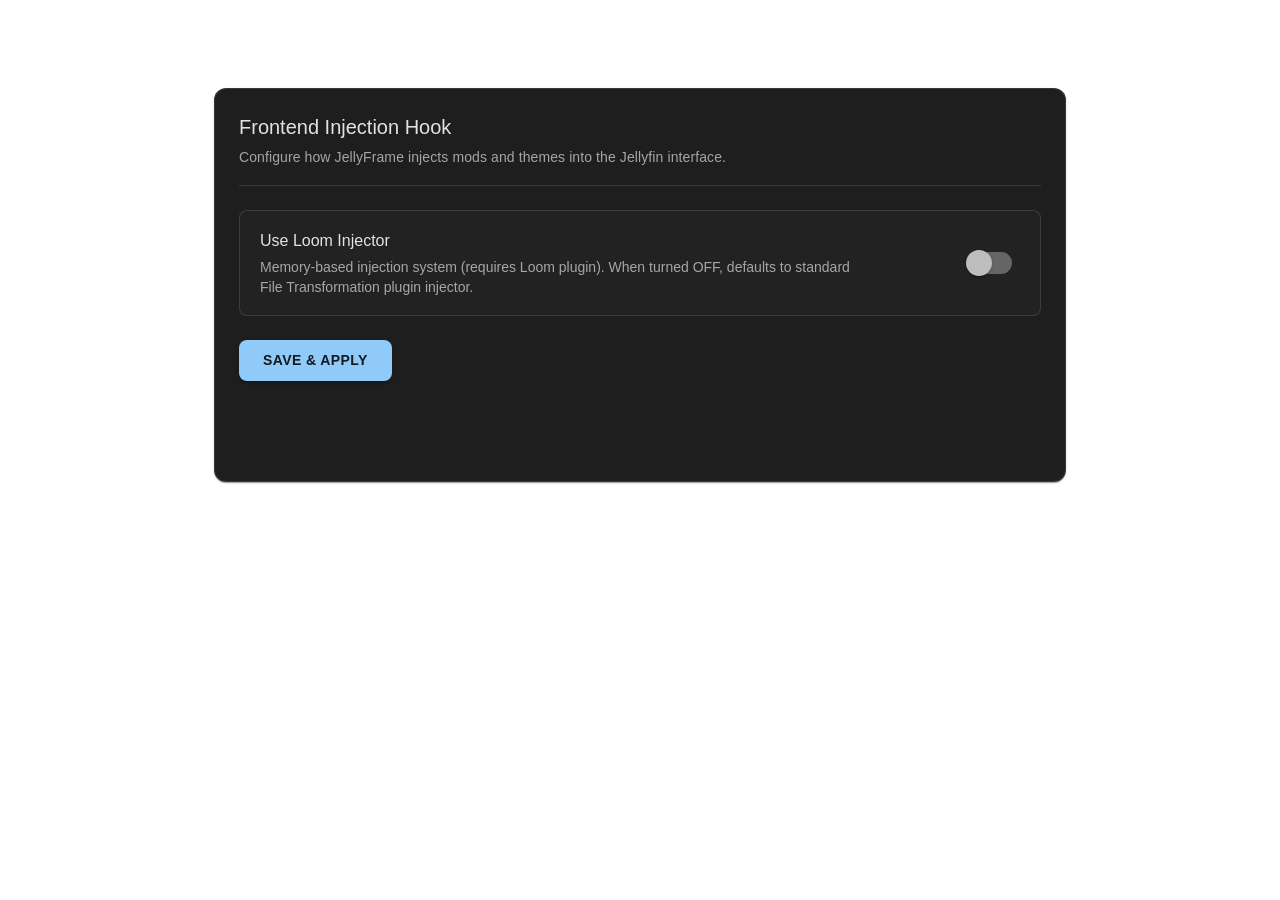
<file: Configuration/src/jellyframePage.html>
<!DOCTYPE html>
<html lang="en">

<head>
    <title>JellyFrame - Settings</title>
</head>

<body>
    <div id="JellyFramePage" data-role="page" class="page type-interior pluginConfigurationPage jfConfigPage"
        data-require="emby-input,emby-button,emby-select">

        <style>
            :root {
                --mui-palette-primary-main: #90caf9;
                --mui-palette-primary-dark: #42a5f5;
                --mui-palette-primary-contrast: rgba(0, 0, 0, 0.87);
                --mui-palette-secondary-main: #ce93d8;
                --mui-palette-success-main: #66bb6a;
                --mui-palette-warning-main: #ffa726;
                --mui-palette-error-main: #f44336;
                --mui-palette-info-main: #29b6f6;
                --mui-palette-bg-paper: #1e1e1e;
                --mui-palette-bg-elevated: #262626;
                --mui-palette-text-primary: rgba(255, 255, 255, 0.87);
                --mui-palette-text-secondary: rgba(255, 255, 255, 0.60);
                --mui-palette-divider: rgba(255, 255, 255, 0.12);
                --mui-shape-radius-sm: 4px;
                --mui-shape-radius-md: 8px;
                --mui-shape-radius-lg: 12px;
                --mui-shadow-elevation-1: 0px 2px 1px -1px rgba(0, 0, 0, 0.2), 0px 1px 1px 0px rgba(0, 0, 0, 0.14), 0px 1px 3px 0px rgba(0, 0, 0, 0.12);
                --mui-shadow-elevation-2: 0px 3px 1px -2px rgba(0, 0, 0, 0.2), 0px 2px 2px 0px rgba(0, 0, 0, 0.14), 0px 1px 5px 0px rgba(0, 0, 0, 0.12);
                --mui-shadow-elevation-4: 0px 2px 4px -1px rgba(0, 0, 0, 0.2), 0px 4px 5px 0px rgba(0, 0, 0, 0.14), 0px 1px 10px 0px rgba(0, 0, 0, 0.12);
                --mui-shadow-elevation-8: 0px 5px 5px -3px rgba(0, 0, 0, 0.2), 0px 8px 10px 1px rgba(0, 0, 0, 0.14), 0px 3px 14px 2px rgba(0, 0, 0, 0.12);
            }

            .jfConfigPage {
                font-family: "Roboto", "Segoe UI", -apple-system, BlinkMacSystemFont, sans-serif;
                color: var(--mui-palette-text-primary);
                padding: 16px 24px;
                max-width: 900px;
                margin: 0 auto;
                box-sizing: border-box;
            }

            .jfConfigPage h2 {
                font-size: 2.0rem;
                font-weight: 600;
                line-height: 1.25;
                letter-spacing: -0.00833em;
                margin: 0 0 24px 0;
                color: var(--mui-palette-text-primary);
            }

            .jfConfigPage .mui-card {
                background-color: var(--mui-palette-bg-paper);
                border-radius: var(--mui-shape-radius-lg);
                box-shadow: var(--mui-shadow-elevation-1);
                border: 1px solid var(--mui-palette-divider);
                padding: 24px;
                margin-bottom: 24px;
                transition: box-shadow 300ms cubic-bezier(0.4, 0, 0.2, 1) 0ms,
                    border-color 300ms cubic-bezier(0.4, 0, 0.2, 1) 0ms;
            }

            .jfConfigPage .mui-card:hover {
                border-color: rgba(144, 202, 249, 0.35);
                box-shadow: var(--mui-shadow-elevation-2);
            }

            .jfConfigPage .mui-card-header {
                margin-bottom: 24px;
                padding-bottom: 16px;
                border-bottom: 1px solid var(--mui-palette-divider);
            }

            .jfConfigPage .mui-card-title {
                font-size: 1.25rem;
                font-weight: 500;
                line-height: 1.4;
                letter-spacing: 0em;
                margin: 0;
                color: var(--mui-palette-text-primary);
            }

            .jfConfigPage .mui-card-subtitle {
                font-size: 0.875rem;
                font-weight: 400;
                line-height: 1.57;
                letter-spacing: 0.00714em;
                color: var(--mui-palette-text-secondary);
                margin: 6px 0 0 0;
            }

            .jfConfigPage .mui-form-group {
                display: flex;
                align-items: center;
                justify-content: space-between;
                padding: 18px 20px;
                border-radius: var(--mui-shape-radius-md);
                background-color: rgba(255, 255, 255, 0.02);
                border: 1px solid var(--mui-palette-divider);
                margin-bottom: 24px;
                transition: background-color 150ms ease, border-color 150ms ease;
            }

            .jfConfigPage .mui-form-group:hover {
                background-color: rgba(255, 255, 255, 0.04);
                border-color: rgba(255, 255, 255, 0.2);
            }

            .jfConfigPage .mui-switch-container {
                display: flex;
                align-items: center;
                gap: 12px;
                cursor: pointer;
                user-select: none;
                padding: 8px;
                border-radius: 50%;
            }

            .jfConfigPage .mui-switch-track {
                position: relative;
                width: 44px;
                height: 22px;
                background-color: rgba(255, 255, 255, 0.3);
                border-radius: 11px;
                transition: background-color 150ms cubic-bezier(0.4, 0, 0.2, 1) 0ms;
            }

            .jfConfigPage .mui-switch-thumb {
                position: absolute;
                top: -2px;
                left: -2px;
                width: 26px;
                height: 26px;
                border-radius: 50%;
                background-color: #bdbdbd;
                box-shadow: 0px 2px 1px -1px rgba(0, 0, 0, 0.2),
                    0px 1px 1px 0px rgba(0, 0, 0, 0.14),
                    0px 1px 3px 0px rgba(0, 0, 0, 0.12);
                transition: left 150ms cubic-bezier(0.4, 0, 0.2, 1) 0ms,
                    background-color 150ms cubic-bezier(0.4, 0, 0.2, 1) 0ms,
                    box-shadow 150ms ease;
            }

            .jfConfigPage .mui-switch-container:hover .mui-switch-thumb {
                box-shadow: 0px 0px 0px 8px rgba(255, 255, 255, 0.08),
                    0px 2px 1px -1px rgba(0, 0, 0, 0.2);
            }

            .jfConfigPage .mui-switch-container.checked .mui-switch-track {
                background-color: rgba(144, 202, 249, 0.5);
            }

            .jfConfigPage .mui-switch-container.checked .mui-switch-thumb {
                left: 20px;
                background-color: var(--mui-palette-primary-main);
            }

            .jfConfigPage .mui-switch-container.checked:hover .mui-switch-thumb {
                box-shadow: 0px 0px 0px 8px rgba(144, 202, 249, 0.16),
                    0px 2px 1px -1px rgba(0, 0, 0, 0.2);
            }

            .jfConfigPage .mui-label {
                font-size: 1.0rem;
                font-weight: 500;
                line-height: 1.5;
                color: var(--mui-palette-text-primary);
            }

            .jfConfigPage .mui-description {
                font-size: 0.875rem;
                color: var(--mui-palette-text-secondary);
                line-height: 1.43;
                margin-top: 4px;
                max-width: 85%;
            }

            .jfConfigPage .mui-btn-primary,
            button.mui-btn-primary {
                all: unset !important;
                display: inline-flex !important;
                align-items: center !important;
                justify-content: center !important;
                background-color: var(--mui-palette-primary-main) !important;
                color: var(--mui-palette-primary-contrast) !important;
                font-family: inherit !important;
                font-weight: 600 !important;
                padding: 8px 24px !important;
                font-size: 0.875rem !important;
                line-height: 1.75 !important;
                letter-spacing: 0.02857em !important;
                text-transform: uppercase !important;
                border-radius: var(--mui-shape-radius-md) !important;
                border: none !important;
                cursor: pointer !important;
                box-shadow: var(--mui-shadow-elevation-2) !important;
                transition: background-color 250ms cubic-bezier(0.4, 0, 0.2, 1) 0ms,
                    box-shadow 250ms cubic-bezier(0.4, 0, 0.2, 1) 0ms,
                    transform 100ms ease !important;
                user-select: none !important;
                box-sizing: border-box !important;
            }

            .jfConfigPage .mui-btn-primary:hover:not(:disabled),
            button.mui-btn-primary:hover:not(:disabled) {
                background-color: var(--mui-palette-primary-dark) !important;
                box-shadow: var(--mui-shadow-elevation-4) !important;
            }

            .jfConfigPage .mui-btn-primary:active:not(:disabled) {
                transform: scale(0.98) !important;
            }

            .jfConfigPage .mui-btn-primary:disabled,
            button.mui-btn-primary:disabled {
                background-color: rgba(255, 255, 255, 0.12) !important;
                color: rgba(255, 255, 255, 0.3) !important;
                box-shadow: none !important;
                cursor: default !important;
                pointer-events: none !important;
                transform: none !important;
            }

            .jfConfigPage .mui-btn-primary:focus-visible {
                outline: 2px solid var(--mui-palette-primary-main) !important;
                outline-offset: 2px !important;
            }

            .jfConfigPage .mui-alert {
                display: flex;
                align-items: center;
                gap: 14px;
                padding: 14px 18px;
                border-radius: var(--mui-shape-radius-md);
                font-size: 0.875rem;
                margin-top: 24px;
                opacity: 0;
                transform: translateY(8px);
                transition: opacity 300ms cubic-bezier(0.4, 0, 0.2, 1) 0ms,
                    transform 300ms cubic-bezier(0.4, 0, 0.2, 1) 0ms;
                pointer-events: none;
            }

            .jfConfigPage .mui-alert.show {
                opacity: 1;
                transform: translateY(0);
                pointer-events: auto;
            }

            .jfConfigPage .mui-alert-warning {
                background-color: rgba(255, 167, 38, 0.12);
                color: #ffe0b2;
                border: 1px solid rgba(255, 167, 38, 0.35);
            }

            .jfConfigPage .mui-alert-icon {
                display: flex;
                font-size: 20px;
                flex-shrink: 0;
            }

            .jfConfigPage .mui-alert-message {
                flex-grow: 1;
                line-height: 1.5;
            }
        </style>

        <div data-role="content">
            <div class="content-primary">
                <h2>JellyFrame Settings</h2>

                <!-- Main Configuration Card -->
                <div class="mui-card">
                    <div class="mui-card-header">
                        <h3 class="mui-card-title">Frontend Injection Hook</h3>
                        <p class="mui-card-subtitle">Configure how JellyFrame injects mods and themes into the Jellyfin
                            interface.</p>
                    </div>

                    <!-- Switch Control Group -->
                    <div class="mui-form-group">
                        <div>
                            <div class="mui-label">Use Loom Injector</div>
                            <div class="mui-description">
                                Memory-based injection system (requires Loom plugin). When turned OFF, defaults to
                                standard File Transformation plugin injector.
                            </div>
                        </div>

                        <!-- Toggle Switch -->
                        <div id="loomToggle" class="mui-switch-container" role="switch" aria-checked="false"
                            tabindex="0">
                            <div class="mui-switch-track">
                                <div class="mui-switch-thumb"></div>
                            </div>
                        </div>
                    </div>

                    <!-- Save & Apply Button -->
                    <div style="display: flex; align-items: center; gap: 16px; flex-wrap: wrap;">
                        <button type="button" id="btnSaveConfig" class="mui-btn-primary">Save & Apply</button>
                        <span id="saveStatus" style="font-size: 0.875rem; font-weight: 500;"></span>
                    </div>

                    <!-- Warning & Feedback Alert -->
                    <div id="feedbackAlert" class="mui-alert mui-alert-warning" role="alert">
                        <div class="mui-alert-icon">
                            <svg width="22" height="22" viewBox="0 0 24 24" fill="currentColor">
                                <path
                                    d="M12 5.99L19.53 19H4.47L12 5.99M12 2L1 21h22L12 2zm1 14h-2v2h2v-2zm0-6h-2v4h2v-4z" />
                            </svg>
                        </div>
                        <div id="alertMessage" class="mui-alert-message">
                            Configuration saved. A restart of the Jellyfin server is required to apply the injection
                            change.
                        </div>
                    </div>
                </div>

            </div>
        </div>

        <script type="text/javascript">
            /* @include shared/core.js */
            /* @include jellyframe/jellyframeApp.js */
        </script>

    </div>
</body>

</html>
</file>
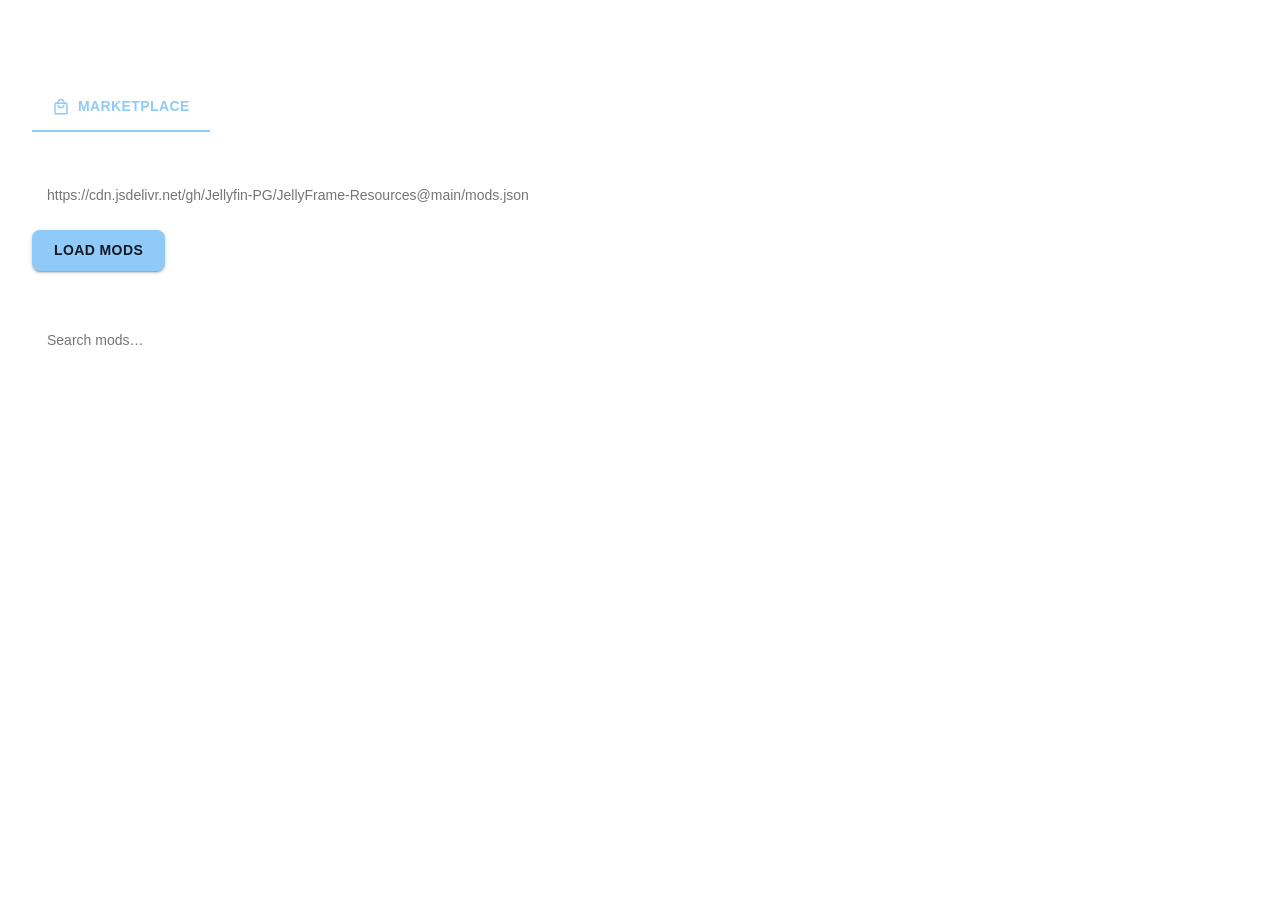
<file: Configuration/src/modsPage.html>
<!DOCTYPE html>
<html lang="en">

<head>
    <title>JellyFrame - Mods</title>
</head>

<body>
    <div id="JellyFrameConfigurationPage" data-role="page"
        class="page type-interior pluginConfigurationPage jfModsConfigPage jfModsPage"
        data-require="emby-input,emby-button,emby-select">

        <style>
            :root {
                --mui-palette-primary-main: #90caf9;
                --mui-palette-primary-dark: #42a5f5;
                --mui-palette-primary-contrast: rgba(0, 0, 0, 0.87);
                --mui-palette-secondary-main: #ce93d8;
                --mui-palette-success-main: #66bb6a;
                --mui-palette-warning-main: #ffa726;
                --mui-palette-error-main: #f44336;
                --mui-palette-info-main: #29b6f6;
                --mui-palette-bg-default: #121212;
                --mui-palette-bg-paper: #1e1e1e;
                --mui-palette-bg-elevated: #262626;
                --mui-palette-text-primary: rgba(255, 255, 255, 0.87);
                --mui-palette-text-secondary: rgba(255, 255, 255, 0.60);
                --mui-palette-divider: rgba(255, 255, 255, 0.12);
                --mui-shape-radius-sm: 4px;
                --mui-shape-radius-md: 8px;
                --mui-shape-radius-lg: 12px;
                --mui-shape-radius-pill: 9999px;
                --mui-shadow-elevation-1: 0px 2px 1px -1px rgba(0, 0, 0, 0.2), 0px 1px 1px 0px rgba(0, 0, 0, 0.14), 0px 1px 3px 0px rgba(0, 0, 0, 0.12);
                --mui-shadow-elevation-2: 0px 3px 1px -2px rgba(0, 0, 0, 0.2), 0px 2px 2px 0px rgba(0, 0, 0, 0.14), 0px 1px 5px 0px rgba(0, 0, 0, 0.12);
                --mui-shadow-elevation-4: 0px 2px 4px -1px rgba(0, 0, 0, 0.2), 0px 4px 5px 0px rgba(0, 0, 0, 0.14), 0px 1px 10px 0px rgba(0, 0, 0, 0.12);
                --mui-shadow-elevation-8: 0px 5px 5px -3px rgba(0, 0, 0, 0.2), 0px 8px 10px 1px rgba(0, 0, 0, 0.14), 0px 3px 14px 2px rgba(0, 0, 0, 0.12);
                --mui-shadow-elevation-24: 0px 11px 15px -7px rgba(0, 0, 0, 0.2), 0px 24px 38px 3px rgba(0, 0, 0, 0.14), 0px 9px 46px 8px rgba(0, 0, 0, 0.12);
            }

            .jfModsPage {
                font-family: "Roboto", "Segoe UI", -apple-system, BlinkMacSystemFont, sans-serif !important;
                color: var(--mui-palette-text-primary) !important;
                box-sizing: border-box !important;
                padding: 16px 24px !important;
                max-width: 1300px !important;
                margin: 0 auto !important;
            }

            .jfModsPage h2 {
                font-size: 2.0rem !important;
                font-weight: 600 !important;
                line-height: 1.25 !important;
                letter-spacing: -0.00833em !important;
                margin: 0 0 20px 0 !important;
                color: var(--mui-palette-text-primary) !important;
            }

            /* MUI Tabs Navigation */
            .jfModsPage .mui-tabs {
                display: flex !important;
                flex-direction: row !important;
                gap: 0 !important;
                margin-bottom: 24px !important;
                border-bottom: 1px solid var(--mui-palette-divider) !important;
                padding-bottom: 0 !important;
                width: 100% !important;
                min-height: 48px !important;
                box-sizing: border-box !important;
                position: relative !important;
            }

            .jfModsPage .mmTab,
            .jfModsPage .mui-tab {
                all: unset !important;
                display: inline-flex !important;
                align-items: center !important;
                justify-content: center !important;
                gap: 8px !important;
                min-height: 48px !important;
                min-width: 90px !important;
                padding: 12px 20px !important;
                border: none !important;
                background: transparent !important;
                cursor: pointer !important;
                border-bottom: 2px solid transparent !important;
                margin-bottom: -1px !important;
                color: var(--mui-palette-text-secondary) !important;
                font-family: inherit !important;
                font-size: 0.875rem !important;
                font-weight: 500 !important;
                line-height: 1.25 !important;
                letter-spacing: 0.02857em !important;
                text-transform: uppercase !important;
                transition: color 200ms cubic-bezier(0.4, 0, 0.2, 1), background-color 200ms cubic-bezier(0.4, 0, 0.2, 1), border-color 200ms cubic-bezier(0.4, 0, 0.2, 1) !important;
                position: relative !important;
                box-sizing: border-box !important;
                user-select: none !important;
                outline: none !important;
                border-top-left-radius: var(--mui-shape-radius-sm) !important;
                border-top-right-radius: var(--mui-shape-radius-sm) !important;
            }

            .jfModsPage .mmTab:hover,
            .jfModsPage .mui-tab:hover {
                color: var(--mui-palette-text-primary) !important;
                background-color: rgba(255, 255, 255, 0.04) !important;
            }

            .jfModsPage .mmTab:focus-visible,
            .jfModsPage .mui-tab:focus-visible {
                outline: 2px solid var(--mui-palette-primary-main) !important;
                outline-offset: -2px !important;
            }

            .jfModsPage .mmTab.mmTabActive,
            .jfModsPage .mmTabActive,
            .jfModsPage .mui-tab-active {
                color: var(--mui-palette-primary-main) !important;
                border-bottom: 2px solid var(--mui-palette-primary-main) !important;
                font-weight: 600 !important;
                background-color: transparent !important;
            }

            .jfModsPage .mui-tab-icon {
                display: inline-flex !important;
                align-items: center !important;
                justify-content: center !important;
                font-size: 1.1rem !important;
                line-height: 1 !important;
            }

            /* MUI Alert Banners */
            .jfModsPage .mui-alert-banner {
                display: flex;
                align-items: center !important;
                gap: 12px !important;
                padding: 12px 18px !important;
                border-radius: var(--mui-shape-radius-md) !important;
                margin-bottom: 20px !important;
                font-size: 0.875rem !important;
                line-height: 1.5 !important;
                transition: all 200ms ease !important;
                box-sizing: border-box !important;
            }

            .jfModsPage .mui-alert-banner-info {
                background-color: rgba(144, 202, 249, 0.1) !important;
                border: 1px solid rgba(144, 202, 249, 0.3) !important;
                color: var(--mui-palette-primary-main) !important;
            }

            .jfModsPage .mui-alert-banner-warning {
                background-color: rgba(255, 167, 38, 0.1) !important;
                border: 1px solid rgba(255, 167, 38, 0.35) !important;
                color: var(--mui-palette-warning-main) !important;
            }

            /* MUI Outlined Inputs & Form Controls */
            .jfModsPage .inputContainer,
            .jfModsPage .selectContainer {
                margin-bottom: 16px !important;
            }

            .jfModsPage .inputLabel,
            .jfModsPage .selectLabel {
                font-size: 0.75rem !important;
                font-weight: 600 !important;
                color: var(--mui-palette-text-secondary) !important;
                margin-bottom: 6px !important;
                display: block !important;
                letter-spacing: 0.01em !important;
                text-transform: uppercase !important;
            }

            .jfModsPage input.emby-input,
            .jfModsPage select.emby-select {
                width: 100% !important;
                padding: 10px 14px !important;
                background-color: rgba(255, 255, 255, 0.04) !important;
                border: 1px solid rgba(255, 255, 255, 0.23) !important;
                border-radius: var(--mui-shape-radius-md) !important;
                color: var(--mui-palette-text-primary) !important;
                font-family: inherit !important;
                font-size: 0.875rem !important;
                box-sizing: border-box !important;
                transition: border-color 200ms cubic-bezier(0.4, 0, 0.2, 1), box-shadow 200ms ease, background-color 200ms ease !important;
            }

            .jfModsPage input.emby-input:hover,
            .jfModsPage select.emby-select:hover {
                border-color: rgba(255, 255, 255, 0.4) !important;
                background-color: rgba(255, 255, 255, 0.06) !important;
            }

            .jfModsPage input.emby-input:focus,
            .jfModsPage select.emby-select:focus {
                border-color: var(--mui-palette-primary-main) !important;
                outline: none !important;
                box-shadow: 0 0 0 1px var(--mui-palette-primary-main) !important;
                background-color: rgba(255, 255, 255, 0.07) !important;
            }

            /* MUI Buttons */
            .jfModsPage .mui-btn-contained,
            button.mui-btn-contained,
            a.mui-btn-contained {
                all: unset !important;
                display: inline-flex !important;
                align-items: center !important;
                justify-content: center !important;
                background-color: var(--mui-palette-primary-main) !important;
                color: var(--mui-palette-primary-contrast) !important;
                font-family: inherit !important;
                font-weight: 600 !important;
                padding: 8px 22px !important;
                font-size: 0.875rem !important;
                line-height: 1.75 !important;
                letter-spacing: 0.02857em !important;
                text-transform: uppercase !important;
                border-radius: var(--mui-shape-radius-md) !important;
                border: none !important;
                cursor: pointer !important;
                box-shadow: var(--mui-shadow-elevation-2) !important;
                transition: all 200ms cubic-bezier(0.4, 0, 0.2, 1) !important;
                text-decoration: none !important;
                user-select: none !important;
                box-sizing: border-box !important;
            }

            .jfModsPage .mui-btn-contained:hover:not(:disabled),
            button.mui-btn-contained:hover:not(:disabled) {
                background-color: var(--mui-palette-primary-dark) !important;
                box-shadow: var(--mui-shadow-elevation-4) !important;
            }

            .jfModsPage .mui-btn-contained:active:not(:disabled) {
                transform: scale(0.98) !important;
            }

            .jfModsPage .mui-btn-contained:disabled,
            button.mui-btn-contained:disabled {
                background-color: rgba(255, 255, 255, 0.12) !important;
                color: rgba(255, 255, 255, 0.3) !important;
                box-shadow: none !important;
                cursor: default !important;
                pointer-events: none !important;
            }

            .jfModsPage .mui-btn-outlined,
            button.mui-btn-outlined,
            a.mui-btn-outlined {
                all: unset !important;
                display: inline-flex !important;
                align-items: center !important;
                justify-content: center !important;
                background-color: transparent !important;
                color: var(--mui-palette-primary-main) !important;
                border: 1px solid rgba(144, 202, 249, 0.5) !important;
                font-family: inherit !important;
                font-weight: 600 !important;
                padding: 7px 18px !important;
                font-size: 0.875rem !important;
                line-height: 1.75 !important;
                letter-spacing: 0.02857em !important;
                text-transform: uppercase !important;
                border-radius: var(--mui-shape-radius-md) !important;
                cursor: pointer !important;
                transition: all 200ms cubic-bezier(0.4, 0, 0.2, 1) !important;
                text-decoration: none !important;
                user-select: none !important;
                box-sizing: border-box !important;
            }

            .jfModsPage .mui-btn-outlined:hover:not(:disabled),
            button.mui-btn-outlined:hover:not(:disabled) {
                background-color: rgba(144, 202, 249, 0.08) !important;
                border-color: var(--mui-palette-primary-main) !important;
            }

            .jfModsPage .mui-btn-outlined-danger,
            button.mui-btn-outlined-danger {
                color: var(--mui-palette-error-main) !important;
                border-color: rgba(244, 67, 54, 0.5) !important;
                background-color: rgba(244, 67, 54, 0.04) !important;
            }

            .jfModsPage .mui-btn-outlined-danger:hover:not(:disabled),
            button.mui-btn-outlined-danger:hover:not(:disabled) {
                background-color: rgba(244, 67, 54, 0.12) !important;
                border-color: var(--mui-palette-error-main) !important;
            }

            /* MUI Segmented Button Group (Toggle Switch) */
            .jfModsPage .mui-segmented-group {
                display: inline-flex !important;
                background-color: rgba(255, 255, 255, 0.05) !important;
                border: 1px solid rgba(255, 255, 255, 0.15) !important;
                border-radius: var(--mui-shape-radius-md) !important;
                padding: 3px !important;
                gap: 2px !important;
                align-items: center !important;
                user-select: none !important;
                box-sizing: border-box !important;
                max-width: 100% !important;
                overflow-x: auto !important;
            }

            .jfModsPage .mui-segmented-btn {
                all: unset !important;
                display: inline-flex !important;
                align-items: center !important;
                justify-content: center !important;
                gap: 6px !important;
                padding: 6px 16px !important;
                font-family: inherit !important;
                font-size: 0.8125rem !important;
                font-weight: 500 !important;
                line-height: 1.25 !important;
                letter-spacing: 0.02em !important;
                color: var(--mui-palette-text-secondary) !important;
                border-radius: 6px !important;
                cursor: pointer !important;
                transition: background-color 150ms cubic-bezier(0.4, 0, 0.2, 1),
                            color 150ms cubic-bezier(0.4, 0, 0.2, 1),
                            box-shadow 150ms cubic-bezier(0.4, 0, 0.2, 1) !important;
                box-sizing: border-box !important;
                white-space: nowrap !important;
            }

            .jfModsPage .mui-segmented-btn:hover {
                color: var(--mui-palette-text-primary) !important;
                background-color: rgba(255, 255, 255, 0.06) !important;
            }

            .jfModsPage .mui-segmented-btn.active,
            .jfModsPage .mui-segmented-btn[aria-checked="true"] {
                background-color: var(--mui-palette-primary-main) !important;
                color: var(--mui-palette-primary-contrast) !important;
                font-weight: 700 !important;
                box-shadow: 0 1px 3px rgba(0, 0, 0, 0.3) !important;
            }

            .jfModsPage .mui-segmented-btn:focus-visible {
                outline: 2px solid var(--mui-palette-primary-main) !important;
                outline-offset: 1px !important;
            }

            /* MUI Cards Grid */
            .jfModsPage #modGrid,
            #modGrid {
                display: grid !important;
                grid-template-columns: repeat(auto-fill, minmax(260px, 1fr)) !important;
                gap: 20px !important;
                padding: 16px 0 24px 0 !important;
                margin: 0 !important;
                width: 100% !important;
                box-sizing: border-box !important;
            }

            /* MUI Card Containers */
            .jfModsPage .card,
            .jfModsPage .mui-card,
            .jfModsPage .overflowBackdropCard {
                background-color: var(--mui-palette-bg-paper) !important;
                border-radius: var(--mui-shape-radius-lg) !important;
                border: 1px solid var(--mui-palette-divider) !important;
                box-shadow: var(--mui-shadow-elevation-1) !important;
                display: flex !important;
                flex-direction: column !important;
                overflow: hidden !important;
                margin: 0 !important;
                width: 100% !important;
                min-width: 0 !important;
                max-width: 100% !important;
                box-sizing: border-box !important;
                position: relative !important;
                pointer-events: auto !important;
                transition: box-shadow 250ms cubic-bezier(0.4, 0, 0.2, 1), transform 200ms ease, border-color 250ms ease !important;
            }

            .jfModsPage .card:hover,
            .jfModsPage .mui-card:hover {
                box-shadow: var(--mui-shadow-elevation-4) !important;
                border-color: rgba(144, 202, 249, 0.4) !important;
                transform: translateY(-2px) !important;
            }

            .jfModsPage .card.enabledCard {
                border-color: var(--mui-palette-primary-main) !important;
                box-shadow: 0 0 0 1px var(--mui-palette-primary-main), var(--mui-shadow-elevation-2) !important;
            }

            .jfModsPage .card.editorsChoiceCard {
                border-color: rgba(255, 167, 38, 0.6) !important;
            }

            .jfModsPage .card.editorsChoiceCard.enabledCard {
                border-color: var(--mui-palette-primary-main) !important;
            }

            .jfModsPage #mm-tabSettings .card,
            .jfModsPage #mm-tabSettings .mui-card,
            #mm-tabSettings .card,
            #mm-tabSettings .mui-card {
                margin: 0 0 24px 0 !important;
                padding: 24px !important;
            }

            .jfModsPage #mm-tabSettings .card:last-child,
            .jfModsPage #mm-tabSettings .mui-card:last-child,
            #mm-tabSettings .card:last-child,
            #mm-tabSettings .mui-card:last-child {
                margin-bottom: 0 !important;
            }

            .jfModsPage .cardBox,
            .jfModsPage .cardScalable,
            .jfModsPage .cardPadder,
            .jfModsPage .cardContent {
                display: flex !important;
                flex-direction: column !important;
                flex: 1 1 auto !important;
                width: 100% !important;
                height: 100% !important;
                min-height: 0 !important;
                padding: 0 !important;
                margin: 0 !important;
                background: transparent !important;
                border: none !important;
                border-radius: 0 !important;
                outline: none !important;
                box-shadow: none !important;
                pointer-events: auto !important;
                position: relative !important;
            }

            .jfModsPage .cardImageContainer {
                display: block !important;
                width: 100% !important;
                height: 160px !important;
                min-height: 160px !important;
                max-height: 160px !important;
                flex: 0 0 160px !important;
                position: relative !important;
                overflow: hidden !important;
                background-size: cover !important;
                background-position: top center !important;
                background-color: rgba(0, 0, 0, 0.35) !important;
                border-top-left-radius: var(--mui-shape-radius-lg) !important;
                border-top-right-radius: var(--mui-shape-radius-lg) !important;
                box-sizing: border-box !important;
            }

            .jfModsPage .cardImageContainer img {
                position: absolute !important;
                top: 0 !important;
                left: 0 !important;
                width: 100% !important;
                height: 160px !important;
                min-height: 160px !important;
                max-height: 160px !important;
                object-fit: cover !important;
                object-position: top center !important;
                display: block !important;
                pointer-events: none !important;
            }

            .jfModsPage .cardFooter {
                display: flex !important;
                flex-direction: column !important;
                flex: 1 1 auto !important;
                padding: 14px 16px !important;
                background: transparent !important;
                box-sizing: border-box !important;
            }

            /* MUI Badges & Chips on Cards */
            .jfModsPage .typeBadge {
                position: absolute;
                top: 10px;
                left: 10px;
                padding: 3px 8px;
                border-radius: var(--mui-shape-radius-sm);
                font-size: 10px;
                font-weight: 700;
                letter-spacing: 0.05em;
                text-transform: uppercase;
                z-index: 2;
                pointer-events: none;
                backdrop-filter: blur(8px);
                -webkit-backdrop-filter: blur(8px);
                box-shadow: 0 1px 4px rgba(0, 0, 0, 0.4);
            }

            .jfModsPage .typeBadge-js {
                background: rgba(255, 167, 38, 0.9);
                color: #000;
                font-weight: 800;
            }

            .jfModsPage .typeBadge-css {
                background: rgba(41, 182, 246, 0.9);
                color: #000;
                font-weight: 800;
            }

            .jfModsPage .typeBadge-both {
                background: rgba(171, 71, 188, 0.9);
                color: #fff;
            }

            .jfModsPage .typeBadge-srv {
                background: rgba(102, 187, 106, 0.9);
                color: #000;
                font-weight: 800;
            }

            .jfModsPage .typeBadge-mixed {
                background: rgba(255, 112, 67, 0.9);
                color: #fff;
            }

            .jfModsPage .enabledCheck {
                position: absolute;
                top: 8px;
                right: 8px;
                background: var(--mui-palette-primary-main);
                color: #000;
                border-radius: 50%;
                width: 24px;
                height: 24px;
                display: flex;
                align-items: center;
                justify-content: center;
                font-size: 13px;
                font-weight: 800;
                z-index: 2;
                box-shadow: 0 2px 6px rgba(0, 0, 0, 0.4);
            }

            .jfModsPage .stateMsg {
                padding: 48px 16px;
                text-align: center;
                color: var(--mui-palette-text-secondary);
                font-size: 0.95rem;
                grid-column: 1 / -1;
            }
        </style>

        <div data-role="content">
            <div class="content-primary">

                <h2>Mods</h2>

                <div id="mmTabs" class="mui-tabs" role="tablist">
                    <button type="button" class="mmTab mmTabActive mui-tab mui-tab-active" data-tab="marketplace"
                        role="tab" aria-selected="true" tabindex="0">
                        <span class="mui-tab-icon">
                            <svg width="18" height="18" viewBox="0 0 24 24" fill="currentColor">
                                <path
                                    d="M19 6h-2c0-2.76-2.24-5-5-5S7 3.24 7 6H5c-1.1 0-2 .9-2 2v12c0 1.1.9 2 2 2h14c1.1 0 2-.9 2-2V8c0-1.1-.9-2-2-2zm-7-3c1.66 0 3 1.34 3 3H9c0-1.66 1.34-3 3-3zm7 17H5V8h14v12zm-7-8c-1.66 0-3-1.34-3-3H7c0 2.76 2.24 5 5 5s5-2.24 5-5h-2c0 1.66-1.34 3-3 3z" />
                            </svg>
                        </span>
                        <span>Marketplace</span>
                    </button>
                    <button type="button" class="mmTab mui-tab" data-tab="health" role="tab" aria-selected="false"
                        tabindex="-1">
                        <span class="mui-tab-icon">
                            <svg width="18" height="18" viewBox="0 0 24 24" fill="currentColor">
                                <path
                                    d="M19 3H5c-1.1 0-1.99.9-1.99 2L3 19c0 1.1.9 2 2 2h14c1.1 0 2-.9 2-2V5c0-1.1-.9-2-2-2zm-1 11h-4v4h-4v-4H6v-4h4V6h4v4h4v4z" />
                            </svg>
                        </span>
                        <span>Health</span>
                    </button>
                    <button type="button" class="mmTab mui-tab" data-tab="settings" role="tab" aria-selected="false"
                        tabindex="-1">
                        <span class="mui-tab-icon">
                            <svg width="18" height="18" viewBox="0 0 24 24" fill="currentColor">
                                <path
                                    d="M19.14 12.94c.04-.3.06-.61.06-.94 0-.32-.02-.64-.07-.94l2.03-1.58c.18-.14.23-.41.12-.61l-1.92-3.32c-.12-.22-.37-.29-.59-.22l-2.39.96c-.5-.38-1.03-.7-1.62-.94l-.36-2.54c-.04-.24-.24-.41-.48-.41h-3.84c-.24 0-.43.17-.47.41l-.36 2.54c-.59.24-1.13.57-1.62.94l-2.39-.96c-.22-.08-.47 0-.59.22L2.74 8.87c-.12.21-.08.47.12.61l2.03 1.58c-.05.3-.09.63-.09.94s.02.64.07.94l-2.03 1.58c-.18.14-.23.41-.12.61l1.92 3.32c.12.22.37.29.59.22l2.39-.96c.5.38 1.03.7 1.62.94l.36 2.54c.05.24.24.41.48.41h3.84c.24 0 .44-.17.47-.41l.36-2.54c.59-.24 1.13-.56 1.62-.94l2.39.96c.22.08.47 0 .59-.22l1.92-3.32c.12-.22.07-.47-.12-.61l-2.01-1.58zM12 15.6c-1.98 0-3.6-1.62-3.6-3.6s1.62-3.6 3.6-3.6 3.6 1.62 3.6 3.6-1.62 3.6-3.6 3.6z" />
                            </svg>
                        </span>
                        <span>Settings</span>
                    </button>
                </div>

                <div id="tabMarketplace">
                    <div class="mui-alert-banner mui-alert-banner-info" id="mm-activeBar" style="display:none">
                        <span><strong id="activeCount">0</strong> mod(s) active</span>
                        <button type="button" id="btnDisableAll" class="mui-btn-outlined mui-btn-outlined-danger"
                            style="margin-left:auto;padding:4px 14px;font-size:0.75rem;">
                            Disable All
                        </button>
                    </div>

                    <div id="whatsNewBar" class="mui-alert-banner mui-alert-banner-warning" style="display:none">
                        <span class="mui-alert-icon" style="display:inline-flex;align-items:center;">
                            <svg width="20" height="20" viewBox="0 0 24 24" fill="currentColor">
                                <path
                                    d="M23 12l-2.44-2.79.34-3.69-3.61-.82-1.89-3.2L12 2.96 8.6 1.5 6.71 4.69 3.1 5.5l.34 3.7L1 12l2.44 2.79-.34 3.7 3.61.82L8.6 22.5l3.4-1.47 3.4 1.46 1.89-3.19 3.61-.82-.34-3.69L23 12zm-10 5h-2v-2h2v2zm0-4h-2V7h2v6z" />
                            </svg>
                        </span>
                        <span id="whatsNewText" style="flex:1"></span>
                        <button type="button" id="btnWhatsNewChangelog" class="mui-btn-outlined"
                            style="display:none;color:#ffa726;border-color:rgba(255,167,38,0.5);padding:4px 12px;font-size:0.75rem;">What's
                            New</button>
                        <button type="button" id="btnWhatsNewUpdate" class="mui-btn-contained"
                            style="padding:4px 14px;font-size:0.75rem;">Update Now</button>
                        <button type="button" id="btnWhatsNewDismiss"
                            style="background:none;border:none;cursor:pointer;opacity:0.6;color:inherit;font-size:1.1rem;padding:0 6px;">✕</button>
                    </div>

                    <div class="inputContainer">
                        <label class="inputLabel" for="modsUrl">Mod Repository URL</label>
                        <input type="url" id="modsUrl" class="emby-input"
                            placeholder="https://cdn.jsdelivr.net/gh/Jellyfin-PG/JellyFrame-Resources@main/mods.json" />
                    </div>
                    <div id="mm-sourceStatus"
                        style="display:none;margin:6px 0 16px;font-size:0.8125rem;padding:6px 12px;border-radius:6px;">
                    </div>
                    <div style="margin-bottom:1.75rem">
                        <button type="button" id="mm-btnLoad" class="mui-btn-contained">Load Mods</button>
                    </div>

                    <div style="display:flex;gap:16px;align-items:flex-end;margin-bottom:12px;flex-wrap:wrap;">
                        <div class="inputContainer" style="flex:1;min-width:220px;margin:0;">
                            <label class="inputLabel" for="mm-searchInput">Search</label>
                            <input type="text" id="mm-searchInput" class="emby-input" placeholder="Search mods…" />
                        </div>
                        <div class="selectContainer" style="min-width:200px;margin:0;">
                            <label class="selectLabel" for="mm-sortSelect">Sort by</label>
                            <select is="emby-select" id="mm-sortSelect" class="emby-select-withcolor emby-select">
                                <option value="recently-updated" selected>Recently Updated</option>
                                <option value="newest">Newest</option>
                                <option value="name">Name (A–Z)</option>
                                <option value="name-desc">Name (Z–A)</option>
                            </select>
                        </div>
                    </div>

                    <div style="margin-top:14px;margin-bottom:12px;">
                        <div style="font-size:0.75rem;font-weight:600;color:var(--mui-palette-text-secondary);text-transform:uppercase;letter-spacing:0.04em;margin-bottom:8px;">Mod Type</div>
                        <div id="typeFilters"></div>
                    </div>

                    <div id="tagFiltersSection" style="margin-top:12px;margin-bottom:20px;">
                        <div style="font-size:0.75rem;font-weight:600;color:var(--mui-palette-text-secondary);text-transform:uppercase;letter-spacing:0.04em;margin-bottom:8px;">Tags</div>
                        <div id="mm-tagFilters" style="display:flex;flex-wrap:wrap;gap:8px;"></div>
                    </div>

                    <div id="modGrid" class="itemsContainer vertical-wrap">
                        <div class="stateMsg">Enter a repository URL above and click <strong>Load Mods</strong>.</div>
                    </div>

                    <div style="margin-top:2rem;display:flex;align-items:center;gap:1.25rem;flex-wrap:wrap">
                        <span id="mm-pendingLabel" style="font-size:0.875rem;opacity:0.7">No pending changes</span>
                        <button type="button" id="mm-btnSave" class="mui-btn-contained" disabled>Save &amp;
                            Apply</button>
                    </div>
                    <p style="font-size:0.8125rem;opacity:0.5;margin-top:0.75rem">
                        After saving, hard-refresh with <strong>Ctrl+Shift+R</strong> to see changes.
                    </p>
                </div>


                <div id="tabHealth" style="display:none">
                    <div style="display:flex;align-items:center;gap:16px;margin-bottom:16px;">
                        <h3 style="margin:0;font-size:1.125rem;font-weight:600;color:rgba(255,255,255,0.87);">Server Mod
                            Health</h3>
                        <button type="button" id="btnRefreshHealth" class="mui-btn-outlined"
                            style="padding:4px 14px;font-size:0.75rem;">
                            ↻ Refresh
                        </button>
                    </div>
                    <div id="pluginHealthSummary" style="display:flex;flex-wrap:wrap;gap:12px;margin-bottom:1.5em;">
                    </div>
                    <div id="healthGrid" style="display:flex;flex-direction:column;gap:12px;">
                        <div class="stateMsg" style="opacity:.5;font-size:0.875rem">Loading health data…</div>
                    </div>
                </div>


                <div id="mm-tabSettings" style="display:none">

                    <div class="card" style="padding:20px;margin-bottom:20px;">
                        <label
                            style="display:flex;align-items:center;gap:12px;cursor:pointer;font-size:0.875rem;font-weight:500;">
                            <input type="checkbox" id="chkDebug" is="emby-checkbox"
                                style="width:18px;height:18px;accent-color:#90caf9;" />
                            <span>Enable debug logging (writes to Jellyfin log)</span>
                        </label>
                        <p style="font-size:0.8125rem;color:rgba(255,255,255,0.5);margin:6px 0 0 30px;">Takes effect
                            immediately — no page reload needed.</p>
                    </div>

                    <div class="card" style="padding:20px;margin-bottom:20px;">
                        <div style="display:flex;align-items:center;gap:16px;margin-bottom:12px;">
                            <p style="margin:0;font-size:1.0rem;font-weight:600;color:rgba(255,255,255,0.87);">Mod Cache
                            </p>
                            <button type="button" id="btnRefreshCacheInfo" class="mui-btn-outlined"
                                style="padding:3px 12px;font-size:0.75rem;">
                                ↻ Refresh
                            </button>
                        </div>
                        <p style="margin:0 0 16px;font-size:0.8125rem;color:rgba(255,255,255,0.6);line-height:1.5;">
                            Cached files are pre-compiled JS/CSS downloads stored on disk.
                            Purging forces a fresh download and re-compilation on next page load.
                            <strong>Permissions only apply to server-side JS</strong> — CSS and browser JS are
                            unaffected.
                        </p>
                        <div id="cacheInfoBar"
                            style="font-size:0.8125rem;color:rgba(255,255,255,0.6);margin-bottom:12px;">Loading…</div>
                        <div id="cacheModList"
                            style="display:flex;flex-direction:column;gap:8px;margin-bottom:16px;max-height:240px;overflow-y:auto;">
                        </div>
                        <div style="display:flex;gap:12px;flex-wrap:wrap;">
                            <button type="button" id="btnPurgeAll" class="mui-btn-outlined mui-btn-outlined-danger"
                                style="padding:6px 16px;font-size:0.8125rem;">
                                Purge All Cache
                            </button>
                            <button type="button" id="btnPurgeSelected" class="mui-btn-outlined"
                                style="padding:6px 16px;font-size:0.8125rem;" disabled>
                                Purge Selected
                            </button>
                        </div>
                        <p id="cacheActionResult"
                            style="margin:12px 0 0;font-size:0.8125rem;color:#66bb6a;display:none;">
                        </p>
                    </div>

                    <div class="card" style="padding:20px;">
                        <p style="margin:0 0 6px;font-size:1.0rem;font-weight:600;color:rgba(255,255,255,0.87);">Plugin
                            Info</p>
                        <p style="margin:0;font-size:0.8125rem;color:rgba(255,255,255,0.6);" id="pluginVersionLabel">
                            Loading…</p>
                    </div>
                </div>

            </div>
        </div>

        <script type="text/javascript">
            /* @include shared/core.js */
            /* @include shared/colorPicker.js */
            /* @include shared/cacheEditor.js */
            /* @include mods/modsApp.js */
        </script>

    </div>
</body>

</html>
</file>
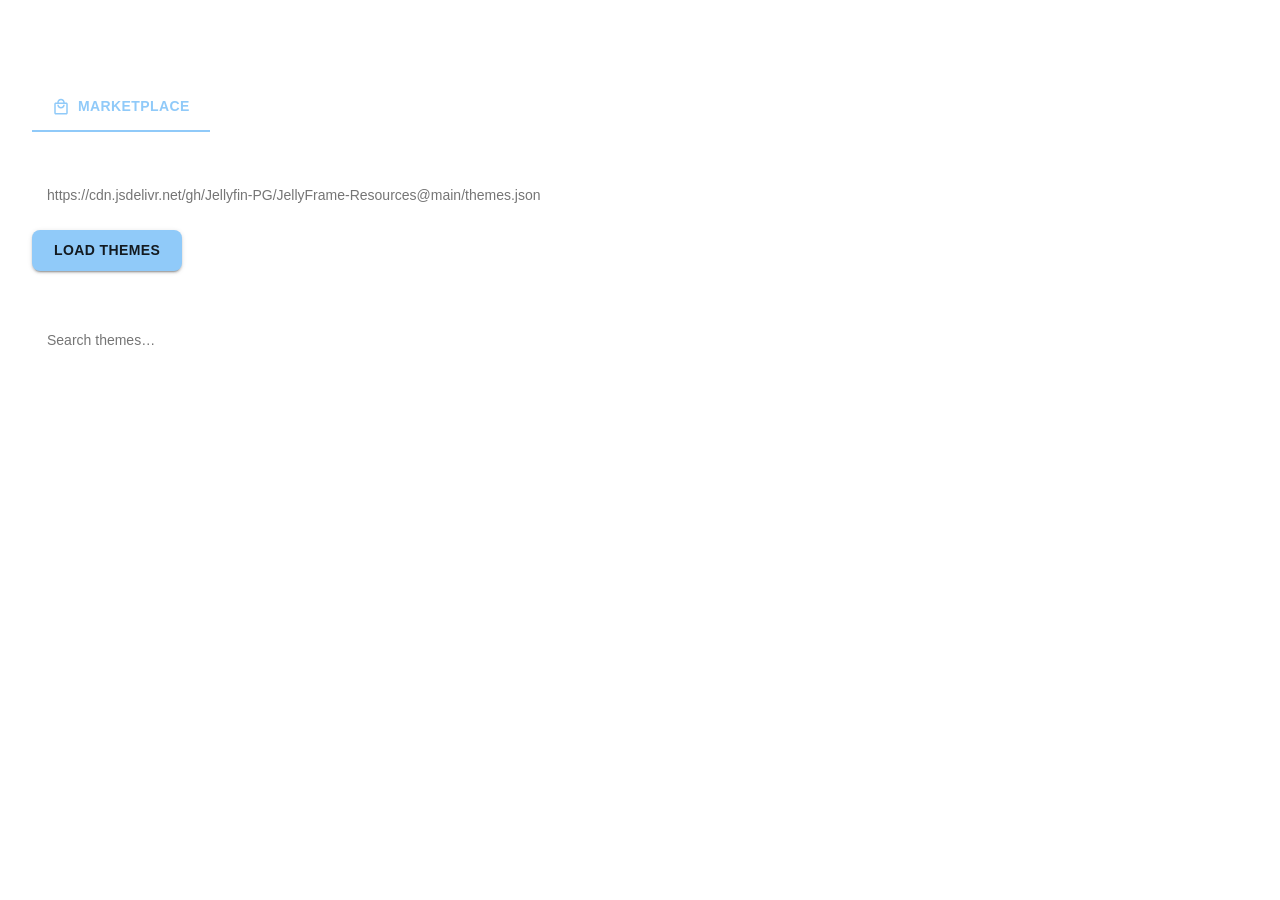
<file: Configuration/src/themesPage.html>
<!DOCTYPE html>
<html lang="en">

<head>
    <title>JellyFrame - Themes</title>
</head>

<body>
    <div id="JellyFrameThemesPage" data-role="page"
        class="page type-interior pluginConfigurationPage jfThemesConfigPage jfThemePage"
        data-require="emby-input,emby-button,emby-select">

        <style>
            :root {
                --mui-palette-primary-main: #90caf9;
                --mui-palette-primary-dark: #42a5f5;
                --mui-palette-primary-contrast: rgba(0, 0, 0, 0.87);
                --mui-palette-secondary-main: #ce93d8;
                --mui-palette-success-main: #66bb6a;
                --mui-palette-warning-main: #ffa726;
                --mui-palette-error-main: #f44336;
                --mui-palette-info-main: #29b6f6;
                --mui-palette-bg-default: #121212;
                --mui-palette-bg-paper: #1e1e1e;
                --mui-palette-bg-elevated: #262626;
                --mui-palette-text-primary: rgba(255, 255, 255, 0.87);
                --mui-palette-text-secondary: rgba(255, 255, 255, 0.60);
                --mui-palette-divider: rgba(255, 255, 255, 0.12);
                --mui-shape-radius-sm: 4px;
                --mui-shape-radius-md: 8px;
                --mui-shape-radius-lg: 12px;
                --mui-shape-radius-pill: 9999px;
                --mui-shadow-elevation-1: 0px 2px 1px -1px rgba(0, 0, 0, 0.2), 0px 1px 1px 0px rgba(0, 0, 0, 0.14), 0px 1px 3px 0px rgba(0, 0, 0, 0.12);
                --mui-shadow-elevation-2: 0px 3px 1px -2px rgba(0, 0, 0, 0.2), 0px 2px 2px 0px rgba(0, 0, 0, 0.14), 0px 1px 5px 0px rgba(0, 0, 0, 0.12);
                --mui-shadow-elevation-4: 0px 2px 4px -1px rgba(0, 0, 0, 0.2), 0px 4px 5px 0px rgba(0, 0, 0, 0.14), 0px 1px 10px 0px rgba(0, 0, 0, 0.12);
                --mui-shadow-elevation-8: 0px 5px 5px -3px rgba(0, 0, 0, 0.2), 0px 8px 10px 1px rgba(0, 0, 0, 0.14), 0px 3px 14px 2px rgba(0, 0, 0, 0.12);
                --mui-shadow-elevation-24: 0px 11px 15px -7px rgba(0, 0, 0, 0.2), 0px 24px 38px 3px rgba(0, 0, 0, 0.14), 0px 9px 46px 8px rgba(0, 0, 0, 0.12);
            }

            .jfThemePage {
                font-family: "Roboto", "Segoe UI", -apple-system, BlinkMacSystemFont, sans-serif !important;
                color: var(--mui-palette-text-primary) !important;
                box-sizing: border-box !important;
                padding: 16px 24px !important;
                max-width: 1300px !important;
                margin: 0 auto !important;
            }

            .jfThemePage h2 {
                font-size: 2.0rem !important;
                font-weight: 600 !important;
                line-height: 1.25 !important;
                letter-spacing: -0.00833em !important;
                margin: 0 0 20px 0 !important;
                color: var(--mui-palette-text-primary) !important;
            }

            /* MUI Tabs Navigation */
            .jfThemePage .mui-tabs {
                display: flex !important;
                flex-direction: row !important;
                gap: 0 !important;
                margin-bottom: 24px !important;
                border-bottom: 1px solid var(--mui-palette-divider) !important;
                padding-bottom: 0 !important;
                width: 100% !important;
                min-height: 48px !important;
                box-sizing: border-box !important;
                position: relative !important;
            }

            .jfThemePage .jfThemeTab,
            .jfThemePage .mui-tab {
                all: unset !important;
                display: inline-flex !important;
                align-items: center !important;
                justify-content: center !important;
                gap: 8px !important;
                min-height: 48px !important;
                min-width: 90px !important;
                padding: 12px 20px !important;
                border: none !important;
                background: transparent !important;
                cursor: pointer !important;
                border-bottom: 2px solid transparent !important;
                margin-bottom: -1px !important;
                color: var(--mui-palette-text-secondary) !important;
                font-family: inherit !important;
                font-size: 0.875rem !important;
                font-weight: 500 !important;
                line-height: 1.25 !important;
                letter-spacing: 0.02857em !important;
                text-transform: uppercase !important;
                transition: color 200ms cubic-bezier(0.4, 0, 0.2, 1), background-color 200ms cubic-bezier(0.4, 0, 0.2, 1), border-color 200ms cubic-bezier(0.4, 0, 0.2, 1) !important;
                position: relative !important;
                box-sizing: border-box !important;
                user-select: none !important;
                outline: none !important;
                border-top-left-radius: var(--mui-shape-radius-sm) !important;
                border-top-right-radius: var(--mui-shape-radius-sm) !important;
            }

            .jfThemePage .jfThemeTab:hover,
            .jfThemePage .mui-tab:hover {
                color: var(--mui-palette-text-primary) !important;
                background-color: rgba(255, 255, 255, 0.04) !important;
            }

            .jfThemePage .jfThemeTab:focus-visible,
            .jfThemePage .mui-tab:focus-visible {
                outline: 2px solid var(--mui-palette-primary-main) !important;
                outline-offset: -2px !important;
            }

            .jfThemePage .jfThemeTab.jfThemeTabActive,
            .jfThemePage .jfThemeTabActive,
            .jfThemePage .mui-tab-active {
                color: var(--mui-palette-primary-main) !important;
                border-bottom: 2px solid var(--mui-palette-primary-main) !important;
                font-weight: 600 !important;
                background-color: transparent !important;
            }

            .jfThemePage .mui-tab-icon {
                display: inline-flex !important;
                align-items: center !important;
                justify-content: center !important;
                font-size: 1.1rem !important;
                line-height: 1 !important;
            }

            /* MUI Alert Banners */
            .jfThemePage .mui-alert-banner {
                display: flex;
                align-items: center !important;
                gap: 12px !important;
                padding: 12px 18px !important;
                border-radius: var(--mui-shape-radius-md) !important;
                margin-bottom: 20px !important;
                font-size: 0.875rem !important;
                line-height: 1.5 !important;
                transition: all 200ms ease !important;
                box-sizing: border-box !important;
            }

            .jfThemePage .mui-alert-banner-info {
                background-color: rgba(144, 202, 249, 0.1) !important;
                border: 1px solid rgba(144, 202, 249, 0.3) !important;
                color: var(--mui-palette-primary-main) !important;
            }

            .jfThemePage .mui-alert-banner-warning {
                background-color: rgba(255, 167, 38, 0.1) !important;
                border: 1px solid rgba(255, 167, 38, 0.35) !important;
                color: var(--mui-palette-warning-main) !important;
            }

            /* MUI Outlined Inputs & Form Controls */
            .jfThemePage .inputContainer,
            .jfThemePage .selectContainer {
                margin-bottom: 16px !important;
            }

            .jfThemePage .inputLabel,
            .jfThemePage .selectLabel {
                font-size: 0.75rem !important;
                font-weight: 600 !important;
                color: var(--mui-palette-text-secondary) !important;
                margin-bottom: 6px !important;
                display: block !important;
                letter-spacing: 0.01em !important;
                text-transform: uppercase !important;
            }

            .jfThemePage input.emby-input,
            .jfThemePage select.emby-select {
                width: 100% !important;
                padding: 10px 14px !important;
                background-color: rgba(255, 255, 255, 0.04) !important;
                border: 1px solid rgba(255, 255, 255, 0.23) !important;
                border-radius: var(--mui-shape-radius-md) !important;
                color: var(--mui-palette-text-primary) !important;
                font-family: inherit !important;
                font-size: 0.875rem !important;
                box-sizing: border-box !important;
                transition: border-color 200ms cubic-bezier(0.4, 0, 0.2, 1), box-shadow 200ms ease, background-color 200ms ease !important;
            }

            .jfThemePage input.emby-input:hover,
            .jfThemePage select.emby-select:hover {
                border-color: rgba(255, 255, 255, 0.4) !important;
                background-color: rgba(255, 255, 255, 0.06) !important;
            }

            .jfThemePage input.emby-input:focus,
            .jfThemePage select.emby-select:focus {
                border-color: var(--mui-palette-primary-main) !important;
                outline: none !important;
                box-shadow: 0 0 0 1px var(--mui-palette-primary-main) !important;
                background-color: rgba(255, 255, 255, 0.07) !important;
            }

            /* MUI Buttons */
            .jfThemePage .mui-btn-contained,
            button.mui-btn-contained,
            a.mui-btn-contained {
                all: unset !important;
                display: inline-flex !important;
                align-items: center !important;
                justify-content: center !important;
                background-color: var(--mui-palette-primary-main) !important;
                color: var(--mui-palette-primary-contrast) !important;
                font-family: inherit !important;
                font-weight: 600 !important;
                padding: 8px 22px !important;
                font-size: 0.875rem !important;
                line-height: 1.75 !important;
                letter-spacing: 0.02857em !important;
                text-transform: uppercase !important;
                border-radius: var(--mui-shape-radius-md) !important;
                border: none !important;
                cursor: pointer !important;
                box-shadow: var(--mui-shadow-elevation-2) !important;
                transition: all 200ms cubic-bezier(0.4, 0, 0.2, 1) !important;
                text-decoration: none !important;
                user-select: none !important;
                box-sizing: border-box !important;
            }

            .jfThemePage .mui-btn-contained:hover:not(:disabled),
            button.mui-btn-contained:hover:not(:disabled) {
                background-color: var(--mui-palette-primary-dark) !important;
                box-shadow: var(--mui-shadow-elevation-4) !important;
            }

            .jfThemePage .mui-btn-contained:active:not(:disabled) {
                transform: scale(0.98) !important;
            }

            .jfThemePage .mui-btn-contained:disabled,
            button.mui-btn-contained:disabled {
                background-color: rgba(255, 255, 255, 0.12) !important;
                color: rgba(255, 255, 255, 0.3) !important;
                box-shadow: none !important;
                cursor: default !important;
                pointer-events: none !important;
            }

            .jfThemePage .mui-btn-outlined,
            button.mui-btn-outlined,
            a.mui-btn-outlined {
                all: unset !important;
                display: inline-flex !important;
                align-items: center !important;
                justify-content: center !important;
                background-color: transparent !important;
                color: var(--mui-palette-primary-main) !important;
                border: 1px solid rgba(144, 202, 249, 0.5) !important;
                font-family: inherit !important;
                font-weight: 600 !important;
                padding: 7px 18px !important;
                font-size: 0.875rem !important;
                line-height: 1.75 !important;
                letter-spacing: 0.02857em !important;
                text-transform: uppercase !important;
                border-radius: var(--mui-shape-radius-md) !important;
                cursor: pointer !important;
                transition: all 200ms cubic-bezier(0.4, 0, 0.2, 1) !important;
                text-decoration: none !important;
                user-select: none !important;
                box-sizing: border-box !important;
            }

            .jfThemePage .mui-btn-outlined:hover:not(:disabled),
            button.mui-btn-outlined:hover:not(:disabled) {
                background-color: rgba(144, 202, 249, 0.08) !important;
                border-color: var(--mui-palette-primary-main) !important;
            }

            .jfThemePage .mui-btn-outlined-danger,
            button.mui-btn-outlined-danger {
                color: var(--mui-palette-error-main) !important;
                border-color: rgba(244, 67, 54, 0.5) !important;
                background-color: rgba(244, 67, 54, 0.04) !important;
            }

            .jfThemePage .mui-btn-outlined-danger:hover:not(:disabled),
            button.mui-btn-outlined-danger:hover:not(:disabled) {
                background-color: rgba(244, 67, 54, 0.12) !important;
                border-color: var(--mui-palette-error-main) !important;
            }

            /* MUI Cards Grid */
            .jfThemePage #themeGrid,
            #themeGrid {
                display: grid !important;
                grid-template-columns: repeat(auto-fill, minmax(260px, 1fr)) !important;
                gap: 20px !important;
                padding: 16px 0 24px 0 !important;
                margin: 0 !important;
                width: 100% !important;
                box-sizing: border-box !important;
            }

            /* MUI Card Containers */
            .jfThemePage .card,
            .jfThemePage .mui-card {
                background-color: var(--mui-palette-bg-paper) !important;
                border-radius: var(--mui-shape-radius-lg) !important;
                border: 1px solid var(--mui-palette-divider) !important;
                box-shadow: var(--mui-shadow-elevation-1) !important;
                display: flex !important;
                flex-direction: column !important;
                overflow: hidden !important;
                margin: 0 !important;
                width: 100% !important;
                min-width: 0 !important;
                max-width: 100% !important;
                box-sizing: border-box !important;
                position: relative !important;
                pointer-events: auto !important;
                transition: box-shadow 250ms cubic-bezier(0.4, 0, 0.2, 1), transform 200ms ease, border-color 250ms ease !important;
            }

            .jfThemePage .card:hover,
            .jfThemePage .mui-card:hover {
                box-shadow: var(--mui-shadow-elevation-4) !important;
                border-color: rgba(144, 202, 249, 0.4) !important;
                transform: translateY(-2px) !important;
            }

            .jfThemePage .card.activeRing {
                border-color: var(--mui-palette-primary-main) !important;
                box-shadow: 0 0 0 1px var(--mui-palette-primary-main), var(--mui-shadow-elevation-2) !important;
            }

            .jfThemePage .card.activeRing .cardBox {
                outline: none !important;
            }

            .jfThemePage .card.editorsChoiceCard {
                border-color: rgba(255, 167, 38, 0.6) !important;
            }

            .jfThemePage .card.editorsChoiceCard.activeRing {
                border-color: var(--mui-palette-primary-main) !important;
            }

            .jfThemePage #jft-tabSettings .card,
            .jfThemePage #jft-tabSettings .mui-card,
            .jfThemePage #jft-tabSettings>div,
            #jft-tabSettings .card,
            #jft-tabSettings .mui-card,
            #jft-tabSettings>div {
                margin: 0 0 24px 0 !important;
                padding: 24px !important;
            }

            .jfThemePage #jft-tabSettings>div:last-child,
            #jft-tabSettings>div:last-child {
                margin-bottom: 0 !important;
            }

            .jfThemePage .cardBox,
            .jfThemePage .cardScalable,
            .jfThemePage .cardPadder,
            .jfThemePage .cardContent {
                display: flex !important;
                flex-direction: column !important;
                flex: 1 1 auto !important;
                width: 100% !important;
                height: 100% !important;
                min-height: 0 !important;
                padding: 0 !important;
                margin: 0 !important;
                background: transparent !important;
                border: none !important;
                border-radius: 0 !important;
                outline: none !important;
                box-shadow: none !important;
                pointer-events: auto !important;
                position: relative !important;
            }

            .jfThemePage .cardImageContainer {
                display: block !important;
                width: 100% !important;
                height: 160px !important;
                min-height: 160px !important;
                max-height: 160px !important;
                flex: 0 0 160px !important;
                position: relative !important;
                overflow: hidden !important;
                background-size: cover !important;
                background-position: top center !important;
                background-color: rgba(0, 0, 0, 0.35) !important;
                border-top-left-radius: var(--mui-shape-radius-lg) !important;
                border-top-right-radius: var(--mui-shape-radius-lg) !important;
                box-sizing: border-box !important;
            }

            .jfThemePage .cardImageContainer img {
                position: absolute !important;
                top: 0 !important;
                left: 0 !important;
                width: 100% !important;
                height: 160px !important;
                min-height: 160px !important;
                max-height: 160px !important;
                object-fit: cover !important;
                object-position: top center !important;
                display: block !important;
                pointer-events: none !important;
            }

            .jfThemePage .cardFooter {
                display: flex !important;
                flex-direction: column !important;
                flex: 1 1 auto !important;
                padding: 14px 16px !important;
                background: transparent !important;
                box-sizing: border-box !important;
            }

            /* MUI Badges on Theme Cards */
            .jfThemePage .themeTypeBadge {
                position: absolute;
                top: 10px;
                left: 10px;
                padding: 3px 8px;
                border-radius: var(--mui-shape-radius-sm);
                font-size: 10px;
                font-weight: 700;
                letter-spacing: 0.05em;
                text-transform: uppercase;
                z-index: 2;
                pointer-events: none;
                background: rgba(41, 182, 246, 0.9);
                color: #000;
                backdrop-filter: blur(8px);
                -webkit-backdrop-filter: blur(8px);
                box-shadow: 0 1px 4px rgba(0, 0, 0, 0.4);
            }

            .jfThemePage .activeCheck {
                position: absolute;
                top: 8px;
                right: 8px;
                background: var(--mui-palette-primary-main);
                color: #000;
                border-radius: 50%;
                width: 24px;
                height: 24px;
                display: flex;
                align-items: center;
                justify-content: center;
                font-size: 13px;
                font-weight: 800;
                z-index: 2;
                pointer-events: none;
                box-shadow: 0 2px 6px rgba(0, 0, 0, 0.4);
            }

            .jfThemePage .stateMsg {
                grid-column: 1 / -1;
                padding: 48px 16px;
                text-align: center;
                color: var(--mui-palette-text-secondary);
                font-size: 0.95rem;
            }

            .jfThemePage .editorsBadge {
                position: absolute;
                top: 104px;
                right: 10px;
                z-index: 10;
                width: 24px;
                height: 24px;
                display: flex;
                align-items: center;
                justify-content: center;
                background: linear-gradient(135deg, #ffa726, #f57c00);
                border: 1px solid rgba(255, 255, 255, 0.4);
                border-radius: 50%;
                font-size: 12px;
                color: #000;
                pointer-events: auto;
                cursor: default;
                box-shadow: 0 2px 6px rgba(245, 124, 0, 0.5);
                animation: jfEcShimmer 3s ease-in-out infinite;
            }

            @keyframes jfEcShimmer {

                0%,
                100% {
                    box-shadow: 0 1px 6px rgba(245, 124, 0, 0.5);
                }

                50% {
                    box-shadow: 0 1px 16px rgba(255, 167, 38, 0.9);
                }
            }
        </style>

        <div data-role="content">
            <div class="content-primary">

                <h2>Themes</h2>

                <div id="jfThemeTabs" class="mui-tabs" role="tablist">
                    <button type="button" class="jfThemeTab jfThemeTabActive mui-tab mui-tab-active" data-tab="themes"
                        role="tab" aria-selected="true" tabindex="0">
                        <span class="mui-tab-icon">
                            <svg width="18" height="18" viewBox="0 0 24 24" fill="currentColor">
                                <path
                                    d="M19 6h-2c0-2.76-2.24-5-5-5S7 3.24 7 6H5c-1.1 0-2 .9-2 2v12c0 1.1.9 2 2 2h14c1.1 0 2-.9 2-2V8c0-1.1-.9-2-2-2zm-7-3c1.66 0 3 1.34 3 3H9c0-1.66 1.34-3 3-3zm7 17H5V8h14v12zm-7-8c-1.66 0-3-1.34-3-3H7c0 2.76 2.24 5 5 5s5-2.24 5-5h-2c0 1.66-1.34 3-3 3z" />
                            </svg>
                        </span>
                        <span>Marketplace</span>
                    </button>
                    <button type="button" class="jfThemeTab mui-tab" data-tab="settings" role="tab"
                        aria-selected="false" tabindex="-1">
                        <span class="mui-tab-icon">
                            <svg width="18" height="18" viewBox="0 0 24 24" fill="currentColor">
                                <path
                                    d="M19.14 12.94c.04-.3.06-.61.06-.94 0-.32-.02-.64-.07-.94l2.03-1.58c.18-.14.23-.41.12-.61l-1.92-3.32c-.12-.22-.37-.29-.59-.22l-2.39.96c-.5-.38-1.03-.7-1.62-.94l-.36-2.54c-.04-.24-.24-.41-.48-.41h-3.84c-.24 0-.43.17-.47.41l-.36 2.54c-.59.24-1.13.57-1.62.94l-2.39-.96c-.22-.08-.47 0-.59.22L2.74 8.87c-.12.21-.08.47.12.61l2.03 1.58c-.05.3-.09.63-.09.94s.02.64.07.94l-2.03 1.58c-.18.14-.23.41-.12.61l1.92 3.32c.12.22.37.29.59.22l2.39-.96c.5.38 1.03.7 1.62.94l.36 2.54c.05.24.24.41.48.41h3.84c.24 0 .44-.17.47-.41l.36-2.54c.59-.24 1.13-.56 1.62-.94l2.39.96c.22.08.47 0 .59-.22l1.92-3.32c.12-.22.07-.47-.12-.61l-2.01-1.58zM12 15.6c-1.98 0-3.6-1.62-3.6-3.6s1.62-3.6 3.6-3.6 3.6 1.62 3.6 3.6-1.62 3.6-3.6 3.6z" />
                            </svg>
                        </span>
                        <span>Settings</span>
                    </button>
                </div>

                <div id="tabThemes">

                    <div class="mui-alert-banner mui-alert-banner-info" id="jft-activeBar" style="display:none">
                        <span>Active theme: <strong id="activeThemeName">None</strong></span>
                        <button type="button" id="btnDeactivate" class="mui-btn-outlined mui-btn-outlined-danger"
                            style="margin-left:auto;padding:4px 14px;font-size:0.75rem;">
                            Deactivate
                        </button>
                    </div>

                    <div class="inputContainer">
                        <label class="inputLabel" for="themesUrl">Theme Repository URL</label>
                        <input type="url" id="themesUrl" class="emby-input"
                            placeholder="https://cdn.jsdelivr.net/gh/Jellyfin-PG/JellyFrame-Resources@main/themes.json" />
                    </div>
                    <div style="margin-bottom:1.75rem">
                        <button type="button" id="jft-btnLoad" class="mui-btn-contained">Load Themes</button>
                    </div>

                    <div style="display:flex;gap:16px;align-items:flex-end;margin-bottom:12px;flex-wrap:wrap;">
                        <div class="inputContainer" style="flex:1;min-width:220px;margin:0;">
                            <label class="inputLabel" for="jft-searchInput">Search</label>
                            <input type="text" id="jft-searchInput" class="emby-input" placeholder="Search themes…" />
                        </div>
                        <div class="selectContainer" style="min-width:200px;margin:0;">
                            <label class="selectLabel" for="jft-sortSelect">Sort by</label>
                            <select is="emby-select" id="jft-sortSelect" class="emby-select-withcolor emby-select">
                                <option value="recently-updated" selected>Recently Updated</option>
                                <option value="newest">Newest</option>
                                <option value="name">Name (A–Z)</option>
                                <option value="name-desc">Name (Z–A)</option>
                            </select>
                        </div>
                    </div>
                    <div id="jft-sourceStatus"
                        style="display:none;margin:6px 0 16px;font-size:0.8125rem;padding:6px 12px;border-radius:6px;">
                    </div>

                    <div id="jft-tagFilters"
                        style="display:flex;flex-wrap:wrap;gap:8px;margin-top:8px;margin-bottom:20px;"></div>

                    <div id="jftWhatsNewBar" class="mui-alert-banner mui-alert-banner-warning" style="display:none">
                        <span class="mui-alert-icon" style="display:inline-flex;align-items:center;">
                            <svg width="20" height="20" viewBox="0 0 24 24" fill="currentColor">
                                <path
                                    d="M23 12l-2.44-2.79.34-3.69-3.61-.82-1.89-3.2L12 2.96 8.6 1.5 6.71 4.69 3.1 5.5l.34 3.7L1 12l2.44 2.79-.34 3.7 3.61.82L8.6 22.5l3.4-1.47 3.4 1.46 1.89-3.19 3.61-.82-.34-3.69L23 12zm-10 5h-2v-2h2v2zm0-4h-2V7h2v6z" />
                            </svg>
                        </span>
                        <span id="jftWhatsNewText" style="flex:1"></span>
                        <button type="button" id="btnJftWhatsNewChangelog" class="mui-btn-outlined"
                            style="display:none;color:#ffa726;border-color:rgba(255,167,38,0.5);padding:4px 12px;font-size:0.75rem;">What's
                            New</button>
                        <button type="button" id="btnJftWhatsNewUpdate" class="mui-btn-contained"
                            style="padding:4px 14px;font-size:0.75rem;">Update Now</button>
                        <button type="button" id="btnJftWhatsNewDismiss"
                            style="background:none;border:none;cursor:pointer;opacity:0.6;color:inherit;font-size:1.1rem;padding:0 6px;">✕</button>
                    </div>

                    <div id="themeGrid" class="itemsContainer vertical-wrap">
                        <div class="stateMsg">Enter a repository URL above and click <strong>Load Themes</strong>.</div>
                    </div>

                    <div style="margin-top:2rem;display:flex;align-items:center;gap:1.25rem;flex-wrap:wrap">
                        <span id="jft-pendingLabel" style="font-size:0.875rem;opacity:0.7">No pending changes</span>
                        <button type="button" id="jft-btnSave" class="mui-btn-contained" disabled>Save &amp;
                            Apply</button>
                    </div>
                    <p style="font-size:0.8125rem;opacity:0.5;margin-top:0.75rem">
                        Edits are applied to the active theme immediately after saving.
                    </p>

                </div>

                <div id="jft-tabSettings" style="display:none">
                    <div
                        style="padding:20px;background:#1e1e1e;border:1px solid rgba(255,255,255,0.12);border-radius:12px;margin-bottom:20px;box-shadow:0px 2px 1px -1px rgba(0,0,0,0.2),0px 1px 1px 0px rgba(0,0,0,0.14),0px 1px 3px 0px rgba(0,0,0,0.12);">
                        <div style="display:flex;align-items:center;gap:16px;margin-bottom:12px;">
                            <p style="margin:0;font-size:1.0rem;font-weight:600;color:rgba(255,255,255,0.87);">Theme
                                Cache</p>
                            <button type="button" id="btnRefreshThemeCache" class="mui-btn-outlined"
                                style="padding:3px 12px;font-size:0.75rem;">
                                ↻ Refresh
                            </button>
                        </div>
                        <p style="margin:0 0 16px;font-size:0.8125rem;color:rgba(255,255,255,0.6);line-height:1.5;">
                            Cached files are pre-compiled theme stylesheets. Purging forces a fresh download on next
                            page load.</p>
                        <div id="themeCacheInfoBar" style="font-size:0.8125rem;opacity:0.6;margin-bottom:12px;">Loading…
                        </div>
                        <div id="themeCacheList"
                            style="display:flex;flex-direction:column;gap:8px;margin-bottom:16px;max-height:240px;overflow-y:auto;">
                        </div>
                        <div style="display:flex;gap:12px;flex-wrap:wrap;">
                            <button type="button" id="btnPurgeAllThemes"
                                class="mui-btn-outlined mui-btn-outlined-danger"
                                style="padding:6px 16px;font-size:0.8125rem;">
                                Purge All
                            </button>
                            <button type="button" id="btnPurgeSelectedThemes" class="mui-btn-outlined"
                                style="padding:6px 16px;font-size:0.8125rem;" disabled>
                                Purge Selected
                            </button>
                        </div>
                        <p id="themeCacheResult"
                            style="margin:12px 0 0;font-size:0.8125rem;color:#66bb6a;display:none;"></p>
                    </div>
                </div>

            </div>
        </div>

        <script type="text/javascript">
            /* @include shared/core.js */
            /* @include shared/colorPicker.js */
            /* @include shared/cacheEditor.js */
            /* @include themes/themesApp.js */
        </script>

    </div>
</body>

</html>
</file>
